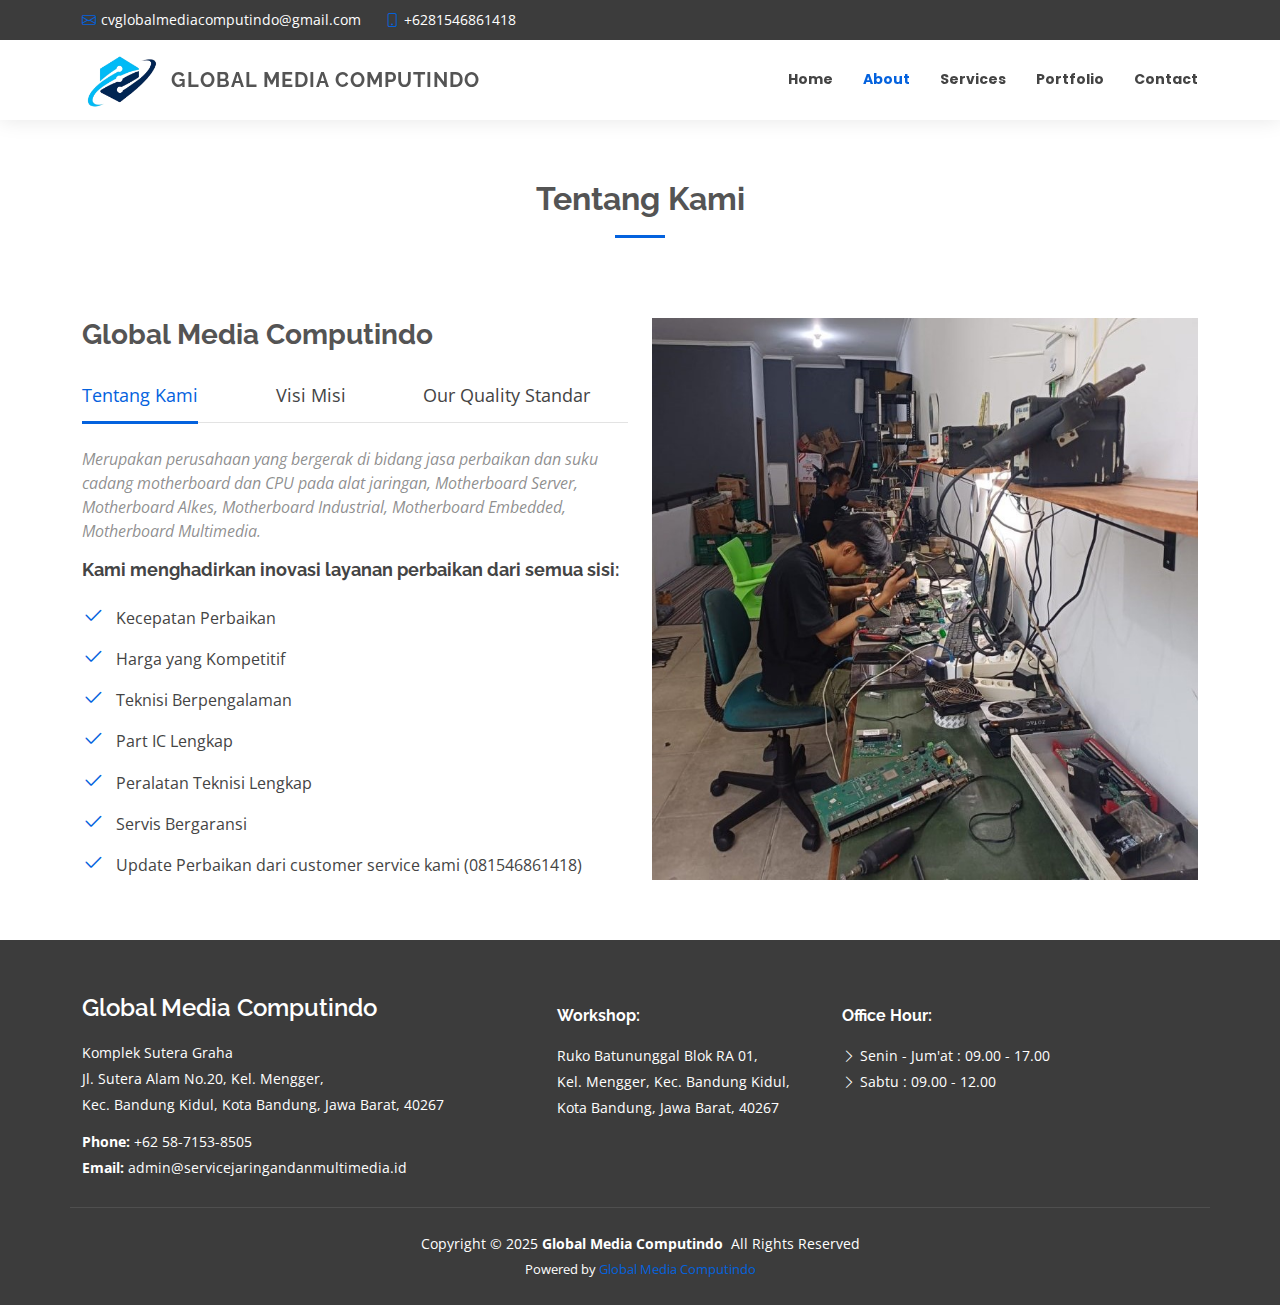
<file: about.html>
<!DOCTYPE html>
<html lang="en">

<head>
  <meta charset="utf-8">
  <meta content="width=device-width, initial-scale=1.0" name="viewport">
  <title>About - Global Media Computindo</title>
  <meta name="description" content="">
  <meta name="keywords" content="">

  <!-- Favicons -->
  <link href="assets/img/logo_gmc-removebg-preview.png" rel="icon">
  <link href="assets/img/apple-touch-icon.png" rel="apple-touch-icon">

  <!-- Fonts -->
  <link href="https://fonts.googleapis.com" rel="preconnect">
  <link href="https://fonts.gstatic.com" rel="preconnect" crossorigin>
  <link href="https://fonts.googleapis.com/css2?family=Open+Sans:ital,wght@0,300;0,400;0,500;0,600;0,700;0,800;1,300;1,400;1,500;1,600;1,700;1,800&family=Poppins:ital,wght@0,100;0,200;0,300;0,400;0,500;0,600;0,700;0,800;0,900;1,100;1,200;1,300;1,400;1,500;1,600;1,700;1,800;1,900&family=Raleway:ital,wght@0,100;0,200;0,300;0,400;0,500;0,600;0,700;0,800;0,900;1,100;1,200;1,300;1,400;1,500;1,600;1,700;1,800;1,900&display=swap" rel="stylesheet">

  <!-- Vendor CSS Files -->
  <link href="assets/vendor/bootstrap/css/bootstrap.min.css" rel="stylesheet">
  <link href="assets/vendor/bootstrap-icons/bootstrap-icons.css" rel="stylesheet">
  <link href="assets/vendor/aos/aos.css" rel="stylesheet">
  <link href="assets/vendor/swiper/swiper-bundle.min.css" rel="stylesheet">
  <link href="assets/vendor/glightbox/css/glightbox.min.css" rel="stylesheet">

  <!-- Main CSS File -->
  <link href="assets/css/main.css" rel="stylesheet">

  <!-- =======================================================
  * Template Name: Eterna
  * Template URL: https://bootstrapmade.com/eterna-free-multipurpose-bootstrap-template/
  * Updated: Aug 07 2024 with Bootstrap v5.3.3
  * Author: BootstrapMade.com
  * License: https://bootstrapmade.com/license/
  ======================================================== -->
</head>

<body class="index-page">

  <header id="header" class="header sticky-top">

    <div class="topbar d-flex align-items-center dark-background">
      <div class="container d-flex justify-content-center justify-content-md-between">
        <div class="contact-info d-flex align-items-center">
          <i class="bi bi-envelope d-flex align-items-center"><a href="mailto:cvglobalmediacomputindo@gmail.com">cvglobalmediacomputindo@gmail.com</a></i>
          <i class="bi bi-phone d-flex align-items-center ms-4"><a href="https://wa.me/6281546861418">+6281546861418</a></i>
        </div>
        <!-- <div class="social-links d-none d-md-flex align-items-center">
          <a href="#" class="twitter"><i class="bi bi-twitter-x"></i></a>
          <a href="#" class="facebook"><i class="bi bi-facebook"></i></a>
          <a href="#" class="instagram"><i class="bi bi-instagram"></i></a>
          <a href="#" class="linkedin"><i class="bi bi-linkedin"></i></a>
        </div> -->
      </div>
    </div><!-- End Top Bar -->

    <div class="branding">

      <div class="container position-relative d-flex align-items-center justify-content-between">
        <a href="index.html" class="logo d-flex align-items-center">
          <img src="assets/img/logo_gmc-removebg-preview.png" alt="">
          <h1 class="sitename">Global Media Computindo<br></h1>
        </a>

        <nav id="navmenu" class="navmenu">
          <ul>
            <li><a href="index.html" ><b>Home</b></a></li>
            <li><a href="about.html"class="active"><b>About</b></a></li>
            <li><a href="services.html"><b>Services</b></a></li>
            <li><a href="portfolio.html"><b>Portfolio</b></a></li>
            <!-- <li><a href="team.html"><b>Team</b></a></li> -->
            <!-- <li><a href="pricing.html"><b>Pricing</b></a></li> -->
            <!-- <li><a href="blog.html"><b>Blog</b></a></li> -->
            <!-- <li class="dropdown"><a href="#"><span>Dropdown</span> <i class="bi bi-chevron-down toggle-dropdown"></i></a>
              <ul>
                <li><a href="#">Dropdown 1</a></li>
                <li class="dropdown"><a href="#"><span>Deep Dropdown</span> <i class="bi bi-chevron-down toggle-dropdown"></i></a>
                  <ul>
                    <li><a href="#">Deep Dropdown 1</a></li>
                    <li><a href="#">Deep Dropdown 2</a></li>
                    <li><a href="#">Deep Dropdown 3</a></li>
                    <li><a href="#">Deep Dropdown 4</a></li>
                    <li><a href="#">Deep Dropdown 5</a></li>
                  </ul>
                </li>
                <li><a href="#">Dropdown 2</a></li>
                <li><a href="#">Dropdown 3</a></li>
                <li><a href="#">Dropdown 4</a></li>
              </ul>
            </li> -->
            <li><a href="contact.html"><b>Contact</b></a></li>
          </ul>
          <i class="mobile-nav-toggle d-xl-none bi bi-list"></i>
        </nav>

      </div>

    </div>

  </header>

  <main class="main">

    <!-- About Section -->
    <section id="about" class="section about">
      <div class="container section-title" data-aos="fade-up">
        <h2>Tentang Kami</h2>
      </div>
      <div class="container" data-aos="fade-up" data-aos-delay="100">

        <div class="row gy-8">
          <div class="col-lg-6 order-1 order-lg-2">
            <img src="assets/img/hero-carousel/abt.jpeg" class="img-fluid" alt="">
          </div>
          <div class="col-lg-6 order-2 order-lg-1 content">
            <h3>Global Media Computindo</h3>
            
            <div class="row gy-4">
              <div class="col-lg-12">
                <!-- Tabs -->
                <ul class="nav nav-pills mb-4 d-flex justify-content-center" role="tablist">
                  <li class="nav-item flex-fill text-center">
                    <a class="nav-link active" data-bs-toggle="pill" href="#about-tab1" aria-selected="true" role="tab">Tentang Kami</a>
                  </li>
                  <li class="nav-item flex-fill text-center">
                    <a class="nav-link" data-bs-toggle="pill" href="#about-tab2" aria-selected="false" tabindex="-1" role="tab">Visi Misi</a>
                  </li>
                  <li class="nav-item flex-fill text-center">
                    <a class="nav-link" data-bs-toggle="pill" href="#about-tab3" aria-selected="false" tabindex="-1" role="tab">Our Quality Standar</a>
                  </li>
                </ul>
                <!-- End Tabs -->
            
                <!-- Tab Content -->
                <div class="tab-content">
                  <div class="tab-pane fade show active" id="about-tab1" role="tabpanel">
                    <p class="fst-italic">
                      Merupakan perusahaan yang bergerak di bidang jasa perbaikan dan suku cadang motherboard dan CPU pada alat jaringan, Motherboard Server, Motherboard Alkes, Motherboard Industrial, Motherboard Embedded, Motherboard Multimedia.
                    </p>
                    <div class="d-flex align-items-center mt-3">
                      <h4>Kami menghadirkan inovasi layanan perbaikan dari semua sisi:</h4>
                    </div><br>
                    <p><i class="bi bi-check2"></i> Kecepatan Perbaikan</p>
                    <p><i class="bi bi-check2"></i> Harga yang Kompetitif</p>
                    <p><i class="bi bi-check2"></i> Teknisi Berpengalaman</p>
                    <p><i class="bi bi-check2"></i> Part IC Lengkap</p>
                    <p><i class="bi bi-check2"></i> Peralatan Teknisi Lengkap</p>
                    <p><i class="bi bi-check2"></i> Servis Bergaransi</p>
                    <p><i class="bi bi-check2"></i> Update Perbaikan dari customer service kami (081546861418)</p>
                  </div>
                  <!-- End Tab 1 Content -->
            
                  <div class="tab-pane fade" id="about-tab2" role="tabpanel">
                    <div class="d-flex align-items-center mt-4">
                      <h4>Visi</h4>
                    </div>
                    <p>
                      Menjadikan Global Media Computindo sebagai perusahaan jasa perbaikan jaringan dan multimedia berskala nasional yang profesional, handal dan terpercaya.
                    </p>
                    <div class="d-flex align-items-center mt-4">
                      <h4>Misi</h4>
                    </div>
                    <p>
                      Memberikan solusi terbaik kepada seluruh pelanggan dengan menjalin kemitraan yang saling menguntungkan dan berkelanjutan.
                    </p>
                  </div>
                  <!-- End Tab 2 Content -->
            
                  <div class="tab-pane fade" id="about-tab3" role="tabpanel">
                    <div class="d-flex align-items-center mt-4">
                      <h4>
                        Ketika Anda memilih kami sebagai layanan perbaikan perangkat jaringan dan multimedia, kami menjamin:
                      </h4>
                    </div><br>
                    <p><i class="bi bi-check2"></i> Bebas Resiko</p>
                    <p><i class="bi bi-check2"></i> Garansi Perangkat 1 bulan untuk Sparepart dan Jasa</p>
                    <p><i class="bi bi-check2"></i> Bulan kedua Free Jasa Efisiensi dan efektivitas perbaikan</p>
                  </div>
                  <!-- End Tab 3 Content -->
                </div>
              </div>
            </div>
            
          </div>
        </div>

      </div>

    </section><!-- /About Section -->

  </main>

  <footer id="footer" class="footer position-relative dark-background">

    <div class="container footer-top">
      <div class="row gy-4">
        <div class="col-lg-5 col-md-6 footer-about">
          <a href="index.html" class="d-flex align-items-center">
            <span class="sitename">Global Media Computindo</span>
          </a>
          <div class="footer-contact pt-3">
            <p>Komplek Sutera Graha</p>
            <p>Jl. Sutera Alam No.20, Kel. Mengger,</p>
            <p>Kec. Bandung Kidul, Kota Bandung, Jawa Barat, 40267</p>
            <p class="mt-3"><strong>Phone:</strong> <span>+62 58-7153-8505 </span></p>
            <p><strong>Email:</strong> <span>admin@servicejaringandanmultimedia.id </span></p>
          </div>
        </div>

        <div class="col-lg-3 col-md-6 footer-about">
          <div class="footer-contact pt-3">
            <h4>Workshop:</h4>
            <p>Ruko Batununggal Blok RA 01,</p>
            <p>Kel. Mengger, Kec. Bandung Kidul,</p>
            <p>Kota Bandung, Jawa Barat, 40267</p>
          </div>
        </div>

        <div class="col-lg-3 col-md-6 footer-about">
          <div class="footer-contact pt-3">
            <h4>Office Hour:</h4>
            <p><i class="bi bi-chevron-right"></i> Senin - Jum'at : 09.00 - 17.00</p>
            <p><i class="bi bi-chevron-right"></i> Sabtu : 09.00 - 12.00</p>
          </div>
        </div>
      </div>
    </div>

    <div class="container copyright text-center mt-4">
      <p>Copyright <span>© 2025</span><strong class="px-1 sitename">Global Media Computindo</strong> <span>All Rights Reserved</span></p>
      <div class="credits">
        <!-- All the links in the footer should remain intact. -->
        <!-- You can delete the links only if you've purchased the pro version. -->
        <!-- Licensing information: https://bootstrapmade.com/license/ -->
        <!-- Purchase the pro version with working PHP/AJAX contact form: [buy-url] -->
        Powered by <a href="index.html">Global Media Computindo</a>
      </div>
    </div>

  </footer>

  <!-- Scroll Top -->
  <a href="#" id="scroll-top" class="scroll-top d-flex align-items-center justify-content-center"><i class="bi bi-arrow-up-short"></i></a>

  <!-- Preloader -->
  <div id="preloader"></div>

  <!-- Vendor JS Files -->
  <script src="assets/vendor/bootstrap/js/bootstrap.bundle.min.js"></script>
  <script src="assets/vendor/php-email-form/validate.js"></script>
  <script src="assets/vendor/aos/aos.js"></script>
  <script src="assets/vendor/swiper/swiper-bundle.min.js"></script>
  <script src="assets/vendor/purecounter/purecounter_vanilla.js"></script>
  <script src="assets/vendor/waypoints/noframework.waypoints.js"></script>
  <script src="assets/vendor/glightbox/js/glightbox.min.js"></script>
  <script src="assets/vendor/imagesloaded/imagesloaded.pkgd.min.js"></script>
  <script src="assets/vendor/isotope-layout/isotope.pkgd.min.js"></script>

  <!-- Main JS File -->
  <script src="assets/js/main.js"></script>

</body>

</html>
</file>
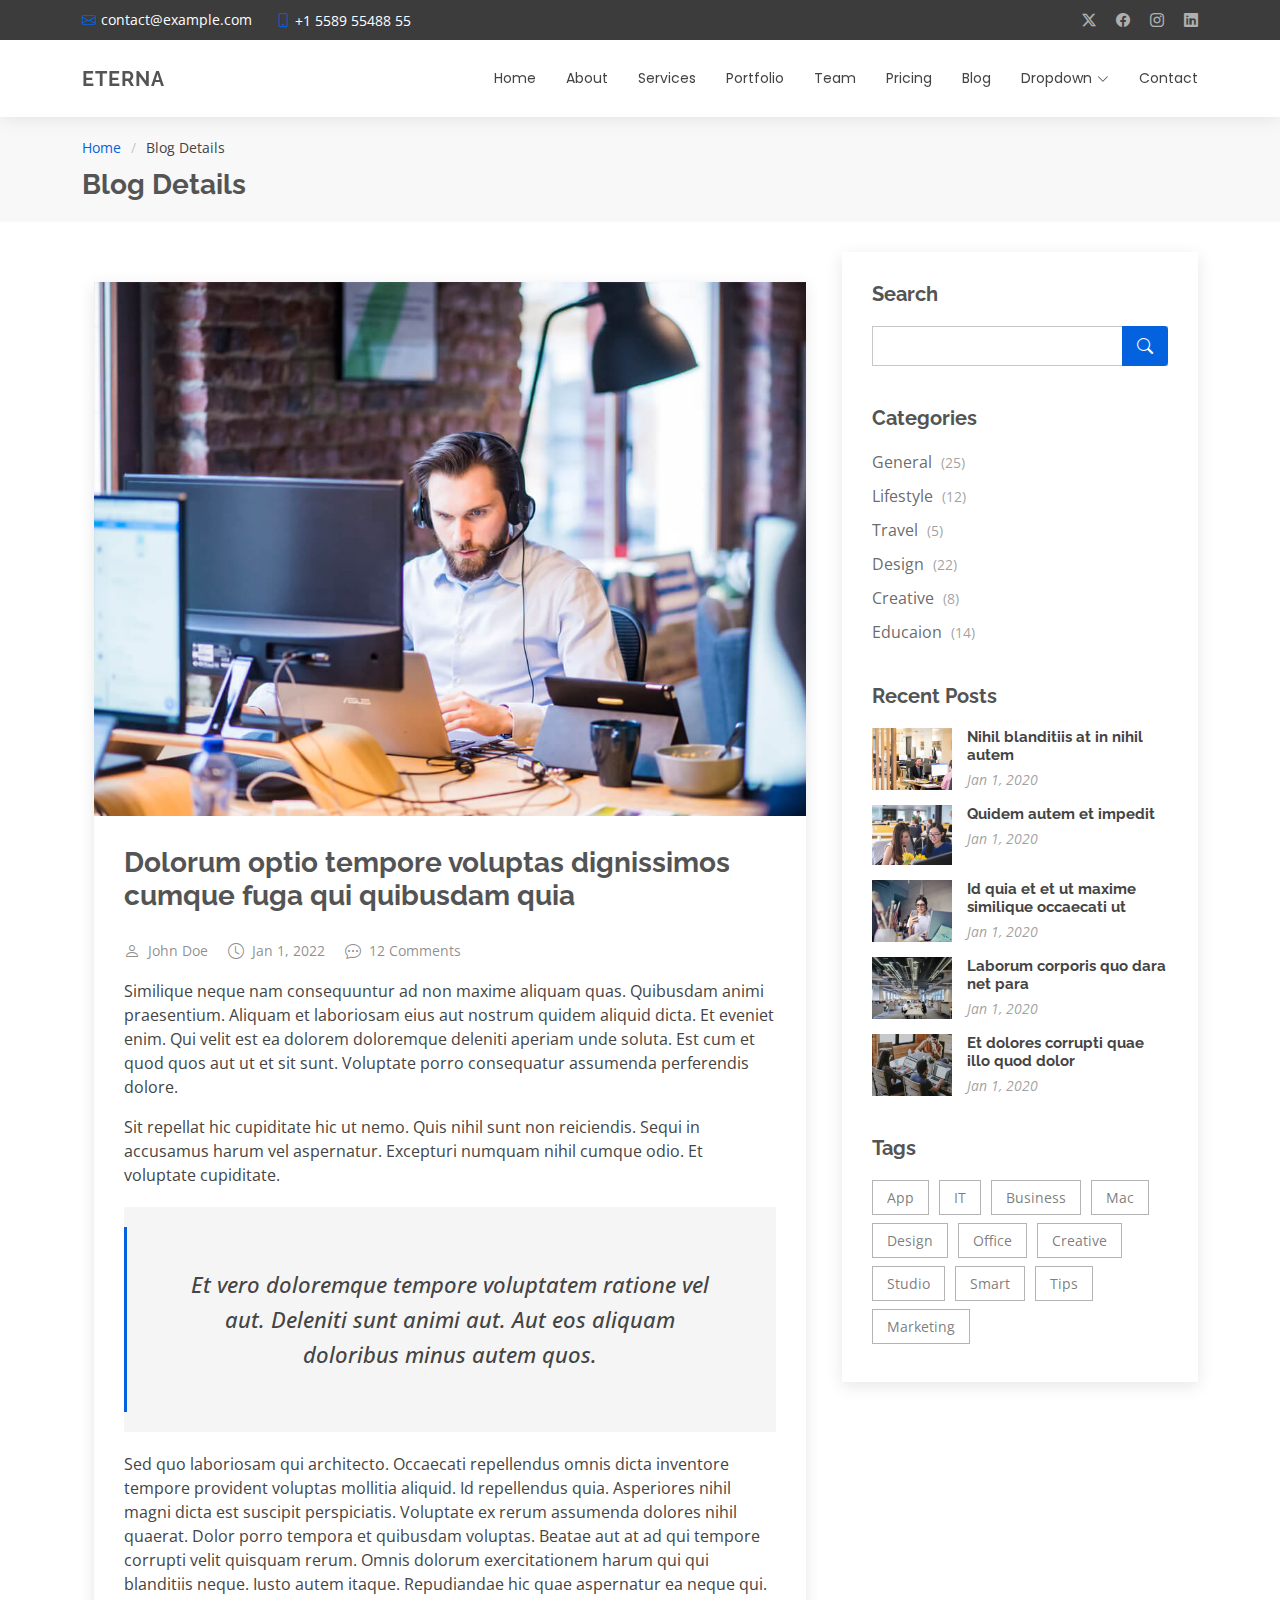
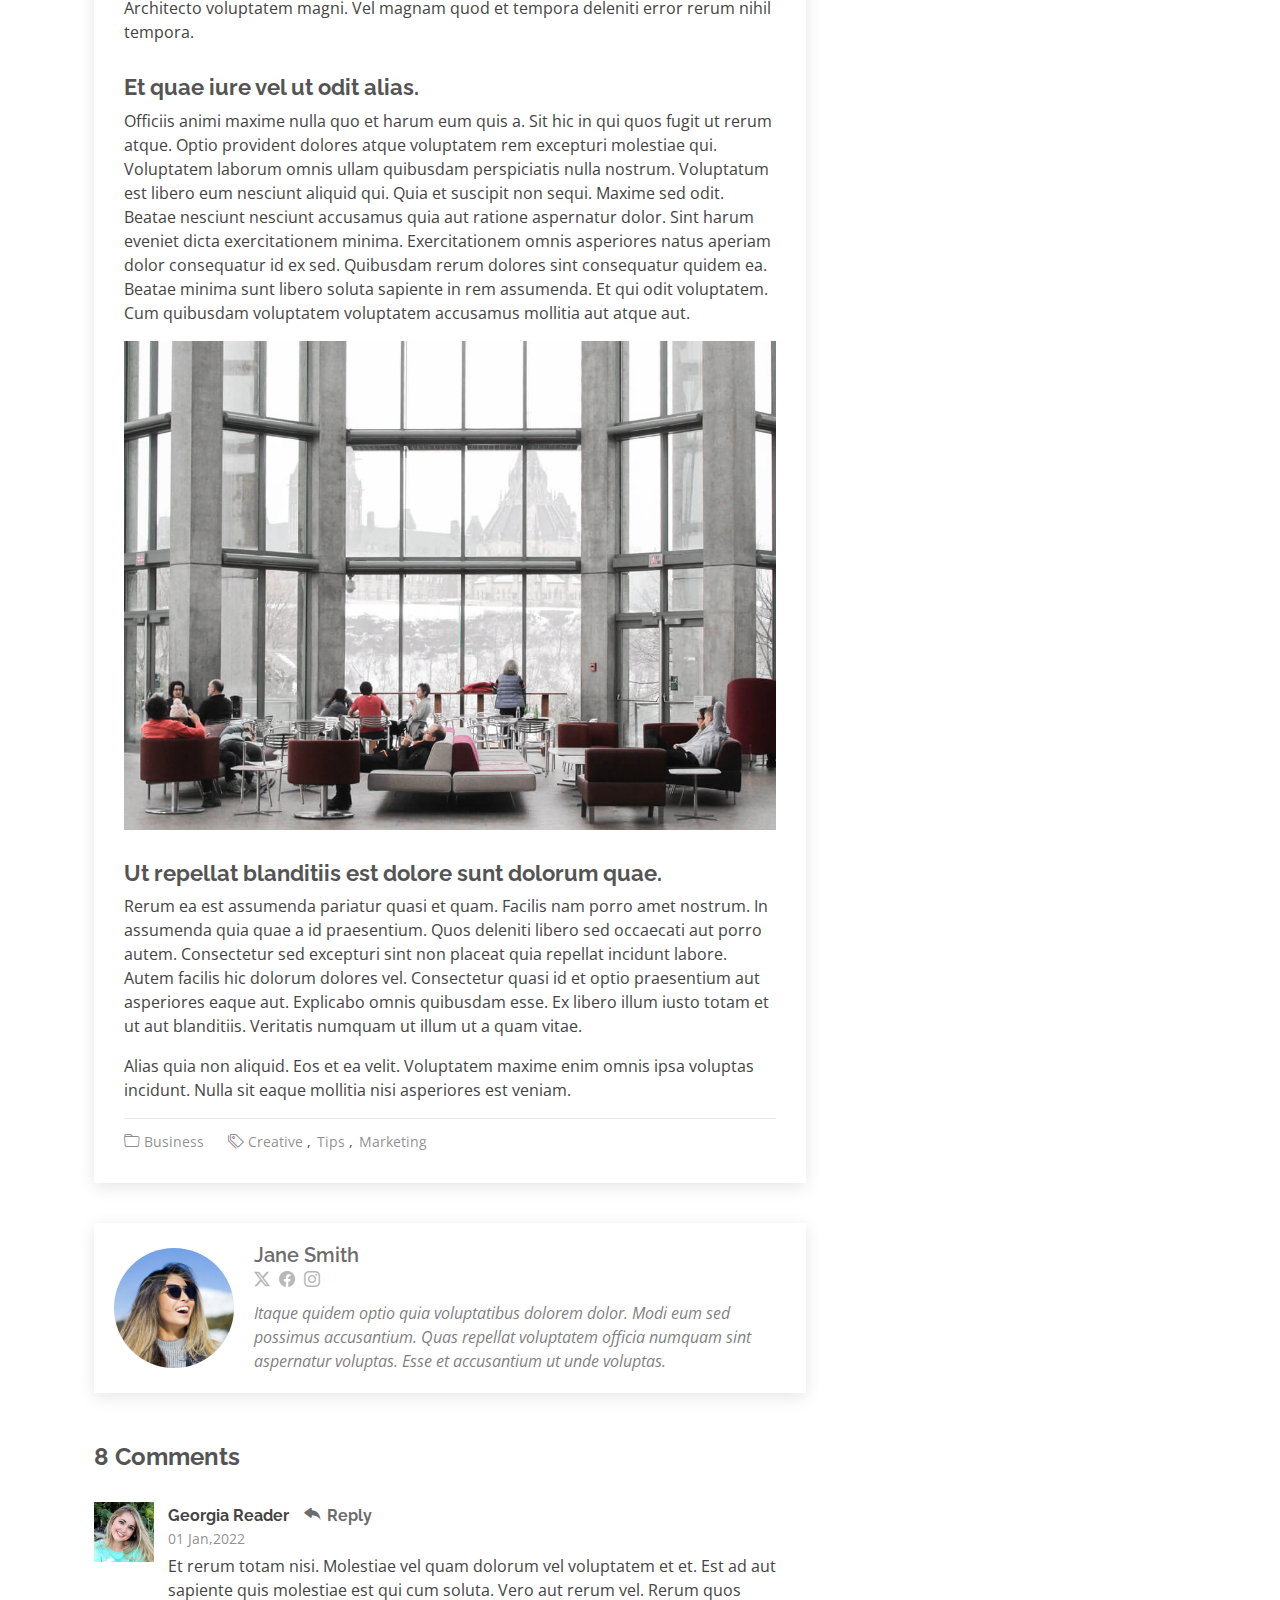
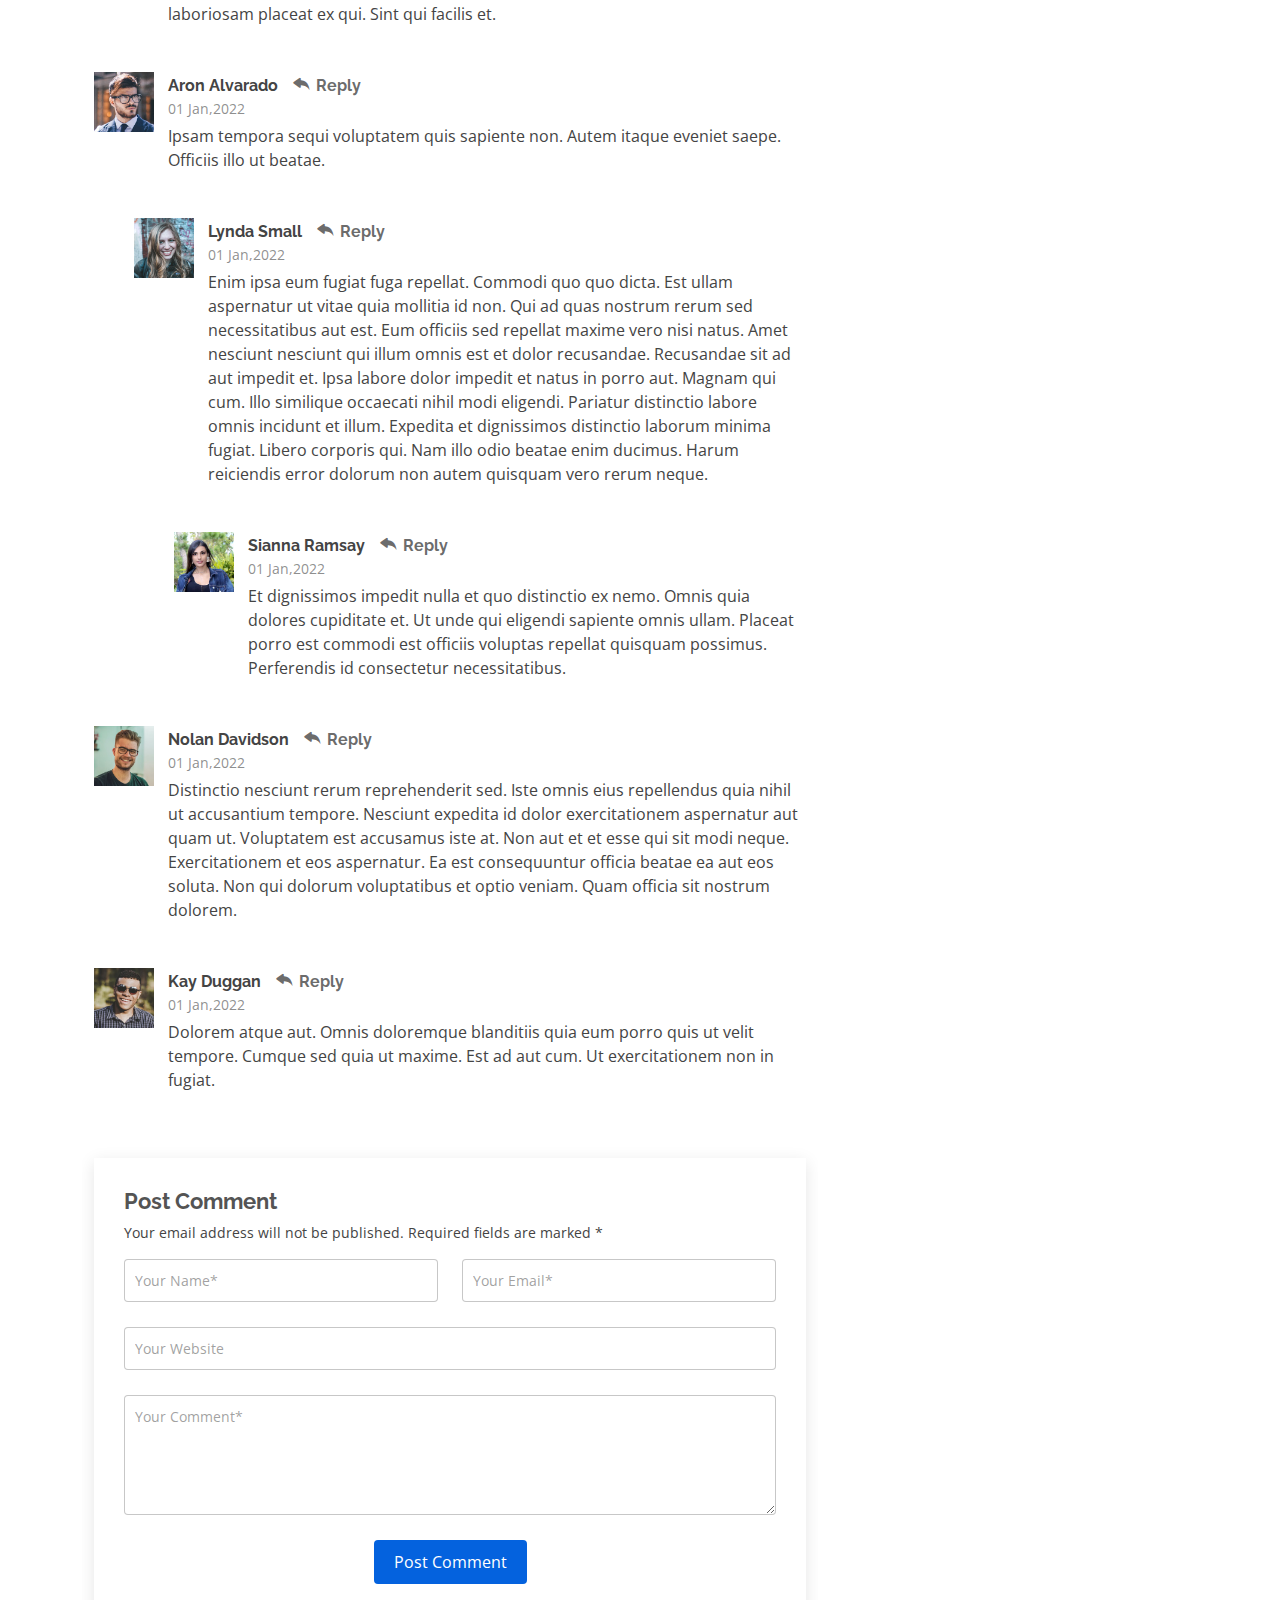
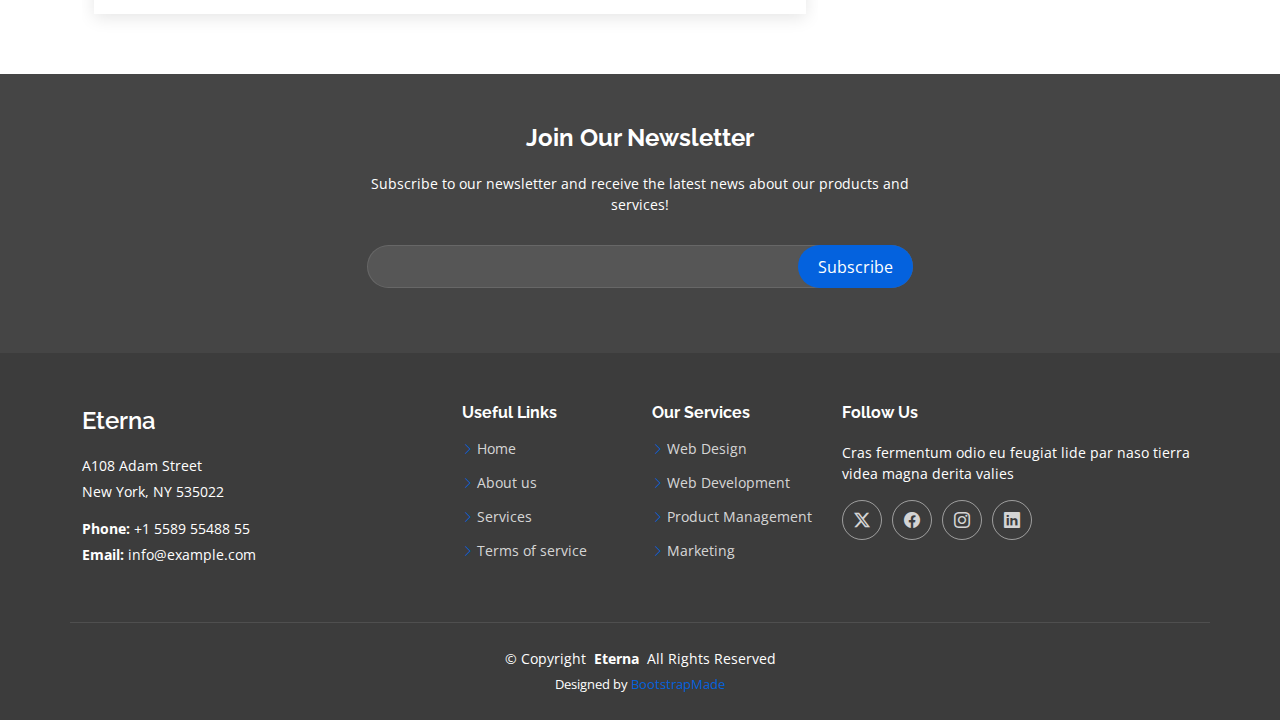
<file: blog-details.html>
<!DOCTYPE html>
<html lang="en">

<head>
  <meta charset="utf-8">
  <meta content="width=device-width, initial-scale=1.0" name="viewport">
  <title>Blog Details - Eterna Bootstrap Template</title>
  <meta name="description" content="">
  <meta name="keywords" content="">

  <!-- Favicons -->
  <link href="assets/img/favicon.png" rel="icon">
  <link href="assets/img/apple-touch-icon.png" rel="apple-touch-icon">

  <!-- Fonts -->
  <link href="https://fonts.googleapis.com" rel="preconnect">
  <link href="https://fonts.gstatic.com" rel="preconnect" crossorigin>
  <link href="https://fonts.googleapis.com/css2?family=Open+Sans:ital,wght@0,300;0,400;0,500;0,600;0,700;0,800;1,300;1,400;1,500;1,600;1,700;1,800&family=Poppins:ital,wght@0,100;0,200;0,300;0,400;0,500;0,600;0,700;0,800;0,900;1,100;1,200;1,300;1,400;1,500;1,600;1,700;1,800;1,900&family=Raleway:ital,wght@0,100;0,200;0,300;0,400;0,500;0,600;0,700;0,800;0,900;1,100;1,200;1,300;1,400;1,500;1,600;1,700;1,800;1,900&display=swap" rel="stylesheet">

  <!-- Vendor CSS Files -->
  <link href="assets/vendor/bootstrap/css/bootstrap.min.css" rel="stylesheet">
  <link href="assets/vendor/bootstrap-icons/bootstrap-icons.css" rel="stylesheet">
  <link href="assets/vendor/aos/aos.css" rel="stylesheet">
  <link href="assets/vendor/swiper/swiper-bundle.min.css" rel="stylesheet">
  <link href="assets/vendor/glightbox/css/glightbox.min.css" rel="stylesheet">

  <!-- Main CSS File -->
  <link href="assets/css/main.css" rel="stylesheet">

  <!-- =======================================================
  * Template Name: Eterna
  * Template URL: https://bootstrapmade.com/eterna-free-multipurpose-bootstrap-template/
  * Updated: Aug 07 2024 with Bootstrap v5.3.3
  * Author: BootstrapMade.com
  * License: https://bootstrapmade.com/license/
  ======================================================== -->
</head>

<body class="blog-details-page">

  <header id="header" class="header sticky-top">

    <div class="topbar d-flex align-items-center dark-background">
      <div class="container d-flex justify-content-center justify-content-md-between">
        <div class="contact-info d-flex align-items-center">
          <i class="bi bi-envelope d-flex align-items-center"><a href="mailto:contact@example.com">contact@example.com</a></i>
          <i class="bi bi-phone d-flex align-items-center ms-4"><span>+1 5589 55488 55</span></i>
        </div>
        <div class="social-links d-none d-md-flex align-items-center">
          <a href="#" class="twitter"><i class="bi bi-twitter-x"></i></a>
          <a href="#" class="facebook"><i class="bi bi-facebook"></i></a>
          <a href="#" class="instagram"><i class="bi bi-instagram"></i></a>
          <a href="#" class="linkedin"><i class="bi bi-linkedin"></i></a>
        </div>
      </div>
    </div><!-- End Top Bar -->

    <div class="branding">

      <div class="container position-relative d-flex align-items-center justify-content-between">
        <a href="index.html" class="logo d-flex align-items-center">
          <!-- Uncomment the line below if you also wish to use an image logo -->
          <!-- <img src="assets/img/logo.png" alt=""> -->
          <h1 class="sitename">Eterna<br></h1>
        </a>

        <nav id="navmenu" class="navmenu">
          <ul>
            <li><a href="index.html">Home</a></li>
            <li><a href="about.html">About</a></li>
            <li><a href="services.html">Services</a></li>
            <li><a href="portfolio.html">Portfolio</a></li>
            <li><a href="team.html">Team</a></li>
            <li><a href="pricing.html">Pricing</a></li>
            <li><a href="blog.html">Blog</a></li>
            <li class="dropdown"><a href="#"><span>Dropdown</span> <i class="bi bi-chevron-down toggle-dropdown"></i></a>
              <ul>
                <li><a href="#">Dropdown 1</a></li>
                <li class="dropdown"><a href="#"><span>Deep Dropdown</span> <i class="bi bi-chevron-down toggle-dropdown"></i></a>
                  <ul>
                    <li><a href="#">Deep Dropdown 1</a></li>
                    <li><a href="#">Deep Dropdown 2</a></li>
                    <li><a href="#">Deep Dropdown 3</a></li>
                    <li><a href="#">Deep Dropdown 4</a></li>
                    <li><a href="#">Deep Dropdown 5</a></li>
                  </ul>
                </li>
                <li><a href="#">Dropdown 2</a></li>
                <li><a href="#">Dropdown 3</a></li>
                <li><a href="#">Dropdown 4</a></li>
              </ul>
            </li>
            <li><a href="contact.html">Contact</a></li>
          </ul>
          <i class="mobile-nav-toggle d-xl-none bi bi-list"></i>
        </nav>

      </div>

    </div>

  </header>

  <main class="main">

    <!-- Page Title -->
    <div class="page-title" data-aos="fade">
      <div class="container">
        <nav class="breadcrumbs">
          <ol>
            <li><a href="index.html">Home</a></li>
            <li class="current">Blog Details</li>
          </ol>
        </nav>
        <h1>Blog Details</h1>
      </div>
    </div><!-- End Page Title -->

    <div class="container">
      <div class="row">

        <div class="col-lg-8">

          <!-- Blog Details Section -->
          <section id="blog-details" class="blog-details section">
            <div class="container">

              <article class="article">

                <div class="post-img">
                  <img src="assets/img/blog/blog-1.jpg" alt="" class="img-fluid">
                </div>

                <h2 class="title">Dolorum optio tempore voluptas dignissimos cumque fuga qui quibusdam quia</h2>

                <div class="meta-top">
                  <ul>
                    <li class="d-flex align-items-center"><i class="bi bi-person"></i> <a href="blog-details.html">John Doe</a></li>
                    <li class="d-flex align-items-center"><i class="bi bi-clock"></i> <a href="blog-details.html"><time datetime="2020-01-01">Jan 1, 2022</time></a></li>
                    <li class="d-flex align-items-center"><i class="bi bi-chat-dots"></i> <a href="blog-details.html">12 Comments</a></li>
                  </ul>
                </div><!-- End meta top -->

                <div class="content">
                  <p>
                    Similique neque nam consequuntur ad non maxime aliquam quas. Quibusdam animi praesentium. Aliquam et laboriosam eius aut nostrum quidem aliquid dicta.
                    Et eveniet enim. Qui velit est ea dolorem doloremque deleniti aperiam unde soluta. Est cum et quod quos aut ut et sit sunt. Voluptate porro consequatur assumenda perferendis dolore.
                  </p>

                  <p>
                    Sit repellat hic cupiditate hic ut nemo. Quis nihil sunt non reiciendis. Sequi in accusamus harum vel aspernatur. Excepturi numquam nihil cumque odio. Et voluptate cupiditate.
                  </p>

                  <blockquote>
                    <p>
                      Et vero doloremque tempore voluptatem ratione vel aut. Deleniti sunt animi aut. Aut eos aliquam doloribus minus autem quos.
                    </p>
                  </blockquote>

                  <p>
                    Sed quo laboriosam qui architecto. Occaecati repellendus omnis dicta inventore tempore provident voluptas mollitia aliquid. Id repellendus quia. Asperiores nihil magni dicta est suscipit perspiciatis. Voluptate ex rerum assumenda dolores nihil quaerat.
                    Dolor porro tempora et quibusdam voluptas. Beatae aut at ad qui tempore corrupti velit quisquam rerum. Omnis dolorum exercitationem harum qui qui blanditiis neque.
                    Iusto autem itaque. Repudiandae hic quae aspernatur ea neque qui. Architecto voluptatem magni. Vel magnam quod et tempora deleniti error rerum nihil tempora.
                  </p>

                  <h3>Et quae iure vel ut odit alias.</h3>
                  <p>
                    Officiis animi maxime nulla quo et harum eum quis a. Sit hic in qui quos fugit ut rerum atque. Optio provident dolores atque voluptatem rem excepturi molestiae qui. Voluptatem laborum omnis ullam quibusdam perspiciatis nulla nostrum. Voluptatum est libero eum nesciunt aliquid qui.
                    Quia et suscipit non sequi. Maxime sed odit. Beatae nesciunt nesciunt accusamus quia aut ratione aspernatur dolor. Sint harum eveniet dicta exercitationem minima. Exercitationem omnis asperiores natus aperiam dolor consequatur id ex sed. Quibusdam rerum dolores sint consequatur quidem ea.
                    Beatae minima sunt libero soluta sapiente in rem assumenda. Et qui odit voluptatem. Cum quibusdam voluptatem voluptatem accusamus mollitia aut atque aut.
                  </p>
                  <img src="assets/img/blog/blog-inside-post.jpg" class="img-fluid" alt="">

                  <h3>Ut repellat blanditiis est dolore sunt dolorum quae.</h3>
                  <p>
                    Rerum ea est assumenda pariatur quasi et quam. Facilis nam porro amet nostrum. In assumenda quia quae a id praesentium. Quos deleniti libero sed occaecati aut porro autem. Consectetur sed excepturi sint non placeat quia repellat incidunt labore. Autem facilis hic dolorum dolores vel.
                    Consectetur quasi id et optio praesentium aut asperiores eaque aut. Explicabo omnis quibusdam esse. Ex libero illum iusto totam et ut aut blanditiis. Veritatis numquam ut illum ut a quam vitae.
                  </p>
                  <p>
                    Alias quia non aliquid. Eos et ea velit. Voluptatem maxime enim omnis ipsa voluptas incidunt. Nulla sit eaque mollitia nisi asperiores est veniam.
                  </p>

                </div><!-- End post content -->

                <div class="meta-bottom">
                  <i class="bi bi-folder"></i>
                  <ul class="cats">
                    <li><a href="#">Business</a></li>
                  </ul>

                  <i class="bi bi-tags"></i>
                  <ul class="tags">
                    <li><a href="#">Creative</a></li>
                    <li><a href="#">Tips</a></li>
                    <li><a href="#">Marketing</a></li>
                  </ul>
                </div><!-- End meta bottom -->

              </article>

            </div>
          </section><!-- /Blog Details Section -->

          <!-- Blog Author Section -->
          <section id="blog-author" class="blog-author section">

            <div class="container">
              <div class="author-container d-flex align-items-center">
                <img src="assets/img/blog/blog-author.jpg" class="rounded-circle flex-shrink-0" alt="">
                <div>
                  <h4>Jane Smith</h4>
                  <div class="social-links">
                    <a href="https://x.com/#"><i class="bi bi-twitter-x"></i></a>
                    <a href="https://facebook.com/#"><i class="bi bi-facebook"></i></a>
                    <a href="https://instagram.com/#"><i class="biu bi-instagram"></i></a>
                  </div>
                  <p>
                    Itaque quidem optio quia voluptatibus dolorem dolor. Modi eum sed possimus accusantium. Quas repellat voluptatem officia numquam sint aspernatur voluptas. Esse et accusantium ut unde voluptas.
                  </p>
                </div>
              </div>
            </div>

          </section><!-- /Blog Author Section -->

          <!-- Blog Comments Section -->
          <section id="blog-comments" class="blog-comments section">

            <div class="container">

              <h4 class="comments-count">8 Comments</h4>

              <div id="comment-1" class="comment">
                <div class="d-flex">
                  <div class="comment-img"><img src="assets/img/blog/comments-1.jpg" alt=""></div>
                  <div>
                    <h5><a href="">Georgia Reader</a> <a href="#" class="reply"><i class="bi bi-reply-fill"></i> Reply</a></h5>
                    <time datetime="2020-01-01">01 Jan,2022</time>
                    <p>
                      Et rerum totam nisi. Molestiae vel quam dolorum vel voluptatem et et. Est ad aut sapiente quis molestiae est qui cum soluta.
                      Vero aut rerum vel. Rerum quos laboriosam placeat ex qui. Sint qui facilis et.
                    </p>
                  </div>
                </div>
              </div><!-- End comment #1 -->

              <div id="comment-2" class="comment">
                <div class="d-flex">
                  <div class="comment-img"><img src="assets/img/blog/comments-2.jpg" alt=""></div>
                  <div>
                    <h5><a href="">Aron Alvarado</a> <a href="#" class="reply"><i class="bi bi-reply-fill"></i> Reply</a></h5>
                    <time datetime="2020-01-01">01 Jan,2022</time>
                    <p>
                      Ipsam tempora sequi voluptatem quis sapiente non. Autem itaque eveniet saepe. Officiis illo ut beatae.
                    </p>
                  </div>
                </div>

                <div id="comment-reply-1" class="comment comment-reply">
                  <div class="d-flex">
                    <div class="comment-img"><img src="assets/img/blog/comments-3.jpg" alt=""></div>
                    <div>
                      <h5><a href="">Lynda Small</a> <a href="#" class="reply"><i class="bi bi-reply-fill"></i> Reply</a></h5>
                      <time datetime="2020-01-01">01 Jan,2022</time>
                      <p>
                        Enim ipsa eum fugiat fuga repellat. Commodi quo quo dicta. Est ullam aspernatur ut vitae quia mollitia id non. Qui ad quas nostrum rerum sed necessitatibus aut est. Eum officiis sed repellat maxime vero nisi natus. Amet nesciunt nesciunt qui illum omnis est et dolor recusandae.

                        Recusandae sit ad aut impedit et. Ipsa labore dolor impedit et natus in porro aut. Magnam qui cum. Illo similique occaecati nihil modi eligendi. Pariatur distinctio labore omnis incidunt et illum. Expedita et dignissimos distinctio laborum minima fugiat.

                        Libero corporis qui. Nam illo odio beatae enim ducimus. Harum reiciendis error dolorum non autem quisquam vero rerum neque.
                      </p>
                    </div>
                  </div>

                  <div id="comment-reply-2" class="comment comment-reply">
                    <div class="d-flex">
                      <div class="comment-img"><img src="assets/img/blog/comments-4.jpg" alt=""></div>
                      <div>
                        <h5><a href="">Sianna Ramsay</a> <a href="#" class="reply"><i class="bi bi-reply-fill"></i> Reply</a></h5>
                        <time datetime="2020-01-01">01 Jan,2022</time>
                        <p>
                          Et dignissimos impedit nulla et quo distinctio ex nemo. Omnis quia dolores cupiditate et. Ut unde qui eligendi sapiente omnis ullam. Placeat porro est commodi est officiis voluptas repellat quisquam possimus. Perferendis id consectetur necessitatibus.
                        </p>
                      </div>
                    </div>

                  </div><!-- End comment reply #2-->

                </div><!-- End comment reply #1-->

              </div><!-- End comment #2-->

              <div id="comment-3" class="comment">
                <div class="d-flex">
                  <div class="comment-img"><img src="assets/img/blog/comments-5.jpg" alt=""></div>
                  <div>
                    <h5><a href="">Nolan Davidson</a> <a href="#" class="reply"><i class="bi bi-reply-fill"></i> Reply</a></h5>
                    <time datetime="2020-01-01">01 Jan,2022</time>
                    <p>
                      Distinctio nesciunt rerum reprehenderit sed. Iste omnis eius repellendus quia nihil ut accusantium tempore. Nesciunt expedita id dolor exercitationem aspernatur aut quam ut. Voluptatem est accusamus iste at.
                      Non aut et et esse qui sit modi neque. Exercitationem et eos aspernatur. Ea est consequuntur officia beatae ea aut eos soluta. Non qui dolorum voluptatibus et optio veniam. Quam officia sit nostrum dolorem.
                    </p>
                  </div>
                </div>

              </div><!-- End comment #3 -->

              <div id="comment-4" class="comment">
                <div class="d-flex">
                  <div class="comment-img"><img src="assets/img/blog/comments-6.jpg" alt=""></div>
                  <div>
                    <h5><a href="">Kay Duggan</a> <a href="#" class="reply"><i class="bi bi-reply-fill"></i> Reply</a></h5>
                    <time datetime="2020-01-01">01 Jan,2022</time>
                    <p>
                      Dolorem atque aut. Omnis doloremque blanditiis quia eum porro quis ut velit tempore. Cumque sed quia ut maxime. Est ad aut cum. Ut exercitationem non in fugiat.
                    </p>
                  </div>
                </div>

              </div><!-- End comment #4 -->

            </div>

          </section><!-- /Blog Comments Section -->

          <!-- Comment Form Section -->
          <section id="comment-form" class="comment-form section">
            <div class="container">

              <form action="">

                <h4>Post Comment</h4>
                <p>Your email address will not be published. Required fields are marked * </p>
                <div class="row">
                  <div class="col-md-6 form-group">
                    <input name="name" type="text" class="form-control" placeholder="Your Name*">
                  </div>
                  <div class="col-md-6 form-group">
                    <input name="email" type="text" class="form-control" placeholder="Your Email*">
                  </div>
                </div>
                <div class="row">
                  <div class="col form-group">
                    <input name="website" type="text" class="form-control" placeholder="Your Website">
                  </div>
                </div>
                <div class="row">
                  <div class="col form-group">
                    <textarea name="comment" class="form-control" placeholder="Your Comment*"></textarea>
                  </div>
                </div>

                <div class="text-center">
                  <button type="submit" class="btn btn-primary">Post Comment</button>
                </div>

              </form>

            </div>
          </section><!-- /Comment Form Section -->

        </div>

        <div class="col-lg-4 sidebar">

          <div class="widgets-container">

            <!-- Search Widget -->
            <div class="search-widget widget-item">

              <h3 class="widget-title">Search</h3>
              <form action="">
                <input type="text">
                <button type="submit" title="Search"><i class="bi bi-search"></i></button>
              </form>

            </div><!--/Search Widget -->

            <!-- Categories Widget -->
            <div class="categories-widget widget-item">

              <h3 class="widget-title">Categories</h3>
              <ul class="mt-3">
                <li><a href="#">General <span>(25)</span></a></li>
                <li><a href="#">Lifestyle <span>(12)</span></a></li>
                <li><a href="#">Travel <span>(5)</span></a></li>
                <li><a href="#">Design <span>(22)</span></a></li>
                <li><a href="#">Creative <span>(8)</span></a></li>
                <li><a href="#">Educaion <span>(14)</span></a></li>
              </ul>

            </div><!--/Categories Widget -->

            <!-- Recent Posts Widget -->
            <div class="recent-posts-widget widget-item">

              <h3 class="widget-title">Recent Posts</h3>

              <div class="post-item">
                <img src="assets/img/blog/blog-recent-1.jpg" alt="" class="flex-shrink-0">
                <div>
                  <h4><a href="blog-details.html">Nihil blanditiis at in nihil autem</a></h4>
                  <time datetime="2020-01-01">Jan 1, 2020</time>
                </div>
              </div><!-- End recent post item-->

              <div class="post-item">
                <img src="assets/img/blog/blog-recent-2.jpg" alt="" class="flex-shrink-0">
                <div>
                  <h4><a href="blog-details.html">Quidem autem et impedit</a></h4>
                  <time datetime="2020-01-01">Jan 1, 2020</time>
                </div>
              </div><!-- End recent post item-->

              <div class="post-item">
                <img src="assets/img/blog/blog-recent-3.jpg" alt="" class="flex-shrink-0">
                <div>
                  <h4><a href="blog-details.html">Id quia et et ut maxime similique occaecati ut</a></h4>
                  <time datetime="2020-01-01">Jan 1, 2020</time>
                </div>
              </div><!-- End recent post item-->

              <div class="post-item">
                <img src="assets/img/blog/blog-recent-4.jpg" alt="" class="flex-shrink-0">
                <div>
                  <h4><a href="blog-details.html">Laborum corporis quo dara net para</a></h4>
                  <time datetime="2020-01-01">Jan 1, 2020</time>
                </div>
              </div><!-- End recent post item-->

              <div class="post-item">
                <img src="assets/img/blog/blog-recent-5.jpg" alt="" class="flex-shrink-0">
                <div>
                  <h4><a href="blog-details.html">Et dolores corrupti quae illo quod dolor</a></h4>
                  <time datetime="2020-01-01">Jan 1, 2020</time>
                </div>
              </div><!-- End recent post item-->

            </div><!--/Recent Posts Widget -->

            <!-- Tags Widget -->
            <div class="tags-widget widget-item">

              <h3 class="widget-title">Tags</h3>
              <ul>
                <li><a href="#">App</a></li>
                <li><a href="#">IT</a></li>
                <li><a href="#">Business</a></li>
                <li><a href="#">Mac</a></li>
                <li><a href="#">Design</a></li>
                <li><a href="#">Office</a></li>
                <li><a href="#">Creative</a></li>
                <li><a href="#">Studio</a></li>
                <li><a href="#">Smart</a></li>
                <li><a href="#">Tips</a></li>
                <li><a href="#">Marketing</a></li>
              </ul>

            </div><!--/Tags Widget -->

          </div>

        </div>

      </div>
    </div>

  </main>

  <footer id="footer" class="footer position-relative dark-background">

    <div class="footer-newsletter">
      <div class="container">
        <div class="row justify-content-center text-center">
          <div class="col-lg-6">
            <h4>Join Our Newsletter</h4>
            <p>Subscribe to our newsletter and receive the latest news about our products and services!</p>
            <form action="forms/newsletter.php" method="post" class="php-email-form">
              <div class="newsletter-form"><input type="email" name="email"><input type="submit" value="Subscribe"></div>
              <div class="loading">Loading</div>
              <div class="error-message"></div>
              <div class="sent-message">Your subscription request has been sent. Thank you!</div>
            </form>
          </div>
        </div>
      </div>
    </div>

    <div class="container footer-top">
      <div class="row gy-4">
        <div class="col-lg-4 col-md-6 footer-about">
          <a href="index.html" class="d-flex align-items-center">
            <span class="sitename">Eterna</span>
          </a>
          <div class="footer-contact pt-3">
            <p>A108 Adam Street</p>
            <p>New York, NY 535022</p>
            <p class="mt-3"><strong>Phone:</strong> <span>+1 5589 55488 55</span></p>
            <p><strong>Email:</strong> <span>info@example.com</span></p>
          </div>
        </div>

        <div class="col-lg-2 col-md-3 footer-links">
          <h4>Useful Links</h4>
          <ul>
            <li><i class="bi bi-chevron-right"></i> <a href="#">Home</a></li>
            <li><i class="bi bi-chevron-right"></i> <a href="#">About us</a></li>
            <li><i class="bi bi-chevron-right"></i> <a href="#">Services</a></li>
            <li><i class="bi bi-chevron-right"></i> <a href="#">Terms of service</a></li>
          </ul>
        </div>

        <div class="col-lg-2 col-md-3 footer-links">
          <h4>Our Services</h4>
          <ul>
            <li><i class="bi bi-chevron-right"></i> <a href="#">Web Design</a></li>
            <li><i class="bi bi-chevron-right"></i> <a href="#">Web Development</a></li>
            <li><i class="bi bi-chevron-right"></i> <a href="#">Product Management</a></li>
            <li><i class="bi bi-chevron-right"></i> <a href="#">Marketing</a></li>
          </ul>
        </div>

        <div class="col-lg-4 col-md-12">
          <h4>Follow Us</h4>
          <p>Cras fermentum odio eu feugiat lide par naso tierra videa magna derita valies</p>
          <div class="social-links d-flex">
            <a href=""><i class="bi bi-twitter-x"></i></a>
            <a href=""><i class="bi bi-facebook"></i></a>
            <a href=""><i class="bi bi-instagram"></i></a>
            <a href=""><i class="bi bi-linkedin"></i></a>
          </div>
        </div>

      </div>
    </div>

    <div class="container copyright text-center mt-4">
      <p>© <span>Copyright</span> <strong class="px-1 sitename">Eterna</strong> <span>All Rights Reserved</span></p>
      <div class="credits">
        <!-- All the links in the footer should remain intact. -->
        <!-- You can delete the links only if you've purchased the pro version. -->
        <!-- Licensing information: https://bootstrapmade.com/license/ -->
        <!-- Purchase the pro version with working PHP/AJAX contact form: [buy-url] -->
        Designed by <a href="https://bootstrapmade.com/">BootstrapMade</a>
      </div>
    </div>

  </footer>

  <!-- Scroll Top -->
  <a href="#" id="scroll-top" class="scroll-top d-flex align-items-center justify-content-center"><i class="bi bi-arrow-up-short"></i></a>

  <!-- Preloader -->
  <div id="preloader"></div>

  <!-- Vendor JS Files -->
  <script src="assets/vendor/bootstrap/js/bootstrap.bundle.min.js"></script>
  <script src="assets/vendor/php-email-form/validate.js"></script>
  <script src="assets/vendor/aos/aos.js"></script>
  <script src="assets/vendor/swiper/swiper-bundle.min.js"></script>
  <script src="assets/vendor/purecounter/purecounter_vanilla.js"></script>
  <script src="assets/vendor/waypoints/noframework.waypoints.js"></script>
  <script src="assets/vendor/glightbox/js/glightbox.min.js"></script>
  <script src="assets/vendor/imagesloaded/imagesloaded.pkgd.min.js"></script>
  <script src="assets/vendor/isotope-layout/isotope.pkgd.min.js"></script>

  <!-- Main JS File -->
  <script src="assets/js/main.js"></script>

</body>

</html>
</file>
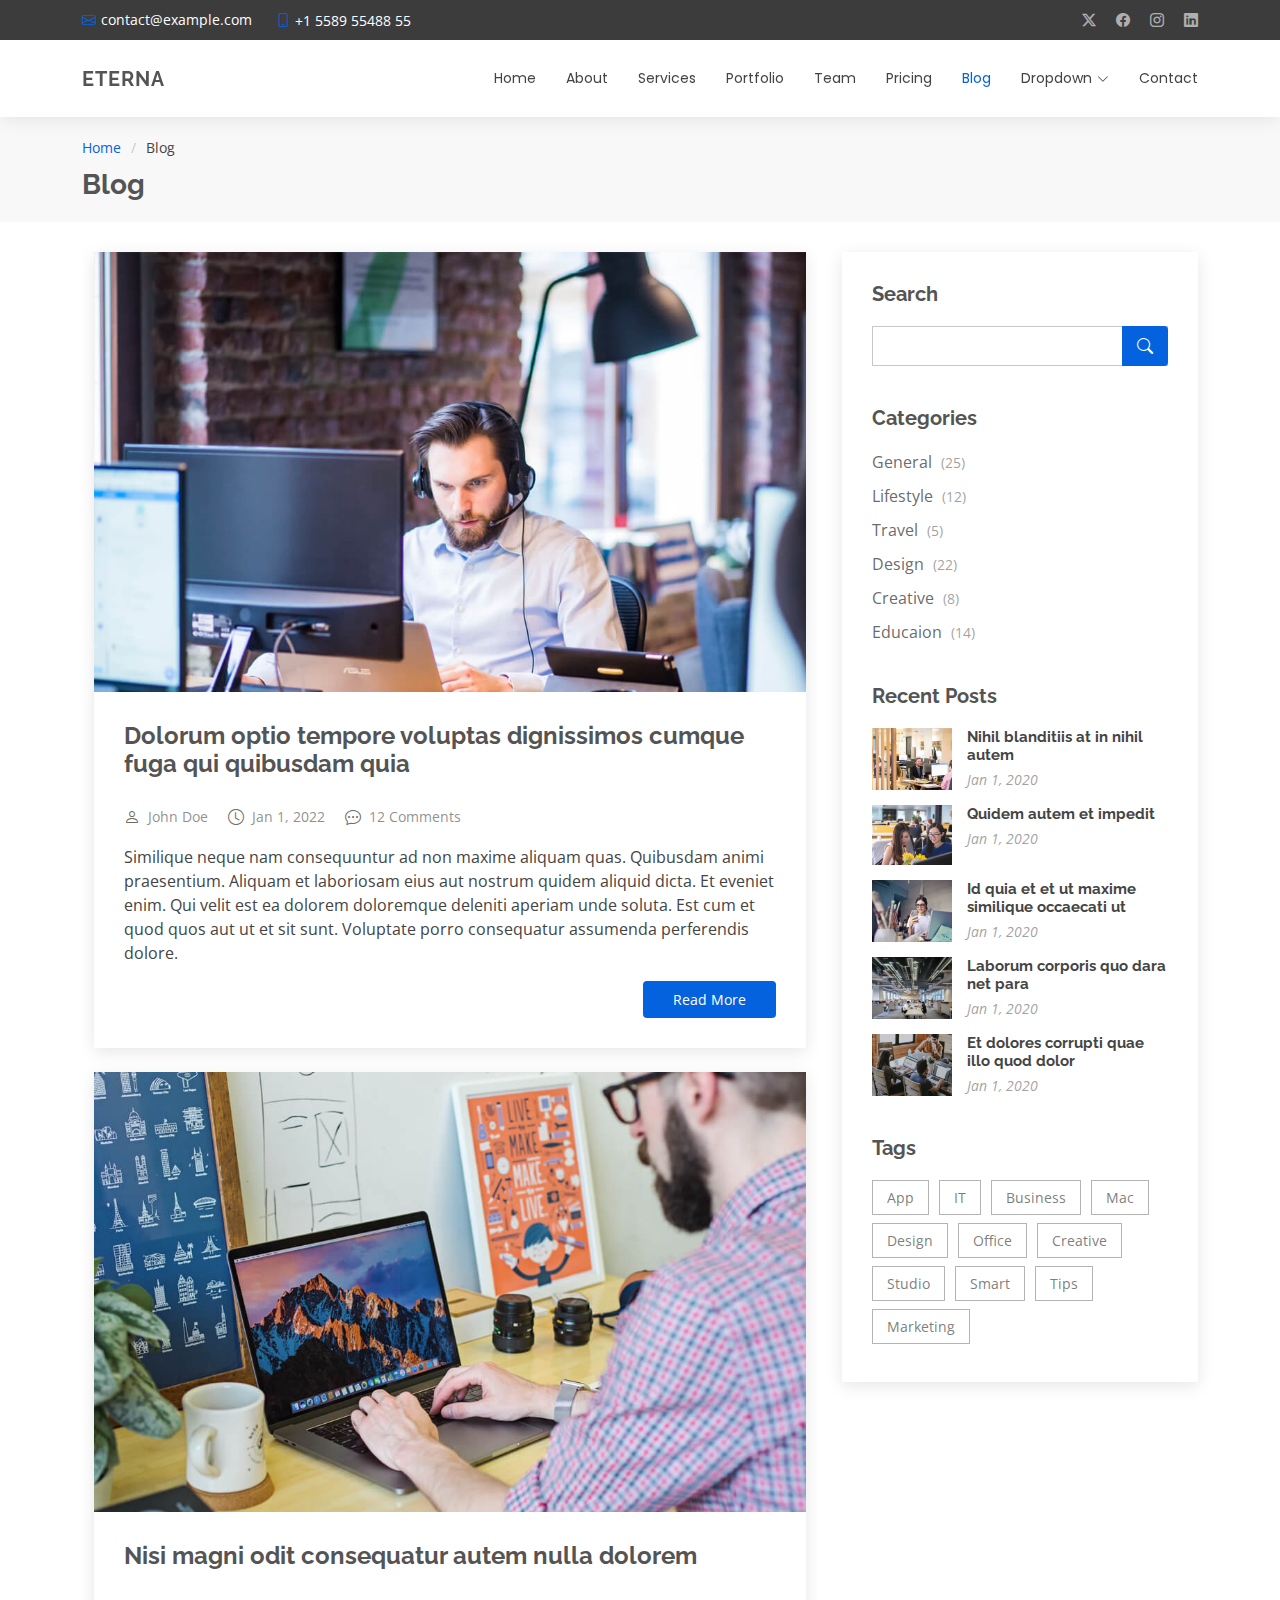
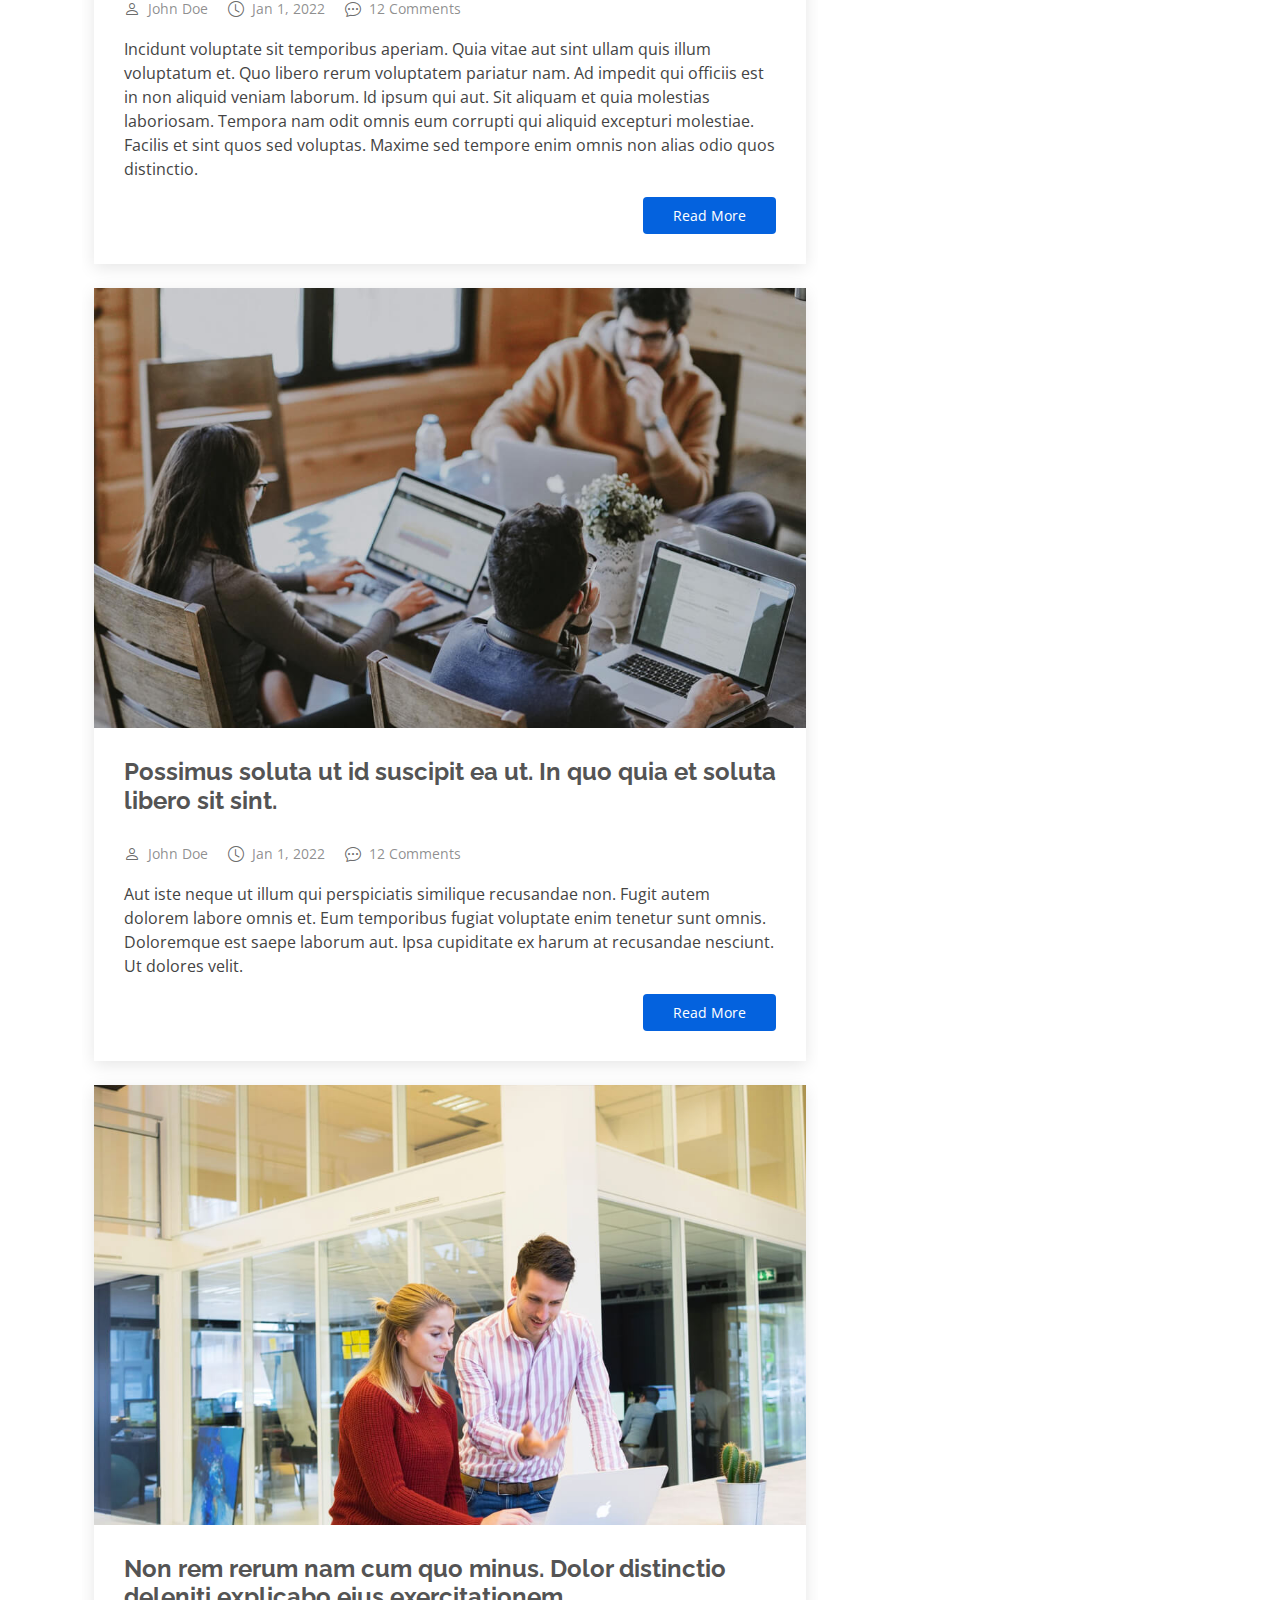
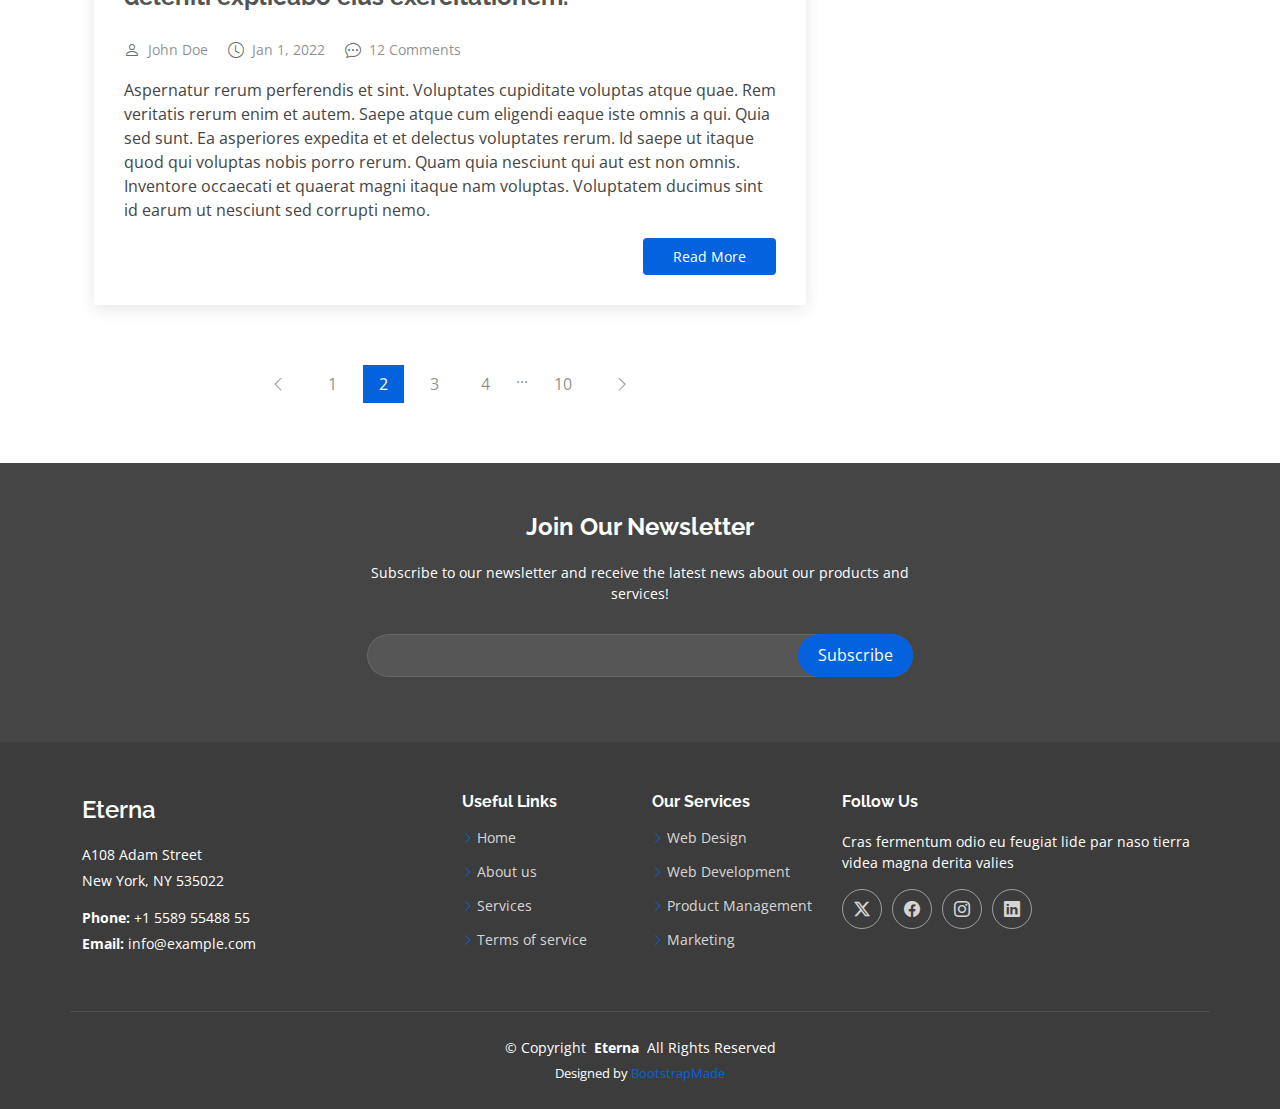
<file: blog.html>
<!DOCTYPE html>
<html lang="en">

<head>
  <meta charset="utf-8">
  <meta content="width=device-width, initial-scale=1.0" name="viewport">
  <title>Blog - Eterna Bootstrap Template</title>
  <meta name="description" content="">
  <meta name="keywords" content="">

  <!-- Favicons -->
  <link href="assets/img/favicon.png" rel="icon">
  <link href="assets/img/apple-touch-icon.png" rel="apple-touch-icon">

  <!-- Fonts -->
  <link href="https://fonts.googleapis.com" rel="preconnect">
  <link href="https://fonts.gstatic.com" rel="preconnect" crossorigin>
  <link href="https://fonts.googleapis.com/css2?family=Open+Sans:ital,wght@0,300;0,400;0,500;0,600;0,700;0,800;1,300;1,400;1,500;1,600;1,700;1,800&family=Poppins:ital,wght@0,100;0,200;0,300;0,400;0,500;0,600;0,700;0,800;0,900;1,100;1,200;1,300;1,400;1,500;1,600;1,700;1,800;1,900&family=Raleway:ital,wght@0,100;0,200;0,300;0,400;0,500;0,600;0,700;0,800;0,900;1,100;1,200;1,300;1,400;1,500;1,600;1,700;1,800;1,900&display=swap" rel="stylesheet">

  <!-- Vendor CSS Files -->
  <link href="assets/vendor/bootstrap/css/bootstrap.min.css" rel="stylesheet">
  <link href="assets/vendor/bootstrap-icons/bootstrap-icons.css" rel="stylesheet">
  <link href="assets/vendor/aos/aos.css" rel="stylesheet">
  <link href="assets/vendor/swiper/swiper-bundle.min.css" rel="stylesheet">
  <link href="assets/vendor/glightbox/css/glightbox.min.css" rel="stylesheet">

  <!-- Main CSS File -->
  <link href="assets/css/main.css" rel="stylesheet">

  <!-- =======================================================
  * Template Name: Eterna
  * Template URL: https://bootstrapmade.com/eterna-free-multipurpose-bootstrap-template/
  * Updated: Aug 07 2024 with Bootstrap v5.3.3
  * Author: BootstrapMade.com
  * License: https://bootstrapmade.com/license/
  ======================================================== -->
</head>

<body class="blog-page">

  <header id="header" class="header sticky-top">

    <div class="topbar d-flex align-items-center dark-background">
      <div class="container d-flex justify-content-center justify-content-md-between">
        <div class="contact-info d-flex align-items-center">
          <i class="bi bi-envelope d-flex align-items-center"><a href="mailto:contact@example.com">contact@example.com</a></i>
          <i class="bi bi-phone d-flex align-items-center ms-4"><span>+1 5589 55488 55</span></i>
        </div>
        <div class="social-links d-none d-md-flex align-items-center">
          <a href="#" class="twitter"><i class="bi bi-twitter-x"></i></a>
          <a href="#" class="facebook"><i class="bi bi-facebook"></i></a>
          <a href="#" class="instagram"><i class="bi bi-instagram"></i></a>
          <a href="#" class="linkedin"><i class="bi bi-linkedin"></i></a>
        </div>
      </div>
    </div><!-- End Top Bar -->

    <div class="branding">

      <div class="container position-relative d-flex align-items-center justify-content-between">
        <a href="index.html" class="logo d-flex align-items-center">
          <!-- Uncomment the line below if you also wish to use an image logo -->
          <!-- <img src="assets/img/logo.png" alt=""> -->
          <h1 class="sitename">Eterna<br></h1>
        </a>

        <nav id="navmenu" class="navmenu">
          <ul>
            <li><a href="index.html">Home</a></li>
            <li><a href="about.html">About</a></li>
            <li><a href="services.html">Services</a></li>
            <li><a href="portfolio.html">Portfolio</a></li>
            <li><a href="team.html">Team</a></li>
            <li><a href="pricing.html">Pricing</a></li>
            <li><a href="blog.html" class="active">Blog</a></li>
            <li class="dropdown"><a href="#"><span>Dropdown</span> <i class="bi bi-chevron-down toggle-dropdown"></i></a>
              <ul>
                <li><a href="#">Dropdown 1</a></li>
                <li class="dropdown"><a href="#"><span>Deep Dropdown</span> <i class="bi bi-chevron-down toggle-dropdown"></i></a>
                  <ul>
                    <li><a href="#">Deep Dropdown 1</a></li>
                    <li><a href="#">Deep Dropdown 2</a></li>
                    <li><a href="#">Deep Dropdown 3</a></li>
                    <li><a href="#">Deep Dropdown 4</a></li>
                    <li><a href="#">Deep Dropdown 5</a></li>
                  </ul>
                </li>
                <li><a href="#">Dropdown 2</a></li>
                <li><a href="#">Dropdown 3</a></li>
                <li><a href="#">Dropdown 4</a></li>
              </ul>
            </li>
            <li><a href="contact.html">Contact</a></li>
          </ul>
          <i class="mobile-nav-toggle d-xl-none bi bi-list"></i>
        </nav>

      </div>

    </div>

  </header>

  <main class="main">

    <!-- Page Title -->
    <div class="page-title" data-aos="fade">
      <div class="container">
        <nav class="breadcrumbs">
          <ol>
            <li><a href="index.html">Home</a></li>
            <li class="current">Blog</li>
          </ol>
        </nav>
        <h1>Blog</h1>
      </div>
    </div><!-- End Page Title -->

    <div class="container">
      <div class="row">

        <div class="col-lg-8">

          <!-- Blog Posts Section -->
          <section id="blog-posts" class="blog-posts section">

            <div class="container">

              <div class="row gy-4">

                <div class="col-lg-12">
                  <article>

                    <div class="post-img">
                      <img src="assets/img/blog/blog-1.jpg" alt="" class="img-fluid">
                    </div>

                    <h2 class="title">
                      <a href="blog-details.html">Dolorum optio tempore voluptas dignissimos cumque fuga qui quibusdam quia</a>
                    </h2>

                    <div class="meta-top">
                      <ul>
                        <li class="d-flex align-items-center"><i class="bi bi-person"></i> <a href="blog-details.html">John Doe</a></li>
                        <li class="d-flex align-items-center"><i class="bi bi-clock"></i> <a href="blog-details.html"><time datetime="2022-01-01">Jan 1, 2022</time></a></li>
                        <li class="d-flex align-items-center"><i class="bi bi-chat-dots"></i> <a href="blog-details.html">12 Comments</a></li>
                      </ul>
                    </div>

                    <div class="content">
                      <p>
                        Similique neque nam consequuntur ad non maxime aliquam quas. Quibusdam animi praesentium. Aliquam et laboriosam eius aut nostrum quidem aliquid dicta.
                        Et eveniet enim. Qui velit est ea dolorem doloremque deleniti aperiam unde soluta. Est cum et quod quos aut ut et sit sunt. Voluptate porro consequatur assumenda perferendis dolore.
                      </p>

                      <div class="read-more">
                        <a href="blog-details.html">Read More</a>
                      </div>
                    </div>

                  </article>
                </div><!-- End post list item -->

                <div class="col-lg-12">

                  <article>

                    <div class="post-img">
                      <img src="assets/img/blog/blog-2.jpg" alt="" class="img-fluid">
                    </div>

                    <h2 class="title">
                      <a href="blog-details.html">Nisi magni odit consequatur autem nulla dolorem</a>
                    </h2>

                    <div class="meta-top">
                      <ul>
                        <li class="d-flex align-items-center"><i class="bi bi-person"></i> <a href="blog-details.html">John Doe</a></li>
                        <li class="d-flex align-items-center"><i class="bi bi-clock"></i> <a href="blog-details.html"><time datetime="2022-01-01">Jan 1, 2022</time></a></li>
                        <li class="d-flex align-items-center"><i class="bi bi-chat-dots"></i> <a href="blog-details.html">12 Comments</a></li>
                      </ul>
                    </div>

                    <div class="content">
                      <p>
                        Incidunt voluptate sit temporibus aperiam. Quia vitae aut sint ullam quis illum voluptatum et. Quo libero rerum voluptatem pariatur nam.
                        Ad impedit qui officiis est in non aliquid veniam laborum. Id ipsum qui aut. Sit aliquam et quia molestias laboriosam. Tempora nam odit omnis eum corrupti qui aliquid excepturi molestiae. Facilis et sint quos sed voluptas. Maxime sed tempore enim omnis non alias odio quos distinctio.
                      </p>
                      <div class="read-more">
                        <a href="blog-details.html">Read More</a>
                      </div>
                    </div>

                  </article>

                </div><!-- End post list item -->

                <div class="col-lg-12">

                  <article>

                    <div class="post-img">
                      <img src="assets/img/blog/blog-3.jpg" alt="" class="img-fluid">
                    </div>

                    <h2 class="title">
                      <a href="blog-details.html">Possimus soluta ut id suscipit ea ut. In quo quia et soluta libero sit sint.</a>
                    </h2>

                    <div class="meta-top">
                      <ul>
                        <li class="d-flex align-items-center"><i class="bi bi-person"></i> <a href="blog-details.html">John Doe</a></li>
                        <li class="d-flex align-items-center"><i class="bi bi-clock"></i> <a href="blog-details.html"><time datetime="2022-01-01">Jan 1, 2022</time></a></li>
                        <li class="d-flex align-items-center"><i class="bi bi-chat-dots"></i> <a href="blog-details.html">12 Comments</a></li>
                      </ul>
                    </div>

                    <div class="content">
                      <p>
                        Aut iste neque ut illum qui perspiciatis similique recusandae non. Fugit autem dolorem labore omnis et. Eum temporibus fugiat voluptate enim tenetur sunt omnis.
                        Doloremque est saepe laborum aut. Ipsa cupiditate ex harum at recusandae nesciunt. Ut dolores velit.
                      </p>
                      <div class="read-more">
                        <a href="blog-details.html">Read More</a>
                      </div>
                    </div>

                  </article>

                </div><!-- End post list item -->

                <div class="col-lg-12">

                  <article>

                    <div class="post-img">
                      <img src="assets/img/blog/blog-4.jpg" alt="" class="img-fluid">
                    </div>

                    <h2 class="title">
                      <a href="blog-details.html">Non rem rerum nam cum quo minus. Dolor distinctio deleniti explicabo eius exercitationem.</a>
                    </h2>

                    <div class="meta-top">
                      <ul>
                        <li class="d-flex align-items-center"><i class="bi bi-person"></i> <a href="blog-details.html">John Doe</a></li>
                        <li class="d-flex align-items-center"><i class="bi bi-clock"></i> <a href="blog-details.html"><time datetime="2022-01-01">Jan 1, 2022</time></a></li>
                        <li class="d-flex align-items-center"><i class="bi bi-chat-dots"></i> <a href="blog-details.html">12 Comments</a></li>
                      </ul>
                    </div>

                    <div class="content">
                      <p>
                        Aspernatur rerum perferendis et sint. Voluptates cupiditate voluptas atque quae. Rem veritatis rerum enim et autem. Saepe atque cum eligendi eaque iste omnis a qui.
                        Quia sed sunt. Ea asperiores expedita et et delectus voluptates rerum. Id saepe ut itaque quod qui voluptas nobis porro rerum. Quam quia nesciunt qui aut est non omnis. Inventore occaecati et quaerat magni itaque nam voluptas. Voluptatem ducimus sint id earum ut nesciunt sed corrupti nemo.
                      </p>
                      <div class="read-more">
                        <a href="blog-details.html">Read More</a>
                      </div>
                    </div>

                  </article>

                </div><!-- End post list item -->

              </div><!-- End blog posts list -->

            </div>

          </section><!-- /Blog Posts Section -->

          <!-- Blog Pagination Section -->
          <section id="blog-pagination" class="blog-pagination section">

            <div class="container">
              <div class="d-flex justify-content-center">
                <ul>
                  <li><a href="#"><i class="bi bi-chevron-left"></i></a></li>
                  <li><a href="#">1</a></li>
                  <li><a href="#" class="active">2</a></li>
                  <li><a href="#">3</a></li>
                  <li><a href="#">4</a></li>
                  <li>...</li>
                  <li><a href="#">10</a></li>
                  <li><a href="#"><i class="bi bi-chevron-right"></i></a></li>
                </ul>
              </div>
            </div>

          </section><!-- /Blog Pagination Section -->

        </div>

        <div class="col-lg-4 sidebar">

          <div class="widgets-container">

            <!-- Search Widget -->
            <div class="search-widget widget-item">

              <h3 class="widget-title">Search</h3>
              <form action="">
                <input type="text">
                <button type="submit"><i class="bi bi-search"></i></button>
              </form>

            </div><!--/Search Widget -->

            <!-- Categories Widget -->
            <div class="categories-widget widget-item">

              <h3 class="widget-title">Categories</h3>
              <ul class="mt-3">
                <li><a href="#">General <span>(25)</span></a></li>
                <li><a href="#">Lifestyle <span>(12)</span></a></li>
                <li><a href="#">Travel <span>(5)</span></a></li>
                <li><a href="#">Design <span>(22)</span></a></li>
                <li><a href="#">Creative <span>(8)</span></a></li>
                <li><a href="#">Educaion <span>(14)</span></a></li>
              </ul>

            </div><!--/Categories Widget -->

            <!-- Recent Posts Widget -->
            <div class="recent-posts-widget widget-item">

              <h3 class="widget-title">Recent Posts</h3>

              <div class="post-item">
                <img src="assets/img/blog/blog-recent-1.jpg" alt="" class="flex-shrink-0">
                <div>
                  <h4><a href="blog-details.html">Nihil blanditiis at in nihil autem</a></h4>
                  <time datetime="2020-01-01">Jan 1, 2020</time>
                </div>
              </div><!-- End recent post item-->

              <div class="post-item">
                <img src="assets/img/blog/blog-recent-2.jpg" alt="" class="flex-shrink-0">
                <div>
                  <h4><a href="blog-details.html">Quidem autem et impedit</a></h4>
                  <time datetime="2020-01-01">Jan 1, 2020</time>
                </div>
              </div><!-- End recent post item-->

              <div class="post-item">
                <img src="assets/img/blog/blog-recent-3.jpg" alt="" class="flex-shrink-0">
                <div>
                  <h4><a href="blog-details.html">Id quia et et ut maxime similique occaecati ut</a></h4>
                  <time datetime="2020-01-01">Jan 1, 2020</time>
                </div>
              </div><!-- End recent post item-->

              <div class="post-item">
                <img src="assets/img/blog/blog-recent-4.jpg" alt="" class="flex-shrink-0">
                <div>
                  <h4><a href="blog-details.html">Laborum corporis quo dara net para</a></h4>
                  <time datetime="2020-01-01">Jan 1, 2020</time>
                </div>
              </div><!-- End recent post item-->

              <div class="post-item">
                <img src="assets/img/blog/blog-recent-5.jpg" alt="" class="flex-shrink-0">
                <div>
                  <h4><a href="blog-details.html">Et dolores corrupti quae illo quod dolor</a></h4>
                  <time datetime="2020-01-01">Jan 1, 2020</time>
                </div>
              </div><!-- End recent post item-->

            </div><!--/Recent Posts Widget -->

            <!-- Tags Widget -->
            <div class="tags-widget widget-item">

              <h3 class="widget-title">Tags</h3>
              <ul>
                <li><a href="#">App</a></li>
                <li><a href="#">IT</a></li>
                <li><a href="#">Business</a></li>
                <li><a href="#">Mac</a></li>
                <li><a href="#">Design</a></li>
                <li><a href="#">Office</a></li>
                <li><a href="#">Creative</a></li>
                <li><a href="#">Studio</a></li>
                <li><a href="#">Smart</a></li>
                <li><a href="#">Tips</a></li>
                <li><a href="#">Marketing</a></li>
              </ul>

            </div><!--/Tags Widget -->

          </div>

        </div>

      </div>
    </div>

  </main>

  <footer id="footer" class="footer position-relative dark-background">

    <div class="footer-newsletter">
      <div class="container">
        <div class="row justify-content-center text-center">
          <div class="col-lg-6">
            <h4>Join Our Newsletter</h4>
            <p>Subscribe to our newsletter and receive the latest news about our products and services!</p>
            <form action="forms/newsletter.php" method="post" class="php-email-form">
              <div class="newsletter-form"><input type="email" name="email"><input type="submit" value="Subscribe"></div>
              <div class="loading">Loading</div>
              <div class="error-message"></div>
              <div class="sent-message">Your subscription request has been sent. Thank you!</div>
            </form>
          </div>
        </div>
      </div>
    </div>

    <div class="container footer-top">
      <div class="row gy-4">
        <div class="col-lg-4 col-md-6 footer-about">
          <a href="index.html" class="d-flex align-items-center">
            <span class="sitename">Eterna</span>
          </a>
          <div class="footer-contact pt-3">
            <p>A108 Adam Street</p>
            <p>New York, NY 535022</p>
            <p class="mt-3"><strong>Phone:</strong> <span>+1 5589 55488 55</span></p>
            <p><strong>Email:</strong> <span>info@example.com</span></p>
          </div>
        </div>

        <div class="col-lg-2 col-md-3 footer-links">
          <h4>Useful Links</h4>
          <ul>
            <li><i class="bi bi-chevron-right"></i> <a href="#">Home</a></li>
            <li><i class="bi bi-chevron-right"></i> <a href="#">About us</a></li>
            <li><i class="bi bi-chevron-right"></i> <a href="#">Services</a></li>
            <li><i class="bi bi-chevron-right"></i> <a href="#">Terms of service</a></li>
          </ul>
        </div>

        <div class="col-lg-2 col-md-3 footer-links">
          <h4>Our Services</h4>
          <ul>
            <li><i class="bi bi-chevron-right"></i> <a href="#">Web Design</a></li>
            <li><i class="bi bi-chevron-right"></i> <a href="#">Web Development</a></li>
            <li><i class="bi bi-chevron-right"></i> <a href="#">Product Management</a></li>
            <li><i class="bi bi-chevron-right"></i> <a href="#">Marketing</a></li>
          </ul>
        </div>

        <div class="col-lg-4 col-md-12">
          <h4>Follow Us</h4>
          <p>Cras fermentum odio eu feugiat lide par naso tierra videa magna derita valies</p>
          <div class="social-links d-flex">
            <a href=""><i class="bi bi-twitter-x"></i></a>
            <a href=""><i class="bi bi-facebook"></i></a>
            <a href=""><i class="bi bi-instagram"></i></a>
            <a href=""><i class="bi bi-linkedin"></i></a>
          </div>
        </div>

      </div>
    </div>

    <div class="container copyright text-center mt-4">
      <p>© <span>Copyright</span> <strong class="px-1 sitename">Eterna</strong> <span>All Rights Reserved</span></p>
      <div class="credits">
        <!-- All the links in the footer should remain intact. -->
        <!-- You can delete the links only if you've purchased the pro version. -->
        <!-- Licensing information: https://bootstrapmade.com/license/ -->
        <!-- Purchase the pro version with working PHP/AJAX contact form: [buy-url] -->
        Designed by <a href="https://bootstrapmade.com/">BootstrapMade</a>
      </div>
    </div>

  </footer>

  <!-- Scroll Top -->
  <a href="#" id="scroll-top" class="scroll-top d-flex align-items-center justify-content-center"><i class="bi bi-arrow-up-short"></i></a>

  <!-- Preloader -->
  <div id="preloader"></div>

  <!-- Vendor JS Files -->
  <script src="assets/vendor/bootstrap/js/bootstrap.bundle.min.js"></script>
  <script src="assets/vendor/php-email-form/validate.js"></script>
  <script src="assets/vendor/aos/aos.js"></script>
  <script src="assets/vendor/swiper/swiper-bundle.min.js"></script>
  <script src="assets/vendor/purecounter/purecounter_vanilla.js"></script>
  <script src="assets/vendor/waypoints/noframework.waypoints.js"></script>
  <script src="assets/vendor/glightbox/js/glightbox.min.js"></script>
  <script src="assets/vendor/imagesloaded/imagesloaded.pkgd.min.js"></script>
  <script src="assets/vendor/isotope-layout/isotope.pkgd.min.js"></script>

  <!-- Main JS File -->
  <script src="assets/js/main.js"></script>

</body>

</html>
</file>
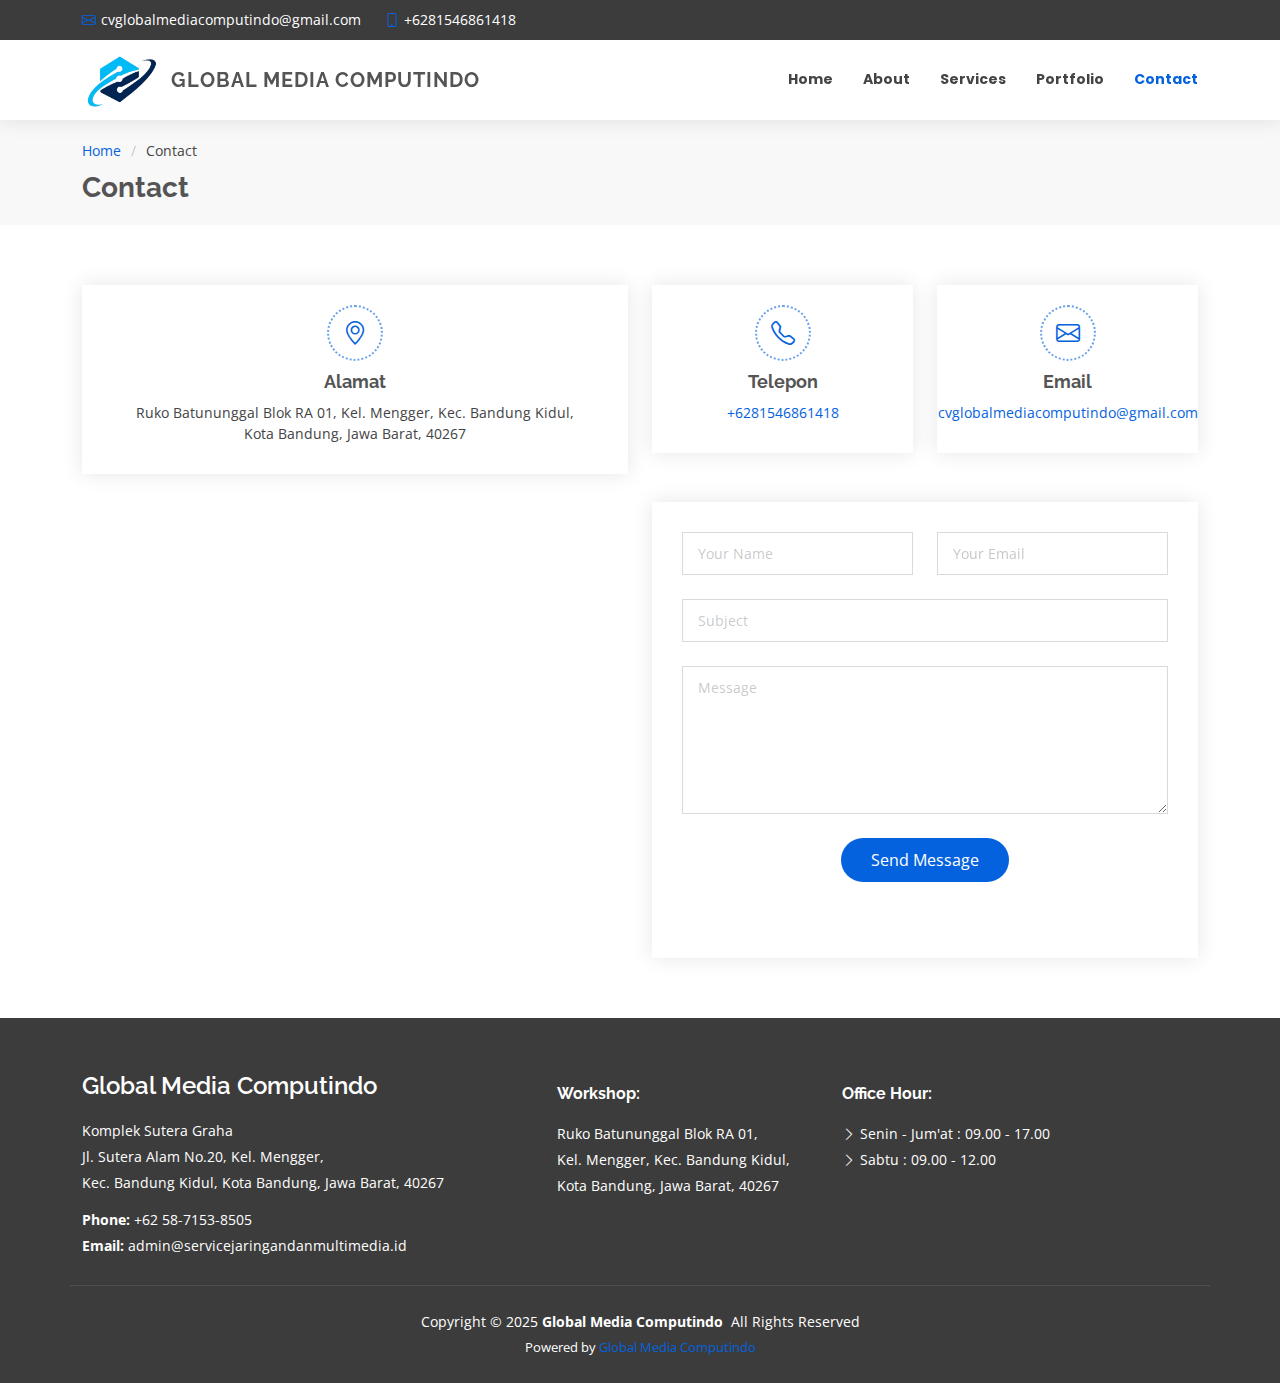
<file: contact.html>
<!DOCTYPE html>
<html lang="en">

<head>
  <meta charset="utf-8">
  <meta content="width=device-width, initial-scale=1.0" name="viewport">
  <title>Contact - Global Media Computindo</title>
  <meta name="description" content="">
  <meta name="keywords" content="">

  <!-- Favicons -->
  <link href="assets/img/logo_gmc-removebg-preview.png" rel="icon">
  <link href="assets/img/apple-touch-icon.png" rel="apple-touch-icon">

  <!-- Fonts -->
  <link href="https://fonts.googleapis.com" rel="preconnect">
  <link href="https://fonts.gstatic.com" rel="preconnect" crossorigin>
  <link href="https://fonts.googleapis.com/css2?family=Open+Sans:ital,wght@0,300;0,400;0,500;0,600;0,700;0,800;1,300;1,400;1,500;1,600;1,700;1,800&family=Poppins:ital,wght@0,100;0,200;0,300;0,400;0,500;0,600;0,700;0,800;0,900;1,100;1,200;1,300;1,400;1,500;1,600;1,700;1,800;1,900&family=Raleway:ital,wght@0,100;0,200;0,300;0,400;0,500;0,600;0,700;0,800;0,900;1,100;1,200;1,300;1,400;1,500;1,600;1,700;1,800;1,900&display=swap" rel="stylesheet">

  <!-- Vendor CSS Files -->
  <link href="assets/vendor/bootstrap/css/bootstrap.min.css" rel="stylesheet">
  <link href="assets/vendor/bootstrap-icons/bootstrap-icons.css" rel="stylesheet">
  <link href="assets/vendor/aos/aos.css" rel="stylesheet">
  <link href="assets/vendor/swiper/swiper-bundle.min.css" rel="stylesheet">
  <link href="assets/vendor/glightbox/css/glightbox.min.css" rel="stylesheet">

  <!-- Main CSS File -->
  <link href="assets/css/main.css" rel="stylesheet">

  <!-- =======================================================
  * Template Name: Eterna
  * Template URL: https://bootstrapmade.com/eterna-free-multipurpose-bootstrap-template/
  * Updated: Aug 07 2024 with Bootstrap v5.3.3
  * Author: BootstrapMade.com
  * License: https://bootstrapmade.com/license/
  ======================================================== -->
</head>

<body class="contact-page">

  <header id="header" class="header sticky-top">

    <div class="topbar d-flex align-items-center dark-background">
      <div class="container d-flex justify-content-center justify-content-md-between">
        <div class="contact-info d-flex align-items-center">
          <i class="bi bi-envelope d-flex align-items-center"><a href="mailto:cvglobalmediacomputindo@gmail.com">cvglobalmediacomputindo@gmail.com</a></i>
          <i class="bi bi-phone d-flex align-items-center ms-4"><a href="https://wa.me/6281546861418">+6281546861418</a></i>
        </div>
        <!-- <div class="social-links d-none d-md-flex align-items-center">
          <a href="#" class="twitter"><i class="bi bi-twitter-x"></i></a>
          <a href="#" class="facebook"><i class="bi bi-facebook"></i></a>
          <a href="#" class="instagram"><i class="bi bi-instagram"></i></a>
          <a href="#" class="linkedin"><i class="bi bi-linkedin"></i></a>
        </div> -->
      </div>
    </div><!-- End Top Bar -->

    <div class="branding">

      <div class="container position-relative d-flex align-items-center justify-content-between">
        <a href="index.html" class="logo d-flex align-items-center">
          <img src="assets/img/logo_gmc-removebg-preview.png" alt="">
          <h1 class="sitename">Global Media Computindo<br></h1>
        </a>

        <nav id="navmenu" class="navmenu">
          <ul>
            <li><a href="index.html"><b>Home</b></a></li>
            <li><a href="about.html"><b>About</b></a></li>
            <li><a href="services.html"><b>Services</b></a></li>
            <li><a href="portfolio.html"><b>Portfolio</b></a></li>
            <!-- <li><a href="team.html"><b>Team</b></a></li> -->
            <!-- <li><a href="pricing.html"><b>Pricing</b></a></li> -->
            <!-- <li><a href="blog.html"><b>Blog</b></a></li> -->
            <!-- <li class="dropdown"><a href="#"><span>Dropdown</span> <i class="bi bi-chevron-down toggle-dropdown"></i></a>
              <ul>
                <li><a href="#">Dropdown 1</a></li>
                <li class="dropdown"><a href="#"><span>Deep Dropdown</span> <i class="bi bi-chevron-down toggle-dropdown"></i></a>
                  <ul>
                    <li><a href="#">Deep Dropdown 1</a></li>
                    <li><a href="#">Deep Dropdown 2</a></li>
                    <li><a href="#">Deep Dropdown 3</a></li>
                    <li><a href="#">Deep Dropdown 4</a></li>
                    <li><a href="#">Deep Dropdown 5</a></li>
                  </ul>
                </li>
                <li><a href="#">Dropdown 2</a></li>
                <li><a href="#">Dropdown 3</a></li>
                <li><a href="#">Dropdown 4</a></li>
              </ul>
            </li> -->
            <li><a href="contact.html" class="active"><b>Contact</b></a></li>
          </ul>
          <i class="mobile-nav-toggle d-xl-none bi bi-list"></i>
        </nav>

      </div>

    </div>

  </header>

  <main class="main">

    <!-- Page Title -->
    <div class="page-title" data-aos="fade">
      <div class="container">
        <nav class="breadcrumbs">
          <ol>
            <li><a href="index.html">Home</a></li>
            <li class="current">Contact</li>
          </ol>
        </nav>
        <h1>Contact</h1>
      </div>
    </div><!-- End Page Title -->

    <!-- Contact Section -->
    <section id="contact" class="contact section">

      <div class="container" data-aos="fade-up" data-aos-delay="100">

        <div class="row gy-4">

          <div class="col-lg-6">
            <div class="info-item d-flex flex-column justify-content-center align-items-center" data-aos="fade-up" data-aos-delay="200">
              <i class="bi bi-geo-alt"></i>
              <h3>Alamat</h3>
              <p class="text-center">Ruko Batununggal Blok RA 01, Kel. Mengger, Kec. Bandung Kidul, <br>Kota Bandung, Jawa Barat, 40267</p>
            </div>
          </div><!-- End Info Item -->

          <div class="col-lg-3 col-md-6">
            <div class="info-item d-flex flex-column justify-content-center align-items-center" data-aos="fade-up" data-aos-delay="300">
              <i class="bi bi-telephone"></i>
              <h3>Telepon</h3>
              <p><a href="https://wa.me/6281546861418">+6281546861418</a></p>
            </div>
          </div><!-- End Info Item -->

          <div class="col-lg-3 col-md-6">
            <div class="info-item d-flex flex-column justify-content-center align-items-center" data-aos="fade-up" data-aos-delay="400">
              <i class="bi bi-envelope"></i>
              <h3>Email </h3>
              <p><a href="mailto:cvglobalmediacomputindo@gmail.com">cvglobalmediacomputindo@gmail.com</a></p>
            </div>
          </div><!-- End Info Item -->

        </div>

        <div class="row gy-4 mt-1">
          <div class="col-lg-6" data-aos="fade-up" data-aos-delay="300">
            <iframe src="https://www.google.com/maps/embed?pb=!1m18!1m12!1m3!1d3960.393767271803!2d107.62165307421036!3d-6.9627896681711405!2m3!1f0!2f0!3f0!3m2!1i1024!2i768!4f13.1!3m3!1m2!1s0x2e68e98f5f5a2cb7%3A0x20ab61ce936ee37d!2sGlobal%20Media%20Computindo%20(GMC)!5e0!3m2!1sid!2sid!4v1741420709320!5m2!1sid!2sid" width="600" height="450" style="border:0;" allowfullscreen="" loading="lazy" referrerpolicy="no-referrer-when-downgrade"></iframe>
          </div><!-- End Google Maps -->

          <div class="col-lg-6">
            <form action="forms/contact.php" method="post" class="php-email-form" data-aos="fade-up" data-aos-delay="400">
              <div class="row gy-4">

                <div class="col-md-6">
                  <input type="text" name="name" class="form-control" placeholder="Your Name" required="">
                </div>

                <div class="col-md-6 ">
                  <input type="email" class="form-control" name="email" placeholder="Your Email" required="">
                </div>

                <div class="col-md-12">
                  <input type="text" class="form-control" name="subject" placeholder="Subject" required="">
                </div>

                <div class="col-md-12">
                  <textarea class="form-control" name="message" rows="6" placeholder="Message" required=""></textarea>
                </div>

                <div class="col-md-12 text-center">
                  <div class="loading">Loading</div>
                  <div class="error-message"></div>
                  <div class="sent-message">Your message has been sent. Thank you!</div>

                  <button type="submit">Send Message</button>
                </div>

              </div>
            </form>
          </div><!-- End Contact Form -->

        </div>

      </div>

    </section><!-- /Contact Section -->

  </main>

  <footer id="footer" class="footer position-relative dark-background">

    <div class="container footer-top">
      <div class="row gy-4">
        <div class="col-lg-5 col-md-6 footer-about">
          <a href="index.html" class="d-flex align-items-center">
            <span class="sitename">Global Media Computindo</span>
          </a>
          <div class="footer-contact pt-3">
            <p>Komplek Sutera Graha</p>
            <p>Jl. Sutera Alam No.20, Kel. Mengger,</p>
            <p>Kec. Bandung Kidul, Kota Bandung, Jawa Barat, 40267</p>
            <p class="mt-3"><strong>Phone:</strong> <span>+62 58-7153-8505 </span></p>
            <p><strong>Email:</strong> <span>admin@servicejaringandanmultimedia.id </span></p>
          </div>
        </div>

        <div class="col-lg-3 col-md-6 footer-about">
          <div class="footer-contact pt-3">
            <h4>Workshop:</h4>
            <p>Ruko Batununggal Blok RA 01,</p>
            <p>Kel. Mengger, Kec. Bandung Kidul,</p>
            <p>Kota Bandung, Jawa Barat, 40267</p>
          </div>
        </div>

        <div class="col-lg-3 col-md-6 footer-about">
          <div class="footer-contact pt-3">
            <h4>Office Hour:</h4>
            <p><i class="bi bi-chevron-right"></i> Senin - Jum'at : 09.00 - 17.00</p>
            <p><i class="bi bi-chevron-right"></i> Sabtu : 09.00 - 12.00</p>
          </div>
        </div>
      </div>
    </div>

    <div class="container copyright text-center mt-4">
      <p>Copyright <span>© 2025</span><strong class="px-1 sitename">Global Media Computindo</strong> <span>All Rights Reserved</span></p>
      <div class="credits">
        <!-- All the links in the footer should remain intact. -->
        <!-- You can delete the links only if you've purchased the pro version. -->
        <!-- Licensing information: https://bootstrapmade.com/license/ -->
        <!-- Purchase the pro version with working PHP/AJAX contact form: [buy-url] -->
        Powered by <a href="index.html">Global Media Computindo</a>
      </div>
    </div>

  </footer>

  <!-- Scroll Top -->
  <a href="#" id="scroll-top" class="scroll-top d-flex align-items-center justify-content-center"><i class="bi bi-arrow-up-short"></i></a>

  <!-- Preloader -->
  <div id="preloader"></div>

  <!-- Vendor JS Files -->
  <script src="assets/vendor/bootstrap/js/bootstrap.bundle.min.js"></script>
  <script src="assets/vendor/php-email-form/validate.js"></script>
  <script src="assets/vendor/aos/aos.js"></script>
  <script src="assets/vendor/swiper/swiper-bundle.min.js"></script>
  <script src="assets/vendor/purecounter/purecounter_vanilla.js"></script>
  <script src="assets/vendor/waypoints/noframework.waypoints.js"></script>
  <script src="assets/vendor/glightbox/js/glightbox.min.js"></script>
  <script src="assets/vendor/imagesloaded/imagesloaded.pkgd.min.js"></script>
  <script src="assets/vendor/isotope-layout/isotope.pkgd.min.js"></script>

  <!-- Main JS File -->
  <script src="assets/js/main.js"></script>

</body>

</html>
</file>
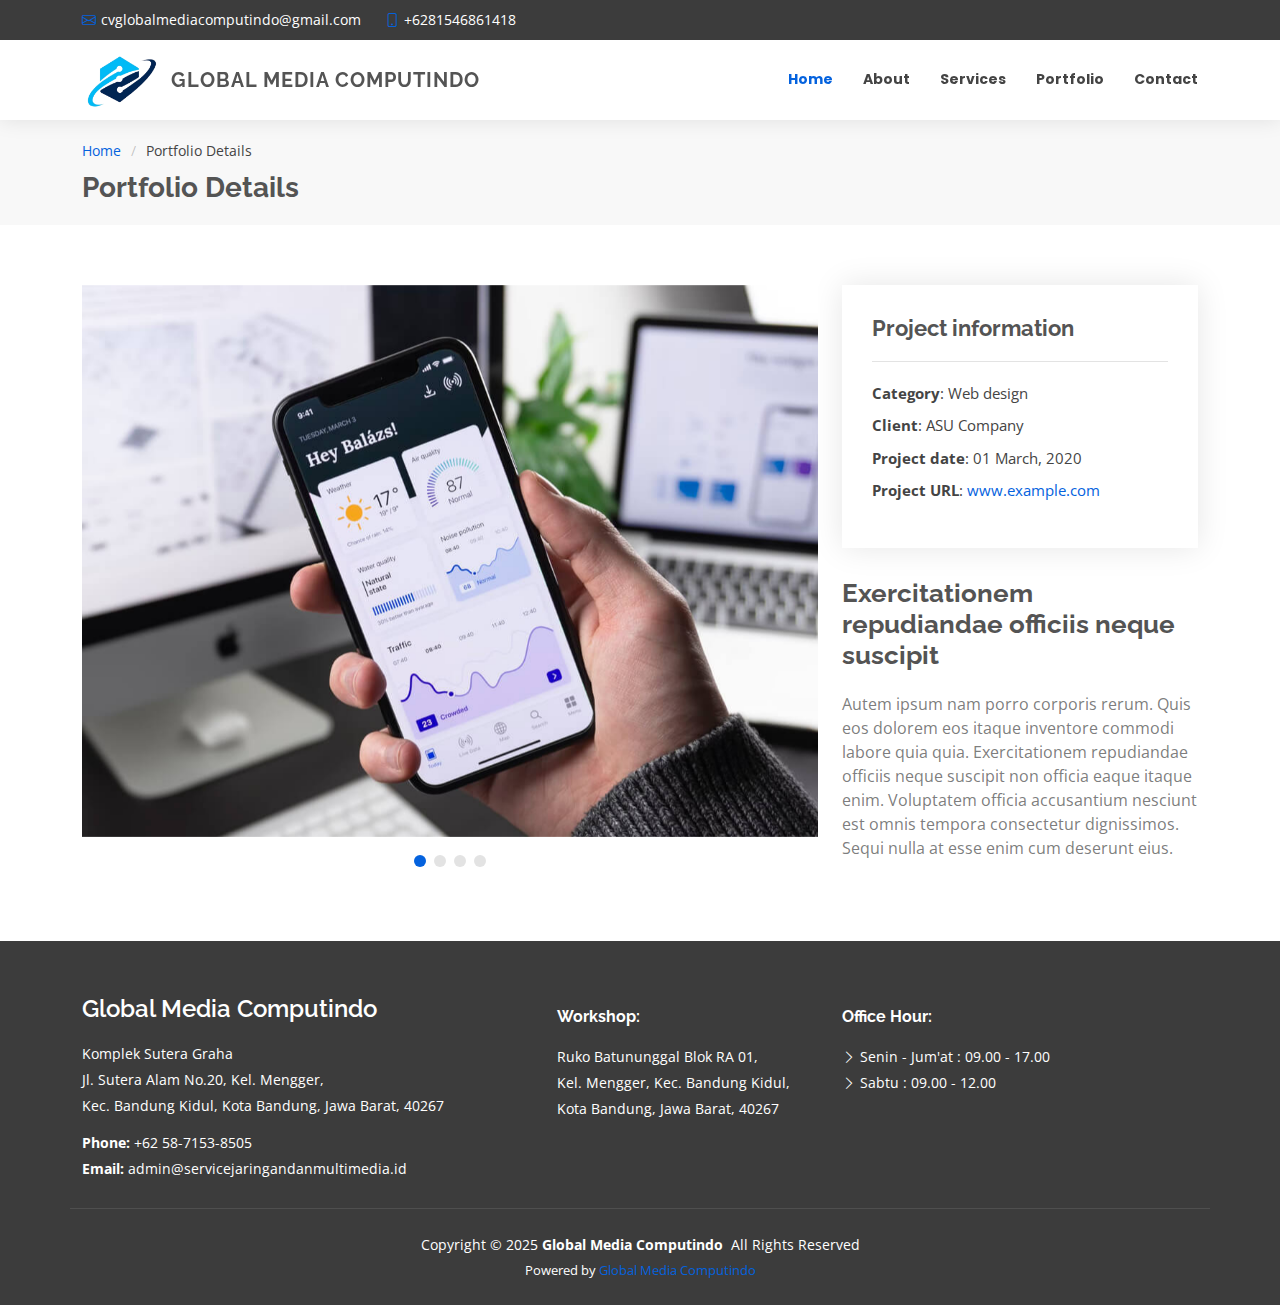
<file: portfolio-details.html>
<!DOCTYPE html>
<html lang="en">

<head>
  <meta charset="utf-8">
  <meta content="width=device-width, initial-scale=1.0" name="viewport">
  <title>Portfolio Details - Global Media Computindo</title>
  <meta name="description" content="">
  <meta name="keywords" content="">

  <!-- Favicons -->
  <link href="assets/img/logo_gmc-removebg-preview.png" rel="icon">
  <link href="assets/img/apple-touch-icon.png" rel="apple-touch-icon">

  <!-- Fonts -->
  <link href="https://fonts.googleapis.com" rel="preconnect">
  <link href="https://fonts.gstatic.com" rel="preconnect" crossorigin>
  <link href="https://fonts.googleapis.com/css2?family=Open+Sans:ital,wght@0,300;0,400;0,500;0,600;0,700;0,800;1,300;1,400;1,500;1,600;1,700;1,800&family=Poppins:ital,wght@0,100;0,200;0,300;0,400;0,500;0,600;0,700;0,800;0,900;1,100;1,200;1,300;1,400;1,500;1,600;1,700;1,800;1,900&family=Raleway:ital,wght@0,100;0,200;0,300;0,400;0,500;0,600;0,700;0,800;0,900;1,100;1,200;1,300;1,400;1,500;1,600;1,700;1,800;1,900&display=swap" rel="stylesheet">

  <!-- Vendor CSS Files -->
  <link href="assets/vendor/bootstrap/css/bootstrap.min.css" rel="stylesheet">
  <link href="assets/vendor/bootstrap-icons/bootstrap-icons.css" rel="stylesheet">
  <link href="assets/vendor/aos/aos.css" rel="stylesheet">
  <link href="assets/vendor/swiper/swiper-bundle.min.css" rel="stylesheet">
  <link href="assets/vendor/glightbox/css/glightbox.min.css" rel="stylesheet">

  <!-- Main CSS File -->
  <link href="assets/css/main.css" rel="stylesheet">

  <!-- =======================================================
  * Template Name: Eterna
  * Template URL: https://bootstrapmade.com/eterna-free-multipurpose-bootstrap-template/
  * Updated: Aug 07 2024 with Bootstrap v5.3.3
  * Author: BootstrapMade.com
  * License: https://bootstrapmade.com/license/
  ======================================================== -->
</head>

<body class="portfolio-details-page">

  <header id="header" class="header sticky-top">

    <div class="topbar d-flex align-items-center dark-background">
      <div class="container d-flex justify-content-center justify-content-md-between">
        <div class="contact-info d-flex align-items-center">
          <i class="bi bi-envelope d-flex align-items-center"><a href="mailto:cvglobalmediacomputindo@gmail.com">cvglobalmediacomputindo@gmail.com</a></i>
          <i class="bi bi-phone d-flex align-items-center ms-4"><a href="https://wa.me/6281546861418">+6281546861418</a></i>
        </div>
        <!-- <div class="social-links d-none d-md-flex align-items-center">
          <a href="#" class="twitter"><i class="bi bi-twitter-x"></i></a>
          <a href="#" class="facebook"><i class="bi bi-facebook"></i></a>
          <a href="#" class="instagram"><i class="bi bi-instagram"></i></a>
          <a href="#" class="linkedin"><i class="bi bi-linkedin"></i></a>
        </div> -->
      </div>
    </div><!-- End Top Bar -->

    <div class="branding">

      <div class="container position-relative d-flex align-items-center justify-content-between">
        <a href="index.html" class="logo d-flex align-items-center">
          <img src="assets/img/logo_gmc-removebg-preview.png" alt="">
          <h1 class="sitename">Global Media Computindo<br></h1>
        </a>

        <nav id="navmenu" class="navmenu">
          <ul>
            <li><a href="index.html" class="active"><b>Home</b></a></li>
            <li><a href="about.html"><b>About</b></a></li>
            <li><a href="services.html"><b>Services</b></a></li>
            <li><a href="portfolio.html"><b>Portfolio</b></a></li>
            <!-- <li><a href="team.html"><b>Team</b></a></li> -->
            <!-- <li><a href="pricing.html"><b>Pricing</b></a></li> -->
            <!-- <li><a href="blog.html"><b>Blog</b></a></li> -->
            <!-- <li class="dropdown"><a href="#"><span>Dropdown</span> <i class="bi bi-chevron-down toggle-dropdown"></i></a>
              <ul>
                <li><a href="#">Dropdown 1</a></li>
                <li class="dropdown"><a href="#"><span>Deep Dropdown</span> <i class="bi bi-chevron-down toggle-dropdown"></i></a>
                  <ul>
                    <li><a href="#">Deep Dropdown 1</a></li>
                    <li><a href="#">Deep Dropdown 2</a></li>
                    <li><a href="#">Deep Dropdown 3</a></li>
                    <li><a href="#">Deep Dropdown 4</a></li>
                    <li><a href="#">Deep Dropdown 5</a></li>
                  </ul>
                </li>
                <li><a href="#">Dropdown 2</a></li>
                <li><a href="#">Dropdown 3</a></li>
                <li><a href="#">Dropdown 4</a></li>
              </ul>
            </li> -->
            <li><a href="contact.html"><b>Contact</b></a></li>
          </ul>
          <i class="mobile-nav-toggle d-xl-none bi bi-list"></i>
        </nav>

      </div>

    </div>

  </header>

  <main class="main">

    <!-- Page Title -->
    <div class="page-title" data-aos="fade">
      <div class="container">
        <nav class="breadcrumbs">
          <ol>
            <li><a href="index.html">Home</a></li>
            <li class="current">Portfolio Details</li>
          </ol>
        </nav>
        <h1>Portfolio Details</h1>
      </div>
    </div><!-- End Page Title -->

    <!-- Portfolio Details Section -->
    <section id="portfolio-details" class="portfolio-details section">

      <div class="container" data-aos="fade-up" data-aos-delay="100">

        <div class="row gy-4">

          <div class="col-lg-8">
            <div class="portfolio-details-slider swiper init-swiper">

              <script type="application/json" class="swiper-config">
                {
                  "loop": true,
                  "speed": 600,
                  "autoplay": {
                    "delay": 5000
                  },
                  "slidesPerView": "auto",
                  "pagination": {
                    "el": ".swiper-pagination",
                    "type": "bullets",
                    "clickable": true
                  }
                }
              </script>

              <div class="swiper-wrapper align-items-center">

                <div class="swiper-slide">
                  <img src="assets/img/portfolio/app-1.jpg" alt="">
                </div>

                <div class="swiper-slide">
                  <img src="assets/img/portfolio/product-1.jpg" alt="">
                </div>

                <div class="swiper-slide">
                  <img src="assets/img/portfolio/branding-1.jpg" alt="">
                </div>

                <div class="swiper-slide">
                  <img src="assets/img/portfolio/books-1.jpg" alt="">
                </div>

              </div>
              <div class="swiper-pagination"></div>
            </div>
          </div>

          <div class="col-lg-4">
            <div class="portfolio-info" data-aos="fade-up" data-aos-delay="200">
              <h3>Project information</h3>
              <ul>
                <li><strong>Category</strong>: Web design</li>
                <li><strong>Client</strong>: ASU Company</li>
                <li><strong>Project date</strong>: 01 March, 2020</li>
                <li><strong>Project URL</strong>: <a href="#">www.example.com</a></li>
              </ul>
            </div>
            <div class="portfolio-description" data-aos="fade-up" data-aos-delay="300">
              <h2>Exercitationem repudiandae officiis neque suscipit</h2>
              <p>
                Autem ipsum nam porro corporis rerum. Quis eos dolorem eos itaque inventore commodi labore quia quia. Exercitationem repudiandae officiis neque suscipit non officia eaque itaque enim. Voluptatem officia accusantium nesciunt est omnis tempora consectetur dignissimos. Sequi nulla at esse enim cum deserunt eius.
              </p>
            </div>
          </div>

        </div>

      </div>

    </section><!-- /Portfolio Details Section -->

  </main>

  <footer id="footer" class="footer position-relative dark-background">

    <div class="container footer-top">
      <div class="row gy-4">
        <div class="col-lg-5 col-md-6 footer-about">
          <a href="index.html" class="d-flex align-items-center">
            <span class="sitename">Global Media Computindo</span>
          </a>
          <div class="footer-contact pt-3">
            <p>Komplek Sutera Graha</p>
            <p>Jl. Sutera Alam No.20, Kel. Mengger,</p>
            <p>Kec. Bandung Kidul, Kota Bandung, Jawa Barat, 40267</p>
            <p class="mt-3"><strong>Phone:</strong> <span>+62 58-7153-8505 </span></p>
            <p><strong>Email:</strong> <span>admin@servicejaringandanmultimedia.id </span></p>
          </div>
        </div>

        <div class="col-lg-3 col-md-6 footer-about">
          <div class="footer-contact pt-3">
            <h4>Workshop:</h4>
            <p>Ruko Batununggal Blok RA 01,</p>
            <p>Kel. Mengger, Kec. Bandung Kidul,</p>
            <p>Kota Bandung, Jawa Barat, 40267</p>
          </div>
        </div>

        <div class="col-lg-3 col-md-6 footer-about">
          <div class="footer-contact pt-3">
            <h4>Office Hour:</h4>
            <p><i class="bi bi-chevron-right"></i> Senin - Jum'at : 09.00 - 17.00</p>
            <p><i class="bi bi-chevron-right"></i> Sabtu : 09.00 - 12.00</p>
          </div>
        </div>
      </div>
    </div>

    <div class="container copyright text-center mt-4">
      <p>Copyright <span>© 2025</span><strong class="px-1 sitename">Global Media Computindo</strong> <span>All Rights Reserved</span></p>
      <div class="credits">
        <!-- All the links in the footer should remain intact. -->
        <!-- You can delete the links only if you've purchased the pro version. -->
        <!-- Licensing information: https://bootstrapmade.com/license/ -->
        <!-- Purchase the pro version with working PHP/AJAX contact form: [buy-url] -->
        Powered by <a href="index.html">Global Media Computindo</a>
      </div>
    </div>

  </footer>

  <!-- Scroll Top -->
  <a href="#" id="scroll-top" class="scroll-top d-flex align-items-center justify-content-center"><i class="bi bi-arrow-up-short"></i></a>

  <!-- Preloader -->
  <div id="preloader"></div>

  <!-- Vendor JS Files -->
  <script src="assets/vendor/bootstrap/js/bootstrap.bundle.min.js"></script>
  <script src="assets/vendor/php-email-form/validate.js"></script>
  <script src="assets/vendor/aos/aos.js"></script>
  <script src="assets/vendor/swiper/swiper-bundle.min.js"></script>
  <script src="assets/vendor/purecounter/purecounter_vanilla.js"></script>
  <script src="assets/vendor/waypoints/noframework.waypoints.js"></script>
  <script src="assets/vendor/glightbox/js/glightbox.min.js"></script>
  <script src="assets/vendor/imagesloaded/imagesloaded.pkgd.min.js"></script>
  <script src="assets/vendor/isotope-layout/isotope.pkgd.min.js"></script>

  <!-- Main JS File -->
  <script src="assets/js/main.js"></script>

</body>

</html>
</file>
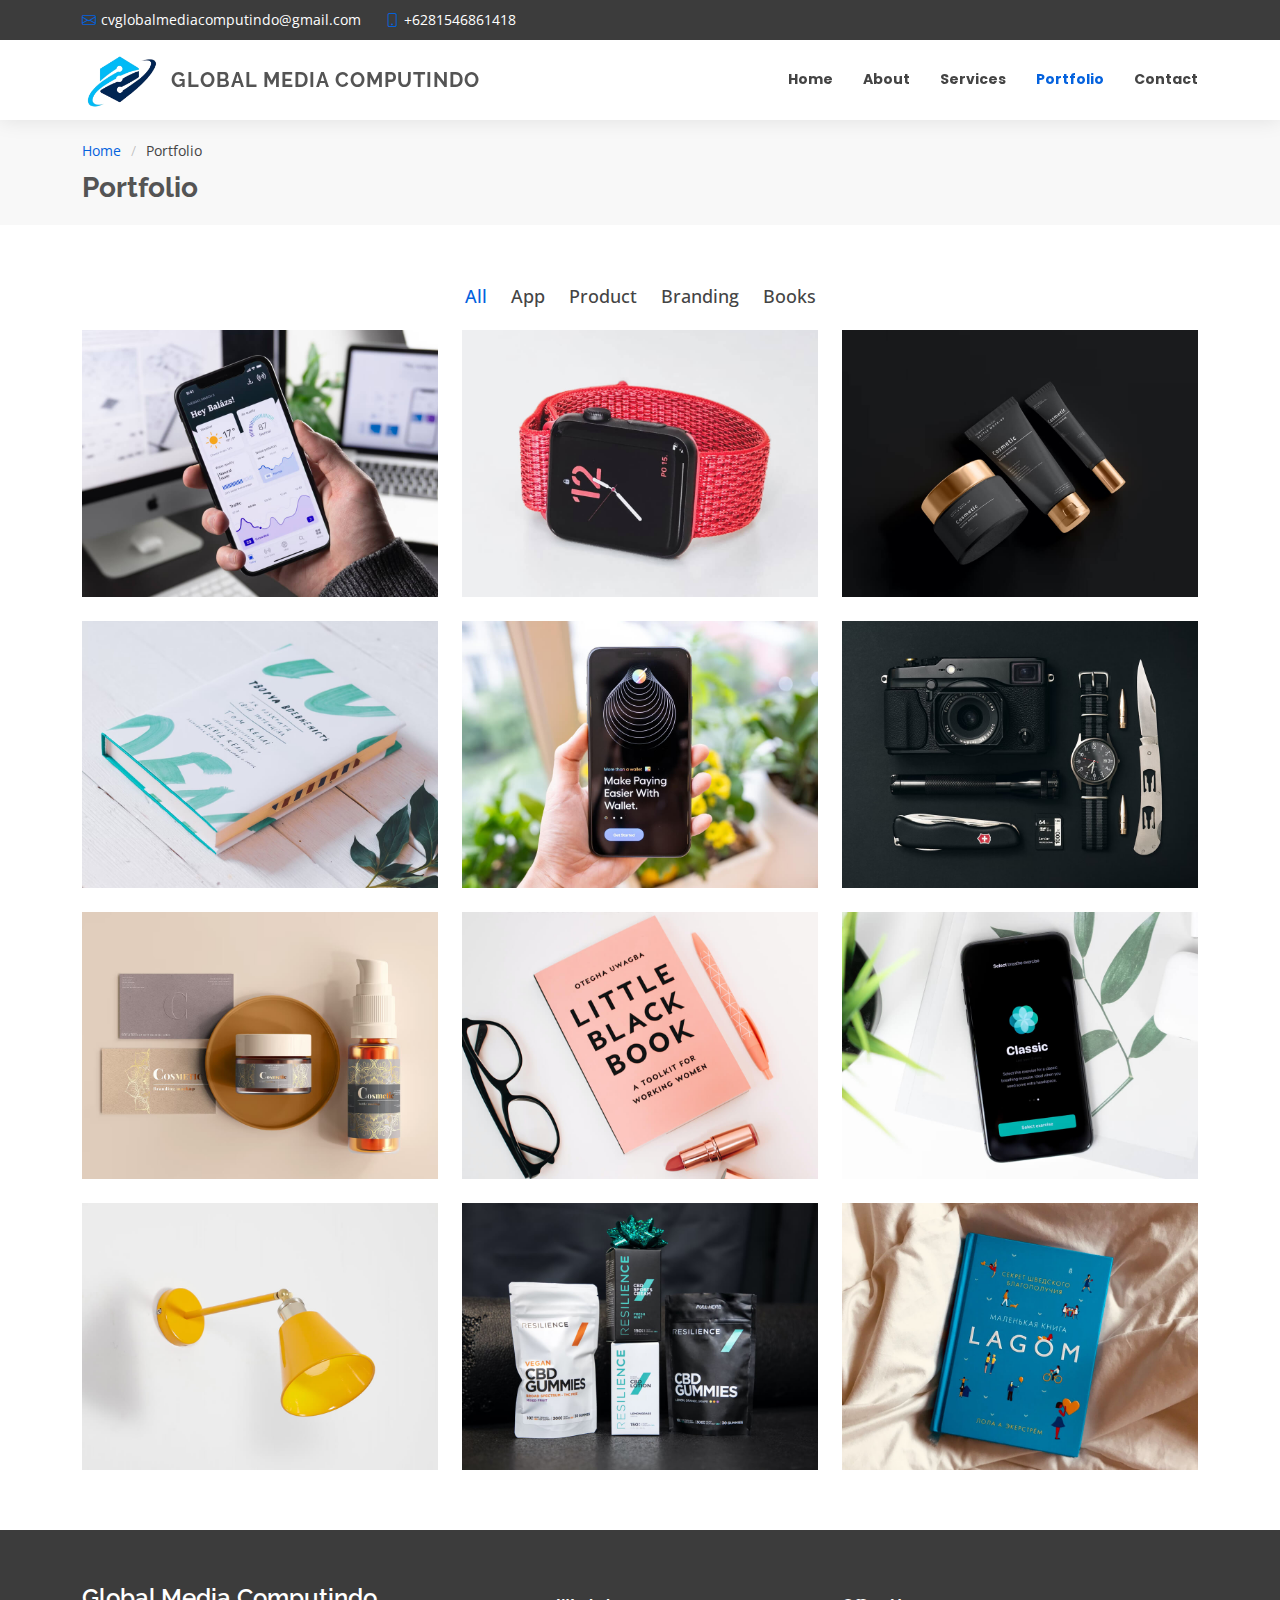
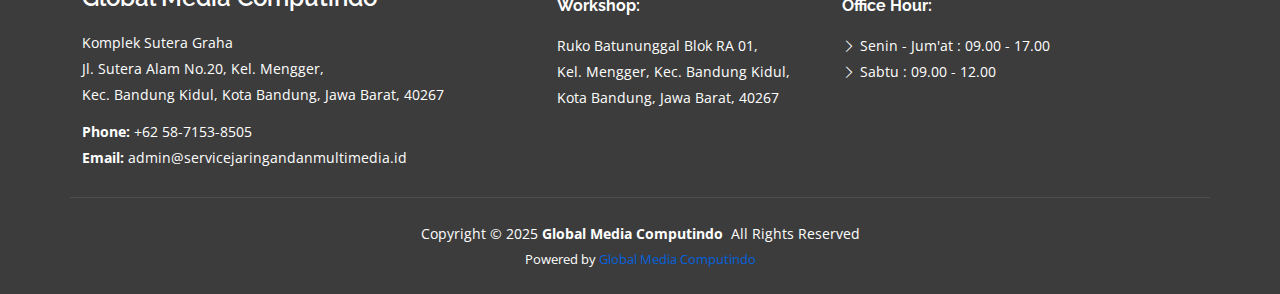
<file: portfolio.html>
<!DOCTYPE html>
<html lang="en">

<head>
  <meta charset="utf-8">
  <meta content="width=device-width, initial-scale=1.0" name="viewport">
  <title>Portfolio - Global Media Computindo</title>
  <meta name="description" content="">
  <meta name="keywords" content="">

  <!-- Favicons -->
  <link href="assets/img/logo_gmc-removebg-preview.png" rel="icon">
  <link href="assets/img/apple-touch-icon.png" rel="apple-touch-icon">

  <!-- Fonts -->
  <link href="https://fonts.googleapis.com" rel="preconnect">
  <link href="https://fonts.gstatic.com" rel="preconnect" crossorigin>
  <link href="https://fonts.googleapis.com/css2?family=Open+Sans:ital,wght@0,300;0,400;0,500;0,600;0,700;0,800;1,300;1,400;1,500;1,600;1,700;1,800&family=Poppins:ital,wght@0,100;0,200;0,300;0,400;0,500;0,600;0,700;0,800;0,900;1,100;1,200;1,300;1,400;1,500;1,600;1,700;1,800;1,900&family=Raleway:ital,wght@0,100;0,200;0,300;0,400;0,500;0,600;0,700;0,800;0,900;1,100;1,200;1,300;1,400;1,500;1,600;1,700;1,800;1,900&display=swap" rel="stylesheet">

  <!-- Vendor CSS Files -->
  <link href="assets/vendor/bootstrap/css/bootstrap.min.css" rel="stylesheet">
  <link href="assets/vendor/bootstrap-icons/bootstrap-icons.css" rel="stylesheet">
  <link href="assets/vendor/aos/aos.css" rel="stylesheet">
  <link href="assets/vendor/swiper/swiper-bundle.min.css" rel="stylesheet">
  <link href="assets/vendor/glightbox/css/glightbox.min.css" rel="stylesheet">

  <!-- Main CSS File -->
  <link href="assets/css/main.css" rel="stylesheet">

  <!-- =======================================================
  * Template Name: Eterna
  * Template URL: https://bootstrapmade.com/eterna-free-multipurpose-bootstrap-template/
  * Updated: Aug 07 2024 with Bootstrap v5.3.3
  * Author: BootstrapMade.com
  * License: https://bootstrapmade.com/license/
  ======================================================== -->
</head>

<body class="portfolio-page">

  <header id="header" class="header sticky-top">

    <div class="topbar d-flex align-items-center dark-background">
      <div class="container d-flex justify-content-center justify-content-md-between">
        <div class="contact-info d-flex align-items-center">
          <i class="bi bi-envelope d-flex align-items-center"><a href="mailto:cvglobalmediacomputindo@gmail.com">cvglobalmediacomputindo@gmail.com</a></i>
          <i class="bi bi-phone d-flex align-items-center ms-4"><a href="https://wa.me/6281546861418">+6281546861418</a></i>
        </div>
        <!-- <div class="social-links d-none d-md-flex align-items-center">
          <a href="#" class="twitter"><i class="bi bi-twitter-x"></i></a>
          <a href="#" class="facebook"><i class="bi bi-facebook"></i></a>
          <a href="#" class="instagram"><i class="bi bi-instagram"></i></a>
          <a href="#" class="linkedin"><i class="bi bi-linkedin"></i></a>
        </div> -->
      </div>
    </div><!-- End Top Bar -->

    <div class="branding">

      <div class="container position-relative d-flex align-items-center justify-content-between">
        <a href="index.html" class="logo d-flex align-items-center">
          <img src="assets/img/logo_gmc-removebg-preview.png" alt="">
          <h1 class="sitename">Global Media Computindo<br></h1>
        </a>

        <nav id="navmenu" class="navmenu">
          <ul>
            <li><a href="index.html"><b>Home</b></a></li>
            <li><a href="about.html"><b>About</b></a></li>
            <li><a href="services.html"><b>Services</b></a></li>
            <li><a href="portfolio.html"class="active"><b>Portfolio</b></a></li>
            <!-- <li><a href="team.html"><b>Team</b></a></li> -->
            <!-- <li><a href="pricing.html"><b>Pricing</b></a></li> -->
            <!-- <li><a href="blog.html"><b>Blog</b></a></li> -->
            <!-- <li class="dropdown"><a href="#"><span>Dropdown</span> <i class="bi bi-chevron-down toggle-dropdown"></i></a>
              <ul>
                <li><a href="#">Dropdown 1</a></li>
                <li class="dropdown"><a href="#"><span>Deep Dropdown</span> <i class="bi bi-chevron-down toggle-dropdown"></i></a>
                  <ul>
                    <li><a href="#">Deep Dropdown 1</a></li>
                    <li><a href="#">Deep Dropdown 2</a></li>
                    <li><a href="#">Deep Dropdown 3</a></li>
                    <li><a href="#">Deep Dropdown 4</a></li>
                    <li><a href="#">Deep Dropdown 5</a></li>
                  </ul>
                </li>
                <li><a href="#">Dropdown 2</a></li>
                <li><a href="#">Dropdown 3</a></li>
                <li><a href="#">Dropdown 4</a></li>
              </ul>
            </li> -->
            <li><a href="contact.html"><b>Contact</b></a></li>
          </ul>
          <i class="mobile-nav-toggle d-xl-none bi bi-list"></i>
        </nav>

      </div>

    </div>

  </header>

  <main class="main">

    <!-- Page Title -->
    <div class="page-title" data-aos="fade">
      <div class="container">
        <nav class="breadcrumbs">
          <ol>
            <li><a href="index.html">Home</a></li>
            <li class="current">Portfolio</li>
          </ol>
        </nav>
        <h1>Portfolio</h1>
      </div>
    </div><!-- End Page Title -->

    <!-- Portfolio Section -->
    <section id="portfolio" class="portfolio section">

      <div class="container">

        <div class="isotope-layout" data-default-filter="*" data-layout="masonry" data-sort="original-order">

          <ul class="portfolio-filters isotope-filters" data-aos="fade-up" data-aos-delay="100">
            <li data-filter="*" class="filter-active">All</li>
            <li data-filter=".filter-app">App</li>
            <li data-filter=".filter-product">Product</li>
            <li data-filter=".filter-branding">Branding</li>
            <li data-filter=".filter-books">Books</li>
          </ul><!-- End Portfolio Filters -->

          <div class="row gy-4 isotope-container" data-aos="fade-up" data-aos-delay="200">

            <div class="col-lg-4 col-md-6 portfolio-item isotope-item filter-app">
              <div class="portfolio-content h-100">
                <img src="assets/img/portfolio/app-1.jpg" class="img-fluid" alt="">
                <div class="portfolio-info">
                  <h4>App 1</h4>
                  <p>Lorem ipsum, dolor sit amet consectetur</p>
                  <a href="assets/img/portfolio/app-1.jpg" title="App 1" data-gallery="portfolio-gallery-app" class="glightbox preview-link"><i class="bi bi-zoom-in"></i></a>
                  <a href="portfolio-details.html" title="More Details" class="details-link"><i class="bi bi-link-45deg"></i></a>
                </div>
              </div>
            </div><!-- End Portfolio Item -->

            <div class="col-lg-4 col-md-6 portfolio-item isotope-item filter-product">
              <div class="portfolio-content h-100">
                <img src="assets/img/portfolio/product-1.jpg" class="img-fluid" alt="">
                <div class="portfolio-info">
                  <h4>Product 1</h4>
                  <p>Lorem ipsum, dolor sit amet consectetur</p>
                  <a href="assets/img/portfolio/product-1.jpg" title="Product 1" data-gallery="portfolio-gallery-product" class="glightbox preview-link"><i class="bi bi-zoom-in"></i></a>
                  <a href="portfolio-details.html" title="More Details" class="details-link"><i class="bi bi-link-45deg"></i></a>
                </div>
              </div>
            </div><!-- End Portfolio Item -->

            <div class="col-lg-4 col-md-6 portfolio-item isotope-item filter-branding">
              <div class="portfolio-content h-100">
                <img src="assets/img/portfolio/branding-1.jpg" class="img-fluid" alt="">
                <div class="portfolio-info">
                  <h4>Branding 1</h4>
                  <p>Lorem ipsum, dolor sit amet consectetur</p>
                  <a href="assets/img/portfolio/branding-1.jpg" title="Branding 1" data-gallery="portfolio-gallery-branding" class="glightbox preview-link"><i class="bi bi-zoom-in"></i></a>
                  <a href="portfolio-details.html" title="More Details" class="details-link"><i class="bi bi-link-45deg"></i></a>
                </div>
              </div>
            </div><!-- End Portfolio Item -->

            <div class="col-lg-4 col-md-6 portfolio-item isotope-item filter-books">
              <div class="portfolio-content h-100">
                <img src="assets/img/portfolio/books-1.jpg" class="img-fluid" alt="">
                <div class="portfolio-info">
                  <h4>Books 1</h4>
                  <p>Lorem ipsum, dolor sit amet consectetur</p>
                  <a href="assets/img/portfolio/books-1.jpg" title="Branding 1" data-gallery="portfolio-gallery-book" class="glightbox preview-link"><i class="bi bi-zoom-in"></i></a>
                  <a href="portfolio-details.html" title="More Details" class="details-link"><i class="bi bi-link-45deg"></i></a>
                </div>
              </div>
            </div><!-- End Portfolio Item -->

            <div class="col-lg-4 col-md-6 portfolio-item isotope-item filter-app">
              <div class="portfolio-content h-100">
                <img src="assets/img/portfolio/app-2.jpg" class="img-fluid" alt="">
                <div class="portfolio-info">
                  <h4>App 2</h4>
                  <p>Lorem ipsum, dolor sit amet consectetur</p>
                  <a href="assets/img/portfolio/app-2.jpg" title="App 2" data-gallery="portfolio-gallery-app" class="glightbox preview-link"><i class="bi bi-zoom-in"></i></a>
                  <a href="portfolio-details.html" title="More Details" class="details-link"><i class="bi bi-link-45deg"></i></a>
                </div>
              </div>
            </div><!-- End Portfolio Item -->

            <div class="col-lg-4 col-md-6 portfolio-item isotope-item filter-product">
              <div class="portfolio-content h-100">
                <img src="assets/img/portfolio/product-2.jpg" class="img-fluid" alt="">
                <div class="portfolio-info">
                  <h4>Product 2</h4>
                  <p>Lorem ipsum, dolor sit amet consectetur</p>
                  <a href="assets/img/portfolio/product-2.jpg" title="Product 2" data-gallery="portfolio-gallery-product" class="glightbox preview-link"><i class="bi bi-zoom-in"></i></a>
                  <a href="portfolio-details.html" title="More Details" class="details-link"><i class="bi bi-link-45deg"></i></a>
                </div>
              </div>
            </div><!-- End Portfolio Item -->

            <div class="col-lg-4 col-md-6 portfolio-item isotope-item filter-branding">
              <div class="portfolio-content h-100">
                <img src="assets/img/portfolio/branding-2.jpg" class="img-fluid" alt="">
                <div class="portfolio-info">
                  <h4>Branding 2</h4>
                  <p>Lorem ipsum, dolor sit amet consectetur</p>
                  <a href="assets/img/portfolio/branding-2.jpg" title="Branding 2" data-gallery="portfolio-gallery-branding" class="glightbox preview-link"><i class="bi bi-zoom-in"></i></a>
                  <a href="portfolio-details.html" title="More Details" class="details-link"><i class="bi bi-link-45deg"></i></a>
                </div>
              </div>
            </div><!-- End Portfolio Item -->

            <div class="col-lg-4 col-md-6 portfolio-item isotope-item filter-books">
              <div class="portfolio-content h-100">
                <img src="assets/img/portfolio/books-2.jpg" class="img-fluid" alt="">
                <div class="portfolio-info">
                  <h4>Books 2</h4>
                  <p>Lorem ipsum, dolor sit amet consectetur</p>
                  <a href="assets/img/portfolio/books-2.jpg" title="Branding 2" data-gallery="portfolio-gallery-book" class="glightbox preview-link"><i class="bi bi-zoom-in"></i></a>
                  <a href="portfolio-details.html" title="More Details" class="details-link"><i class="bi bi-link-45deg"></i></a>
                </div>
              </div>
            </div><!-- End Portfolio Item -->

            <div class="col-lg-4 col-md-6 portfolio-item isotope-item filter-app">
              <div class="portfolio-content h-100">
                <img src="assets/img/portfolio/app-3.jpg" class="img-fluid" alt="">
                <div class="portfolio-info">
                  <h4>App 3</h4>
                  <p>Lorem ipsum, dolor sit amet consectetur</p>
                  <a href="assets/img/portfolio/app-3.jpg" title="App 3" data-gallery="portfolio-gallery-app" class="glightbox preview-link"><i class="bi bi-zoom-in"></i></a>
                  <a href="portfolio-details.html" title="More Details" class="details-link"><i class="bi bi-link-45deg"></i></a>
                </div>
              </div>
            </div><!-- End Portfolio Item -->

            <div class="col-lg-4 col-md-6 portfolio-item isotope-item filter-product">
              <div class="portfolio-content h-100">
                <img src="assets/img/portfolio/product-3.jpg" class="img-fluid" alt="">
                <div class="portfolio-info">
                  <h4>Product 3</h4>
                  <p>Lorem ipsum, dolor sit amet consectetur</p>
                  <a href="assets/img/portfolio/product-3.jpg" title="Product 3" data-gallery="portfolio-gallery-product" class="glightbox preview-link"><i class="bi bi-zoom-in"></i></a>
                  <a href="portfolio-details.html" title="More Details" class="details-link"><i class="bi bi-link-45deg"></i></a>
                </div>
              </div>
            </div><!-- End Portfolio Item -->

            <div class="col-lg-4 col-md-6 portfolio-item isotope-item filter-branding">
              <div class="portfolio-content h-100">
                <img src="assets/img/portfolio/branding-3.jpg" class="img-fluid" alt="">
                <div class="portfolio-info">
                  <h4>Branding 3</h4>
                  <p>Lorem ipsum, dolor sit amet consectetur</p>
                  <a href="assets/img/portfolio/branding-3.jpg" title="Branding 2" data-gallery="portfolio-gallery-branding" class="glightbox preview-link"><i class="bi bi-zoom-in"></i></a>
                  <a href="portfolio-details.html" title="More Details" class="details-link"><i class="bi bi-link-45deg"></i></a>
                </div>
              </div>
            </div><!-- End Portfolio Item -->

            <div class="col-lg-4 col-md-6 portfolio-item isotope-item filter-books">
              <div class="portfolio-content h-100">
                <img src="assets/img/portfolio/books-3.jpg" class="img-fluid" alt="">
                <div class="portfolio-info">
                  <h4>Books 3</h4>
                  <p>Lorem ipsum, dolor sit amet consectetur</p>
                  <a href="assets/img/portfolio/books-3.jpg" title="Branding 3" data-gallery="portfolio-gallery-book" class="glightbox preview-link"><i class="bi bi-zoom-in"></i></a>
                  <a href="portfolio-details.html" title="More Details" class="details-link"><i class="bi bi-link-45deg"></i></a>
                </div>
              </div>
            </div><!-- End Portfolio Item -->

          </div><!-- End Portfolio Container -->

        </div>

      </div>

    </section><!-- /Portfolio Section -->

  </main>

  <footer id="footer" class="footer position-relative dark-background">

    <div class="container footer-top">
      <div class="row gy-4">
        <div class="col-lg-5 col-md-6 footer-about">
          <a href="index.html" class="d-flex align-items-center">
            <span class="sitename">Global Media Computindo</span>
          </a>
          <div class="footer-contact pt-3">
            <p>Komplek Sutera Graha</p>
            <p>Jl. Sutera Alam No.20, Kel. Mengger,</p>
            <p>Kec. Bandung Kidul, Kota Bandung, Jawa Barat, 40267</p>
            <p class="mt-3"><strong>Phone:</strong> <span>+62 58-7153-8505 </span></p>
            <p><strong>Email:</strong> <span>admin@servicejaringandanmultimedia.id </span></p>
          </div>
        </div>

        <div class="col-lg-3 col-md-6 footer-about">
          <div class="footer-contact pt-3">
            <h4>Workshop:</h4>
            <p>Ruko Batununggal Blok RA 01,</p>
            <p>Kel. Mengger, Kec. Bandung Kidul,</p>
            <p>Kota Bandung, Jawa Barat, 40267</p>
          </div>
        </div>

        <div class="col-lg-3 col-md-6 footer-about">
          <div class="footer-contact pt-3">
            <h4>Office Hour:</h4>
            <p><i class="bi bi-chevron-right"></i> Senin - Jum'at : 09.00 - 17.00</p>
            <p><i class="bi bi-chevron-right"></i> Sabtu : 09.00 - 12.00</p>
          </div>
        </div>
      </div>
    </div>

    <div class="container copyright text-center mt-4">
      <p>Copyright <span>© 2025</span><strong class="px-1 sitename">Global Media Computindo</strong> <span>All Rights Reserved</span></p>
      <div class="credits">
        <!-- All the links in the footer should remain intact. -->
        <!-- You can delete the links only if you've purchased the pro version. -->
        <!-- Licensing information: https://bootstrapmade.com/license/ -->
        <!-- Purchase the pro version with working PHP/AJAX contact form: [buy-url] -->
        Powered by <a href="index.html">Global Media Computindo</a>
      </div>
    </div>

  </footer>

  <!-- Scroll Top -->
  <a href="#" id="scroll-top" class="scroll-top d-flex align-items-center justify-content-center"><i class="bi bi-arrow-up-short"></i></a>

  <!-- Preloader -->
  <div id="preloader"></div>

  <!-- Vendor JS Files -->
  <script src="assets/vendor/bootstrap/js/bootstrap.bundle.min.js"></script>
  <script src="assets/vendor/php-email-form/validate.js"></script>
  <script src="assets/vendor/aos/aos.js"></script>
  <script src="assets/vendor/swiper/swiper-bundle.min.js"></script>
  <script src="assets/vendor/purecounter/purecounter_vanilla.js"></script>
  <script src="assets/vendor/waypoints/noframework.waypoints.js"></script>
  <script src="assets/vendor/glightbox/js/glightbox.min.js"></script>
  <script src="assets/vendor/imagesloaded/imagesloaded.pkgd.min.js"></script>
  <script src="assets/vendor/isotope-layout/isotope.pkgd.min.js"></script>

  <!-- Main JS File -->
  <script src="assets/js/main.js"></script>

</body>

</html>
</file>
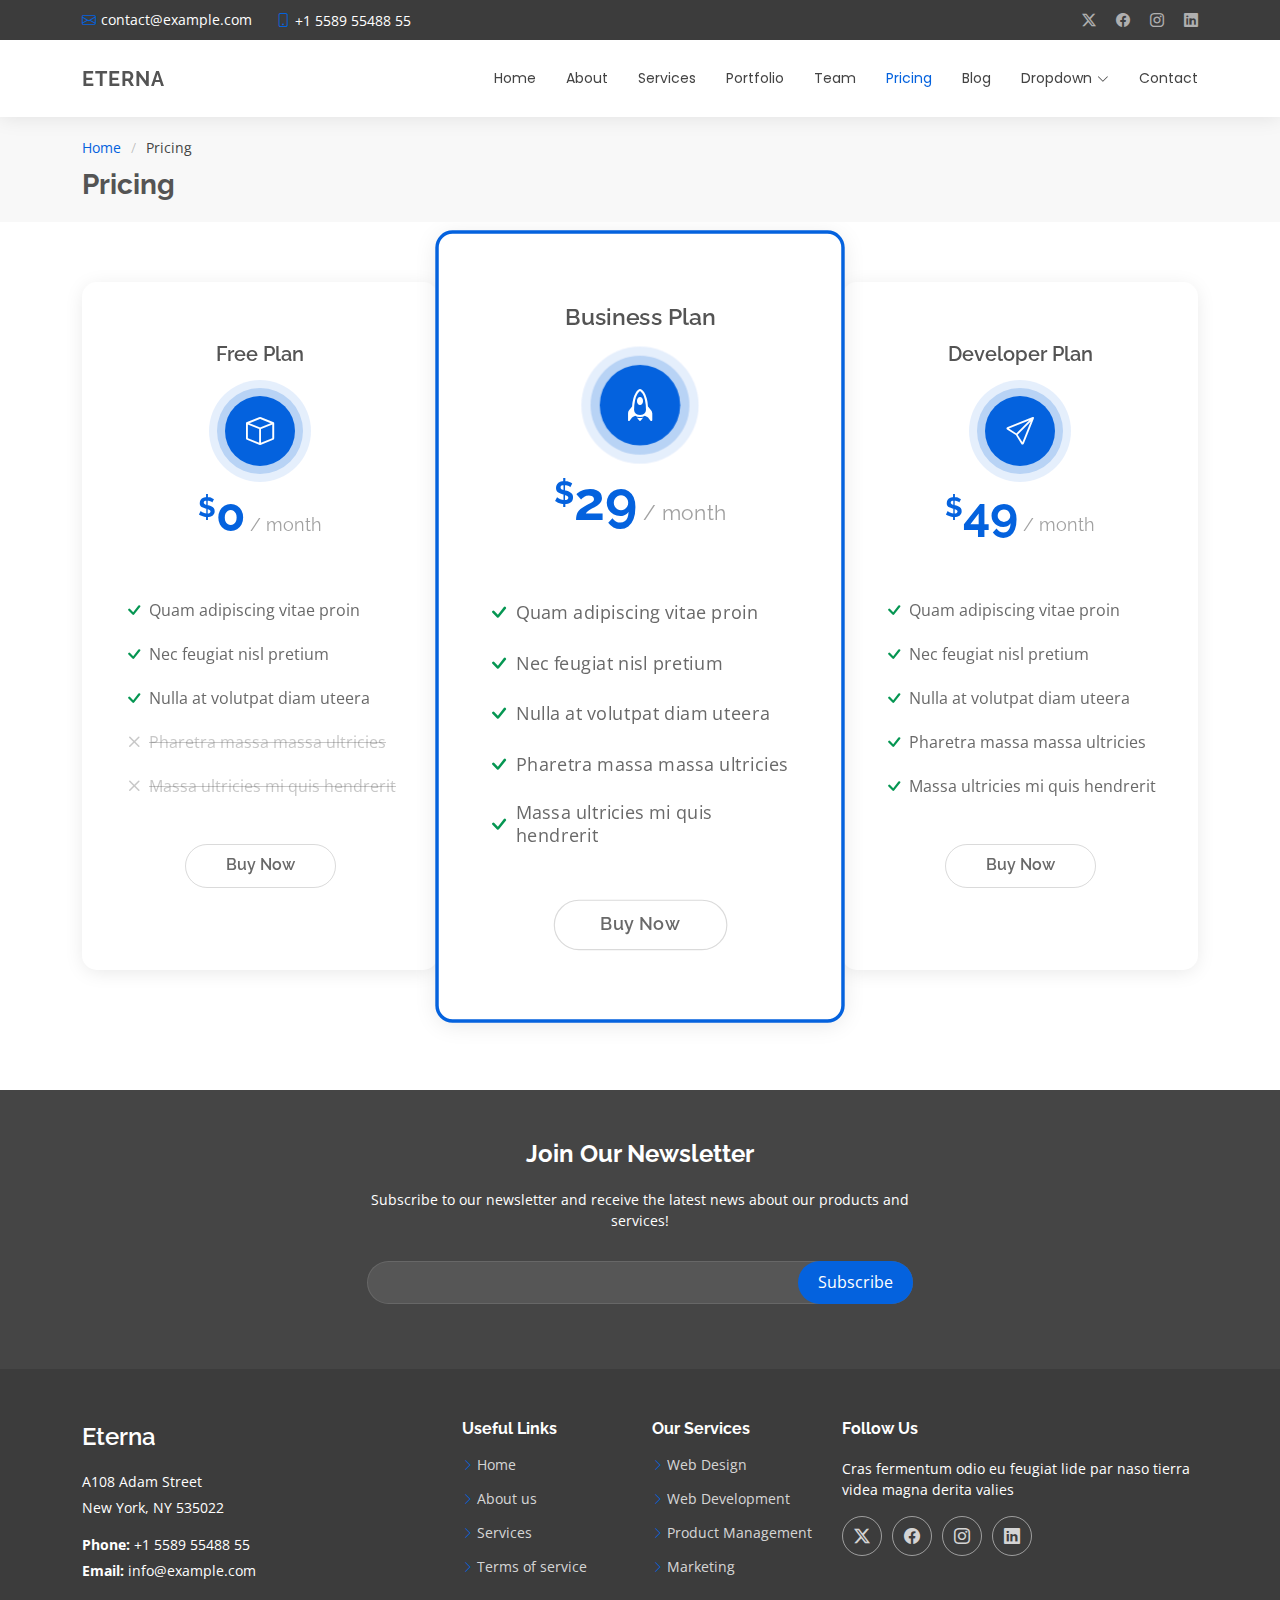
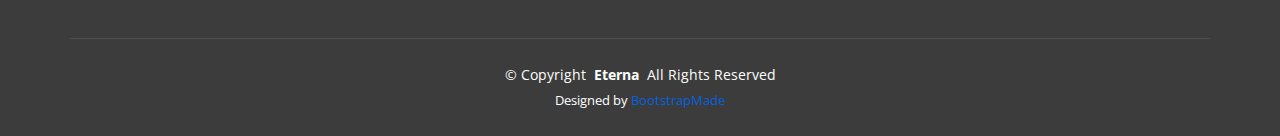
<file: pricing.html>
<!DOCTYPE html>
<html lang="en">

<head>
  <meta charset="utf-8">
  <meta content="width=device-width, initial-scale=1.0" name="viewport">
  <title>Pricing - Eterna Bootstrap Template</title>
  <meta name="description" content="">
  <meta name="keywords" content="">

  <!-- Favicons -->
  <link href="assets/img/favicon.png" rel="icon">
  <link href="assets/img/apple-touch-icon.png" rel="apple-touch-icon">

  <!-- Fonts -->
  <link href="https://fonts.googleapis.com" rel="preconnect">
  <link href="https://fonts.gstatic.com" rel="preconnect" crossorigin>
  <link href="https://fonts.googleapis.com/css2?family=Open+Sans:ital,wght@0,300;0,400;0,500;0,600;0,700;0,800;1,300;1,400;1,500;1,600;1,700;1,800&family=Poppins:ital,wght@0,100;0,200;0,300;0,400;0,500;0,600;0,700;0,800;0,900;1,100;1,200;1,300;1,400;1,500;1,600;1,700;1,800;1,900&family=Raleway:ital,wght@0,100;0,200;0,300;0,400;0,500;0,600;0,700;0,800;0,900;1,100;1,200;1,300;1,400;1,500;1,600;1,700;1,800;1,900&display=swap" rel="stylesheet">

  <!-- Vendor CSS Files -->
  <link href="assets/vendor/bootstrap/css/bootstrap.min.css" rel="stylesheet">
  <link href="assets/vendor/bootstrap-icons/bootstrap-icons.css" rel="stylesheet">
  <link href="assets/vendor/aos/aos.css" rel="stylesheet">
  <link href="assets/vendor/swiper/swiper-bundle.min.css" rel="stylesheet">
  <link href="assets/vendor/glightbox/css/glightbox.min.css" rel="stylesheet">

  <!-- Main CSS File -->
  <link href="assets/css/main.css" rel="stylesheet">

  <!-- =======================================================
  * Template Name: Eterna
  * Template URL: https://bootstrapmade.com/eterna-free-multipurpose-bootstrap-template/
  * Updated: Aug 07 2024 with Bootstrap v5.3.3
  * Author: BootstrapMade.com
  * License: https://bootstrapmade.com/license/
  ======================================================== -->
</head>

<body class="pricing-page">

  <header id="header" class="header sticky-top">

    <div class="topbar d-flex align-items-center dark-background">
      <div class="container d-flex justify-content-center justify-content-md-between">
        <div class="contact-info d-flex align-items-center">
          <i class="bi bi-envelope d-flex align-items-center"><a href="mailto:contact@example.com">contact@example.com</a></i>
          <i class="bi bi-phone d-flex align-items-center ms-4"><span>+1 5589 55488 55</span></i>
        </div>
        <div class="social-links d-none d-md-flex align-items-center">
          <a href="#" class="twitter"><i class="bi bi-twitter-x"></i></a>
          <a href="#" class="facebook"><i class="bi bi-facebook"></i></a>
          <a href="#" class="instagram"><i class="bi bi-instagram"></i></a>
          <a href="#" class="linkedin"><i class="bi bi-linkedin"></i></a>
        </div>
      </div>
    </div><!-- End Top Bar -->

    <div class="branding">

      <div class="container position-relative d-flex align-items-center justify-content-between">
        <a href="index.html" class="logo d-flex align-items-center">
          <!-- Uncomment the line below if you also wish to use an image logo -->
          <!-- <img src="assets/img/logo.png" alt=""> -->
          <h1 class="sitename">Eterna<br></h1>
        </a>

        <nav id="navmenu" class="navmenu">
          <ul>
            <li><a href="index.html">Home</a></li>
            <li><a href="about.html">About</a></li>
            <li><a href="services.html">Services</a></li>
            <li><a href="portfolio.html">Portfolio</a></li>
            <li><a href="team.html">Team</a></li>
            <li><a href="pricing.html" class="active">Pricing</a></li>
            <li><a href="blog.html">Blog</a></li>
            <li class="dropdown"><a href="#"><span>Dropdown</span> <i class="bi bi-chevron-down toggle-dropdown"></i></a>
              <ul>
                <li><a href="#">Dropdown 1</a></li>
                <li class="dropdown"><a href="#"><span>Deep Dropdown</span> <i class="bi bi-chevron-down toggle-dropdown"></i></a>
                  <ul>
                    <li><a href="#">Deep Dropdown 1</a></li>
                    <li><a href="#">Deep Dropdown 2</a></li>
                    <li><a href="#">Deep Dropdown 3</a></li>
                    <li><a href="#">Deep Dropdown 4</a></li>
                    <li><a href="#">Deep Dropdown 5</a></li>
                  </ul>
                </li>
                <li><a href="#">Dropdown 2</a></li>
                <li><a href="#">Dropdown 3</a></li>
                <li><a href="#">Dropdown 4</a></li>
              </ul>
            </li>
            <li><a href="contact.html">Contact</a></li>
          </ul>
          <i class="mobile-nav-toggle d-xl-none bi bi-list"></i>
        </nav>

      </div>

    </div>

  </header>

  <main class="main">

    <!-- Page Title -->
    <div class="page-title" data-aos="fade">
      <div class="container">
        <nav class="breadcrumbs">
          <ol>
            <li><a href="index.html">Home</a></li>
            <li class="current">Pricing</li>
          </ol>
        </nav>
        <h1>Pricing</h1>
      </div>
    </div><!-- End Page Title -->

    <!-- Pricing Section -->
    <section id="pricing" class="pricing section">

      <div class="container" data-aos="zoom-in" data-aos-delay="100">

        <div class="row g-4">

          <div class="col-lg-4">
            <div class="pricing-item">
              <h3>Free Plan</h3>
              <div class="icon">
                <i class="bi bi-box"></i>
              </div>
              <h4><sup>$</sup>0<span> / month</span></h4>
              <ul>
                <li><i class="bi bi-check"></i> <span>Quam adipiscing vitae proin</span></li>
                <li><i class="bi bi-check"></i> <span>Nec feugiat nisl pretium</span></li>
                <li><i class="bi bi-check"></i> <span>Nulla at volutpat diam uteera</span></li>
                <li class="na"><i class="bi bi-x"></i> <span>Pharetra massa massa ultricies</span></li>
                <li class="na"><i class="bi bi-x"></i> <span>Massa ultricies mi quis hendrerit</span></li>
              </ul>
              <div class="text-center"><a href="#" class="buy-btn">Buy Now</a></div>
            </div>
          </div><!-- End Pricing Item -->

          <div class="col-lg-4">
            <div class="pricing-item featured">
              <h3>Business Plan</h3>
              <div class="icon">
                <i class="bi bi-rocket"></i>
              </div>

              <h4><sup>$</sup>29<span> / month</span></h4>
              <ul>
                <li><i class="bi bi-check"></i> <span>Quam adipiscing vitae proin</span></li>
                <li><i class="bi bi-check"></i> <span>Nec feugiat nisl pretium</span></li>
                <li><i class="bi bi-check"></i> <span>Nulla at volutpat diam uteera</span></li>
                <li><i class="bi bi-check"></i> <span>Pharetra massa massa ultricies</span></li>
                <li><i class="bi bi-check"></i> <span>Massa ultricies mi quis hendrerit</span></li>
              </ul>
              <div class="text-center"><a href="#" class="buy-btn">Buy Now</a></div>
            </div>
          </div><!-- End Pricing Item -->

          <div class="col-lg-4">
            <div class="pricing-item">
              <h3>Developer Plan</h3>
              <div class="icon">
                <i class="bi bi-send"></i>
              </div>
              <h4><sup>$</sup>49<span> / month</span></h4>
              <ul>
                <li><i class="bi bi-check"></i> <span>Quam adipiscing vitae proin</span></li>
                <li><i class="bi bi-check"></i> <span>Nec feugiat nisl pretium</span></li>
                <li><i class="bi bi-check"></i> <span>Nulla at volutpat diam uteera</span></li>
                <li><i class="bi bi-check"></i> <span>Pharetra massa massa ultricies</span></li>
                <li><i class="bi bi-check"></i> <span>Massa ultricies mi quis hendrerit</span></li>
              </ul>
              <div class="text-center"><a href="#" class="buy-btn">Buy Now</a></div>
            </div>
          </div><!-- End Pricing Item -->

        </div>

      </div>

    </section><!-- /Pricing Section -->

  </main>

  <footer id="footer" class="footer position-relative dark-background">

    <div class="footer-newsletter">
      <div class="container">
        <div class="row justify-content-center text-center">
          <div class="col-lg-6">
            <h4>Join Our Newsletter</h4>
            <p>Subscribe to our newsletter and receive the latest news about our products and services!</p>
            <form action="forms/newsletter.php" method="post" class="php-email-form">
              <div class="newsletter-form"><input type="email" name="email"><input type="submit" value="Subscribe"></div>
              <div class="loading">Loading</div>
              <div class="error-message"></div>
              <div class="sent-message">Your subscription request has been sent. Thank you!</div>
            </form>
          </div>
        </div>
      </div>
    </div>

    <div class="container footer-top">
      <div class="row gy-4">
        <div class="col-lg-4 col-md-6 footer-about">
          <a href="index.html" class="d-flex align-items-center">
            <span class="sitename">Eterna</span>
          </a>
          <div class="footer-contact pt-3">
            <p>A108 Adam Street</p>
            <p>New York, NY 535022</p>
            <p class="mt-3"><strong>Phone:</strong> <span>+1 5589 55488 55</span></p>
            <p><strong>Email:</strong> <span>info@example.com</span></p>
          </div>
        </div>

        <div class="col-lg-2 col-md-3 footer-links">
          <h4>Useful Links</h4>
          <ul>
            <li><i class="bi bi-chevron-right"></i> <a href="#">Home</a></li>
            <li><i class="bi bi-chevron-right"></i> <a href="#">About us</a></li>
            <li><i class="bi bi-chevron-right"></i> <a href="#">Services</a></li>
            <li><i class="bi bi-chevron-right"></i> <a href="#">Terms of service</a></li>
          </ul>
        </div>

        <div class="col-lg-2 col-md-3 footer-links">
          <h4>Our Services</h4>
          <ul>
            <li><i class="bi bi-chevron-right"></i> <a href="#">Web Design</a></li>
            <li><i class="bi bi-chevron-right"></i> <a href="#">Web Development</a></li>
            <li><i class="bi bi-chevron-right"></i> <a href="#">Product Management</a></li>
            <li><i class="bi bi-chevron-right"></i> <a href="#">Marketing</a></li>
          </ul>
        </div>

        <div class="col-lg-4 col-md-12">
          <h4>Follow Us</h4>
          <p>Cras fermentum odio eu feugiat lide par naso tierra videa magna derita valies</p>
          <div class="social-links d-flex">
            <a href=""><i class="bi bi-twitter-x"></i></a>
            <a href=""><i class="bi bi-facebook"></i></a>
            <a href=""><i class="bi bi-instagram"></i></a>
            <a href=""><i class="bi bi-linkedin"></i></a>
          </div>
        </div>

      </div>
    </div>

    <div class="container copyright text-center mt-4">
      <p>© <span>Copyright</span> <strong class="px-1 sitename">Eterna</strong> <span>All Rights Reserved</span></p>
      <div class="credits">
        <!-- All the links in the footer should remain intact. -->
        <!-- You can delete the links only if you've purchased the pro version. -->
        <!-- Licensing information: https://bootstrapmade.com/license/ -->
        <!-- Purchase the pro version with working PHP/AJAX contact form: [buy-url] -->
        Designed by <a href="https://bootstrapmade.com/">BootstrapMade</a>
      </div>
    </div>

  </footer>

  <!-- Scroll Top -->
  <a href="#" id="scroll-top" class="scroll-top d-flex align-items-center justify-content-center"><i class="bi bi-arrow-up-short"></i></a>

  <!-- Preloader -->
  <div id="preloader"></div>

  <!-- Vendor JS Files -->
  <script src="assets/vendor/bootstrap/js/bootstrap.bundle.min.js"></script>
  <script src="assets/vendor/php-email-form/validate.js"></script>
  <script src="assets/vendor/aos/aos.js"></script>
  <script src="assets/vendor/swiper/swiper-bundle.min.js"></script>
  <script src="assets/vendor/purecounter/purecounter_vanilla.js"></script>
  <script src="assets/vendor/waypoints/noframework.waypoints.js"></script>
  <script src="assets/vendor/glightbox/js/glightbox.min.js"></script>
  <script src="assets/vendor/imagesloaded/imagesloaded.pkgd.min.js"></script>
  <script src="assets/vendor/isotope-layout/isotope.pkgd.min.js"></script>

  <!-- Main JS File -->
  <script src="assets/js/main.js"></script>

</body>

</html>
</file>
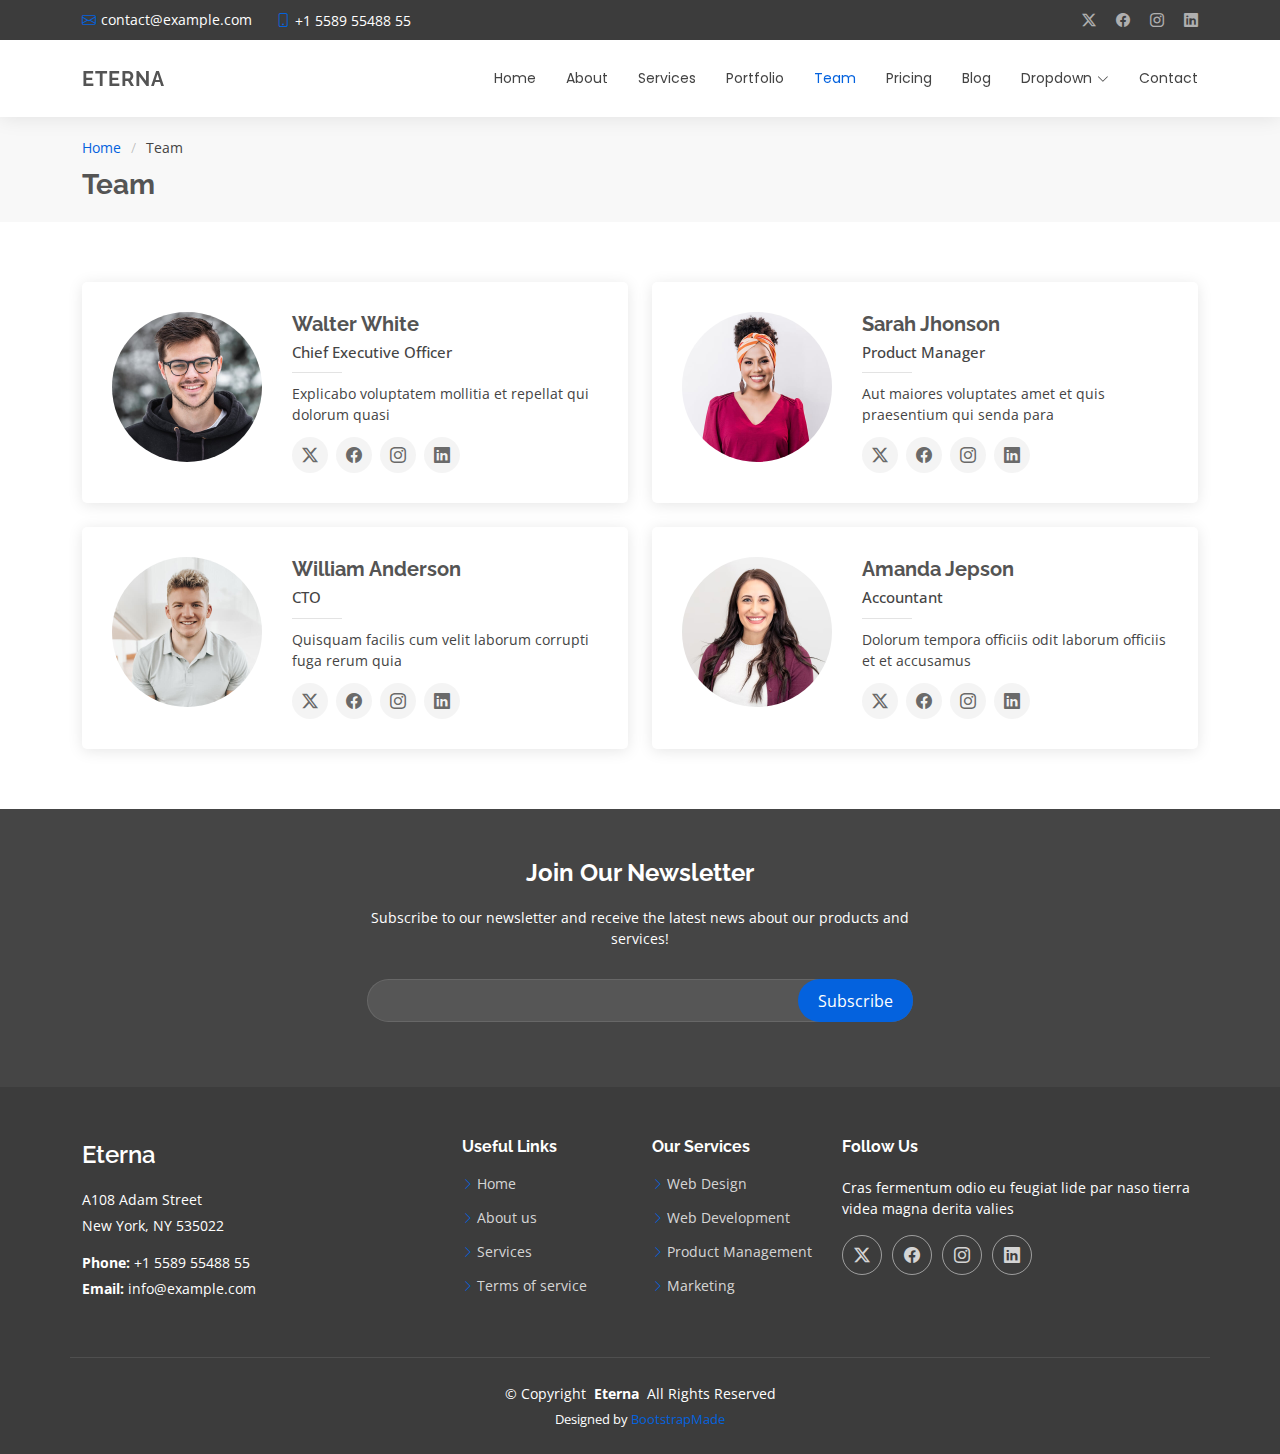
<file: team.html>
<!DOCTYPE html>
<html lang="en">

<head>
  <meta charset="utf-8">
  <meta content="width=device-width, initial-scale=1.0" name="viewport">
  <title>Team - Eterna Bootstrap Template</title>
  <meta name="description" content="">
  <meta name="keywords" content="">

  <!-- Favicons -->
  <link href="assets/img/favicon.png" rel="icon">
  <link href="assets/img/apple-touch-icon.png" rel="apple-touch-icon">

  <!-- Fonts -->
  <link href="https://fonts.googleapis.com" rel="preconnect">
  <link href="https://fonts.gstatic.com" rel="preconnect" crossorigin>
  <link href="https://fonts.googleapis.com/css2?family=Open+Sans:ital,wght@0,300;0,400;0,500;0,600;0,700;0,800;1,300;1,400;1,500;1,600;1,700;1,800&family=Poppins:ital,wght@0,100;0,200;0,300;0,400;0,500;0,600;0,700;0,800;0,900;1,100;1,200;1,300;1,400;1,500;1,600;1,700;1,800;1,900&family=Raleway:ital,wght@0,100;0,200;0,300;0,400;0,500;0,600;0,700;0,800;0,900;1,100;1,200;1,300;1,400;1,500;1,600;1,700;1,800;1,900&display=swap" rel="stylesheet">

  <!-- Vendor CSS Files -->
  <link href="assets/vendor/bootstrap/css/bootstrap.min.css" rel="stylesheet">
  <link href="assets/vendor/bootstrap-icons/bootstrap-icons.css" rel="stylesheet">
  <link href="assets/vendor/aos/aos.css" rel="stylesheet">
  <link href="assets/vendor/swiper/swiper-bundle.min.css" rel="stylesheet">
  <link href="assets/vendor/glightbox/css/glightbox.min.css" rel="stylesheet">

  <!-- Main CSS File -->
  <link href="assets/css/main.css" rel="stylesheet">

  <!-- =======================================================
  * Template Name: Eterna
  * Template URL: https://bootstrapmade.com/eterna-free-multipurpose-bootstrap-template/
  * Updated: Aug 07 2024 with Bootstrap v5.3.3
  * Author: BootstrapMade.com
  * License: https://bootstrapmade.com/license/
  ======================================================== -->
</head>

<body class="team-page">

  <header id="header" class="header sticky-top">

    <div class="topbar d-flex align-items-center dark-background">
      <div class="container d-flex justify-content-center justify-content-md-between">
        <div class="contact-info d-flex align-items-center">
          <i class="bi bi-envelope d-flex align-items-center"><a href="mailto:contact@example.com">contact@example.com</a></i>
          <i class="bi bi-phone d-flex align-items-center ms-4"><span>+1 5589 55488 55</span></i>
        </div>
        <div class="social-links d-none d-md-flex align-items-center">
          <a href="#" class="twitter"><i class="bi bi-twitter-x"></i></a>
          <a href="#" class="facebook"><i class="bi bi-facebook"></i></a>
          <a href="#" class="instagram"><i class="bi bi-instagram"></i></a>
          <a href="#" class="linkedin"><i class="bi bi-linkedin"></i></a>
        </div>
      </div>
    </div><!-- End Top Bar -->

    <div class="branding">

      <div class="container position-relative d-flex align-items-center justify-content-between">
        <a href="index.html" class="logo d-flex align-items-center">
          <!-- Uncomment the line below if you also wish to use an image logo -->
          <!-- <img src="assets/img/logo.png" alt=""> -->
          <h1 class="sitename">Eterna<br></h1>
        </a>

        <nav id="navmenu" class="navmenu">
          <ul>
            <li><a href="index.html">Home</a></li>
            <li><a href="about.html">About</a></li>
            <li><a href="services.html">Services</a></li>
            <li><a href="portfolio.html">Portfolio</a></li>
            <li><a href="team.html" class="active">Team</a></li>
            <li><a href="pricing.html">Pricing</a></li>
            <li><a href="blog.html">Blog</a></li>
            <li class="dropdown"><a href="#"><span>Dropdown</span> <i class="bi bi-chevron-down toggle-dropdown"></i></a>
              <ul>
                <li><a href="#">Dropdown 1</a></li>
                <li class="dropdown"><a href="#"><span>Deep Dropdown</span> <i class="bi bi-chevron-down toggle-dropdown"></i></a>
                  <ul>
                    <li><a href="#">Deep Dropdown 1</a></li>
                    <li><a href="#">Deep Dropdown 2</a></li>
                    <li><a href="#">Deep Dropdown 3</a></li>
                    <li><a href="#">Deep Dropdown 4</a></li>
                    <li><a href="#">Deep Dropdown 5</a></li>
                  </ul>
                </li>
                <li><a href="#">Dropdown 2</a></li>
                <li><a href="#">Dropdown 3</a></li>
                <li><a href="#">Dropdown 4</a></li>
              </ul>
            </li>
            <li><a href="contact.html">Contact</a></li>
          </ul>
          <i class="mobile-nav-toggle d-xl-none bi bi-list"></i>
        </nav>

      </div>

    </div>

  </header>

  <main class="main">

    <!-- Page Title -->
    <div class="page-title" data-aos="fade">
      <div class="container">
        <nav class="breadcrumbs">
          <ol>
            <li><a href="index.html">Home</a></li>
            <li class="current">Team</li>
          </ol>
        </nav>
        <h1>Team</h1>
      </div>
    </div><!-- End Page Title -->

    <!-- Team Section -->
    <section id="team" class="team section">

      <div class="container">

        <div class="row gy-4">

          <div class="col-lg-6" data-aos="fade-up" data-aos-delay="100">
            <div class="team-member d-flex align-items-start">
              <div class="pic"><img src="assets/img/team/team-1.jpg" class="img-fluid" alt=""></div>
              <div class="member-info">
                <h4>Walter White</h4>
                <span>Chief Executive Officer</span>
                <p>Explicabo voluptatem mollitia et repellat qui dolorum quasi</p>
                <div class="social">
                  <a href=""><i class="bi bi-twitter-x"></i></a>
                  <a href=""><i class="bi bi-facebook"></i></a>
                  <a href=""><i class="bi bi-instagram"></i></a>
                  <a href=""> <i class="bi bi-linkedin"></i> </a>
                </div>
              </div>
            </div>
          </div><!-- End Team Member -->

          <div class="col-lg-6" data-aos="fade-up" data-aos-delay="200">
            <div class="team-member d-flex align-items-start">
              <div class="pic"><img src="assets/img/team/team-2.jpg" class="img-fluid" alt=""></div>
              <div class="member-info">
                <h4>Sarah Jhonson</h4>
                <span>Product Manager</span>
                <p>Aut maiores voluptates amet et quis praesentium qui senda para</p>
                <div class="social">
                  <a href=""><i class="bi bi-twitter-x"></i></a>
                  <a href=""><i class="bi bi-facebook"></i></a>
                  <a href=""><i class="bi bi-instagram"></i></a>
                  <a href=""> <i class="bi bi-linkedin"></i> </a>
                </div>
              </div>
            </div>
          </div><!-- End Team Member -->

          <div class="col-lg-6" data-aos="fade-up" data-aos-delay="300">
            <div class="team-member d-flex align-items-start">
              <div class="pic"><img src="assets/img/team/team-3.jpg" class="img-fluid" alt=""></div>
              <div class="member-info">
                <h4>William Anderson</h4>
                <span>CTO</span>
                <p>Quisquam facilis cum velit laborum corrupti fuga rerum quia</p>
                <div class="social">
                  <a href=""><i class="bi bi-twitter-x"></i></a>
                  <a href=""><i class="bi bi-facebook"></i></a>
                  <a href=""><i class="bi bi-instagram"></i></a>
                  <a href=""> <i class="bi bi-linkedin"></i> </a>
                </div>
              </div>
            </div>
          </div><!-- End Team Member -->

          <div class="col-lg-6" data-aos="fade-up" data-aos-delay="400">
            <div class="team-member d-flex align-items-start">
              <div class="pic"><img src="assets/img/team/team-4.jpg" class="img-fluid" alt=""></div>
              <div class="member-info">
                <h4>Amanda Jepson</h4>
                <span>Accountant</span>
                <p>Dolorum tempora officiis odit laborum officiis et et accusamus</p>
                <div class="social">
                  <a href=""><i class="bi bi-twitter-x"></i></a>
                  <a href=""><i class="bi bi-facebook"></i></a>
                  <a href=""><i class="bi bi-instagram"></i></a>
                  <a href=""> <i class="bi bi-linkedin"></i> </a>
                </div>
              </div>
            </div>
          </div><!-- End Team Member -->

        </div>

      </div>

    </section><!-- /Team Section -->

  </main>

  <footer id="footer" class="footer position-relative dark-background">

    <div class="footer-newsletter">
      <div class="container">
        <div class="row justify-content-center text-center">
          <div class="col-lg-6">
            <h4>Join Our Newsletter</h4>
            <p>Subscribe to our newsletter and receive the latest news about our products and services!</p>
            <form action="forms/newsletter.php" method="post" class="php-email-form">
              <div class="newsletter-form"><input type="email" name="email"><input type="submit" value="Subscribe"></div>
              <div class="loading">Loading</div>
              <div class="error-message"></div>
              <div class="sent-message">Your subscription request has been sent. Thank you!</div>
            </form>
          </div>
        </div>
      </div>
    </div>

    <div class="container footer-top">
      <div class="row gy-4">
        <div class="col-lg-4 col-md-6 footer-about">
          <a href="index.html" class="d-flex align-items-center">
            <span class="sitename">Eterna</span>
          </a>
          <div class="footer-contact pt-3">
            <p>A108 Adam Street</p>
            <p>New York, NY 535022</p>
            <p class="mt-3"><strong>Phone:</strong> <span>+1 5589 55488 55</span></p>
            <p><strong>Email:</strong> <span>info@example.com</span></p>
          </div>
        </div>

        <div class="col-lg-2 col-md-3 footer-links">
          <h4>Useful Links</h4>
          <ul>
            <li><i class="bi bi-chevron-right"></i> <a href="#">Home</a></li>
            <li><i class="bi bi-chevron-right"></i> <a href="#">About us</a></li>
            <li><i class="bi bi-chevron-right"></i> <a href="#">Services</a></li>
            <li><i class="bi bi-chevron-right"></i> <a href="#">Terms of service</a></li>
          </ul>
        </div>

        <div class="col-lg-2 col-md-3 footer-links">
          <h4>Our Services</h4>
          <ul>
            <li><i class="bi bi-chevron-right"></i> <a href="#">Web Design</a></li>
            <li><i class="bi bi-chevron-right"></i> <a href="#">Web Development</a></li>
            <li><i class="bi bi-chevron-right"></i> <a href="#">Product Management</a></li>
            <li><i class="bi bi-chevron-right"></i> <a href="#">Marketing</a></li>
          </ul>
        </div>

        <div class="col-lg-4 col-md-12">
          <h4>Follow Us</h4>
          <p>Cras fermentum odio eu feugiat lide par naso tierra videa magna derita valies</p>
          <div class="social-links d-flex">
            <a href=""><i class="bi bi-twitter-x"></i></a>
            <a href=""><i class="bi bi-facebook"></i></a>
            <a href=""><i class="bi bi-instagram"></i></a>
            <a href=""><i class="bi bi-linkedin"></i></a>
          </div>
        </div>

      </div>
    </div>

    <div class="container copyright text-center mt-4">
      <p>© <span>Copyright</span> <strong class="px-1 sitename">Eterna</strong> <span>All Rights Reserved</span></p>
      <div class="credits">
        <!-- All the links in the footer should remain intact. -->
        <!-- You can delete the links only if you've purchased the pro version. -->
        <!-- Licensing information: https://bootstrapmade.com/license/ -->
        <!-- Purchase the pro version with working PHP/AJAX contact form: [buy-url] -->
        Designed by <a href="https://bootstrapmade.com/">BootstrapMade</a>
      </div>
    </div>

  </footer>

  <!-- Scroll Top -->
  <a href="#" id="scroll-top" class="scroll-top d-flex align-items-center justify-content-center"><i class="bi bi-arrow-up-short"></i></a>

  <!-- Preloader -->
  <div id="preloader"></div>

  <!-- Vendor JS Files -->
  <script src="assets/vendor/bootstrap/js/bootstrap.bundle.min.js"></script>
  <script src="assets/vendor/php-email-form/validate.js"></script>
  <script src="assets/vendor/aos/aos.js"></script>
  <script src="assets/vendor/swiper/swiper-bundle.min.js"></script>
  <script src="assets/vendor/purecounter/purecounter_vanilla.js"></script>
  <script src="assets/vendor/waypoints/noframework.waypoints.js"></script>
  <script src="assets/vendor/glightbox/js/glightbox.min.js"></script>
  <script src="assets/vendor/imagesloaded/imagesloaded.pkgd.min.js"></script>
  <script src="assets/vendor/isotope-layout/isotope.pkgd.min.js"></script>

  <!-- Main JS File -->
  <script src="assets/js/main.js"></script>

</body>

</html>
</file>
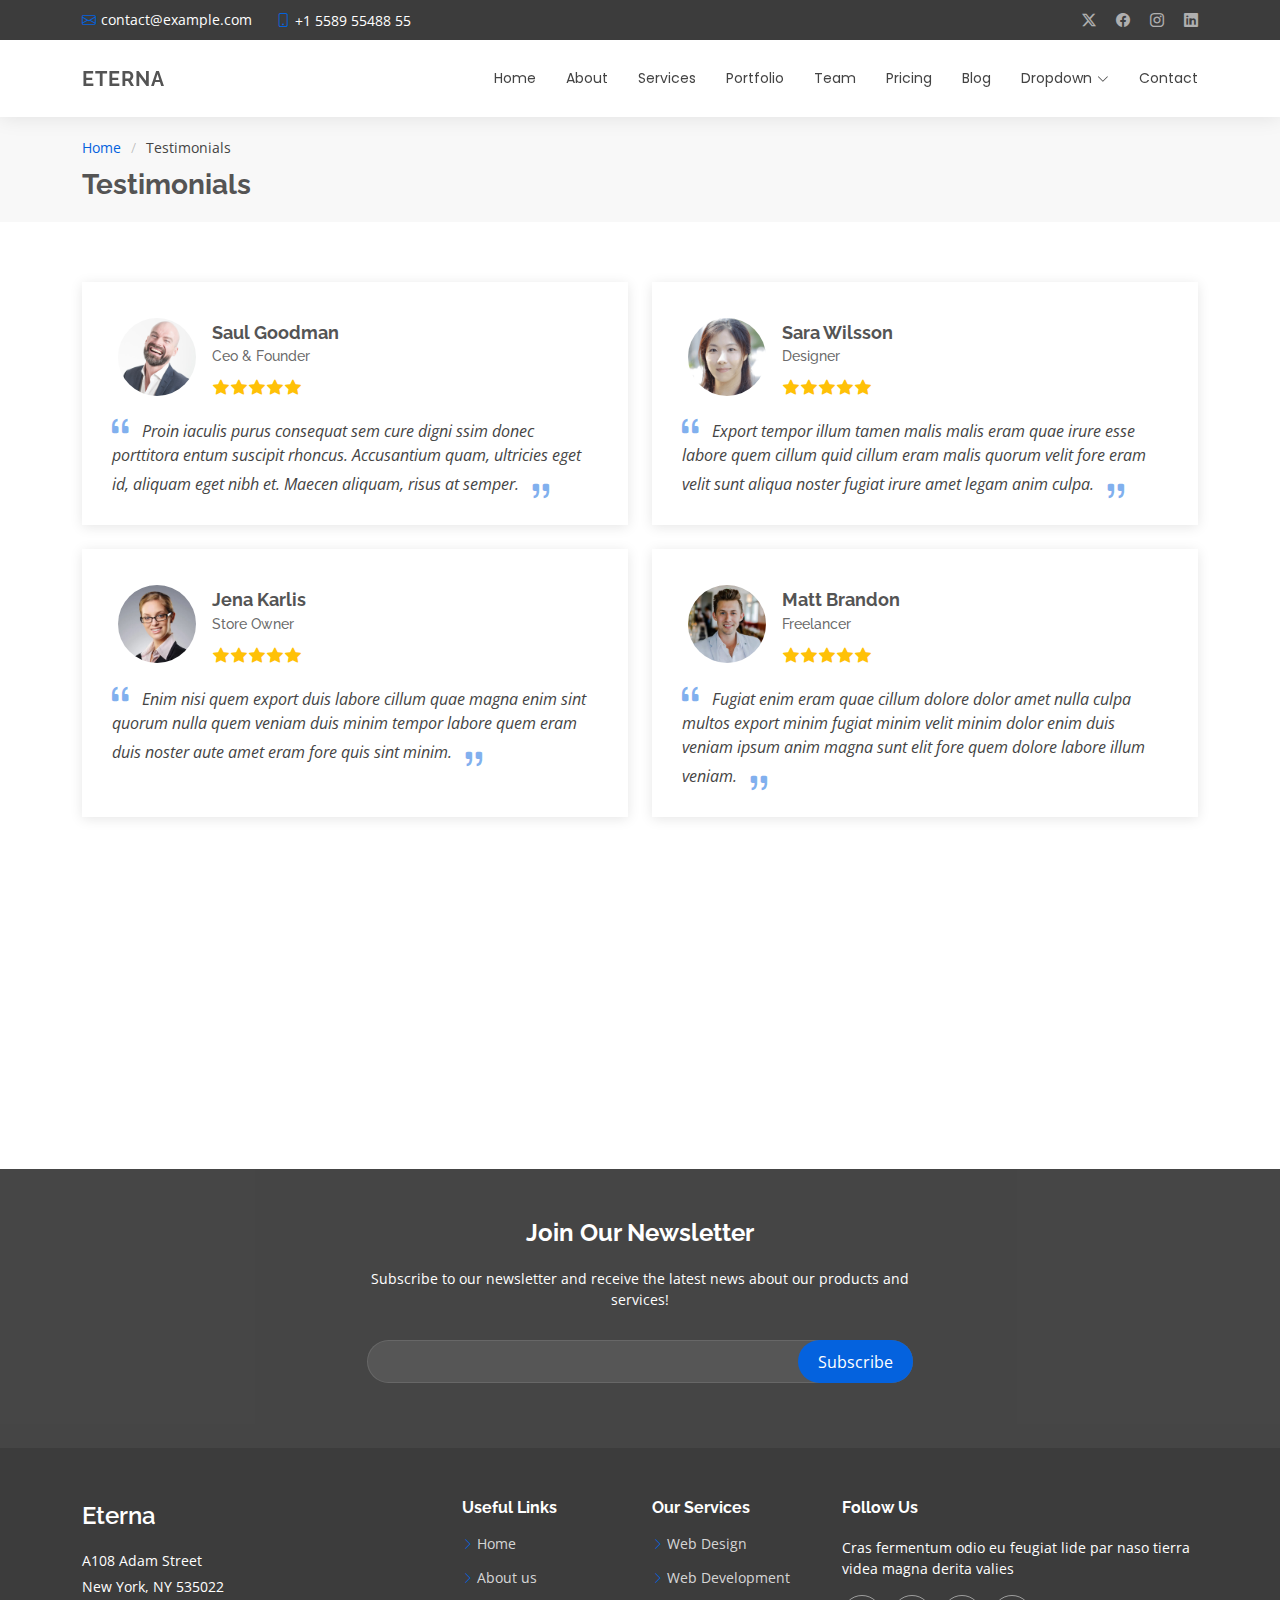
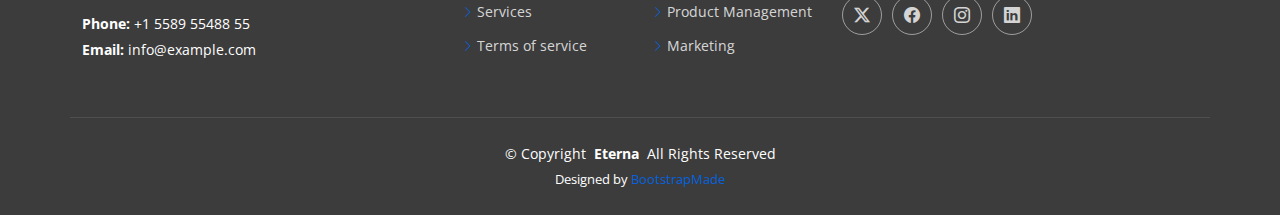
<file: testimonials.html>
<!DOCTYPE html>
<html lang="en">

<head>
  <meta charset="utf-8">
  <meta content="width=device-width, initial-scale=1.0" name="viewport">
  <title>Testimonials - Eterna Bootstrap Template</title>
  <meta name="description" content="">
  <meta name="keywords" content="">

  <!-- Favicons -->
  <link href="assets/img/favicon.png" rel="icon">
  <link href="assets/img/apple-touch-icon.png" rel="apple-touch-icon">

  <!-- Fonts -->
  <link href="https://fonts.googleapis.com" rel="preconnect">
  <link href="https://fonts.gstatic.com" rel="preconnect" crossorigin>
  <link href="https://fonts.googleapis.com/css2?family=Open+Sans:ital,wght@0,300;0,400;0,500;0,600;0,700;0,800;1,300;1,400;1,500;1,600;1,700;1,800&family=Poppins:ital,wght@0,100;0,200;0,300;0,400;0,500;0,600;0,700;0,800;0,900;1,100;1,200;1,300;1,400;1,500;1,600;1,700;1,800;1,900&family=Raleway:ital,wght@0,100;0,200;0,300;0,400;0,500;0,600;0,700;0,800;0,900;1,100;1,200;1,300;1,400;1,500;1,600;1,700;1,800;1,900&display=swap" rel="stylesheet">

  <!-- Vendor CSS Files -->
  <link href="assets/vendor/bootstrap/css/bootstrap.min.css" rel="stylesheet">
  <link href="assets/vendor/bootstrap-icons/bootstrap-icons.css" rel="stylesheet">
  <link href="assets/vendor/aos/aos.css" rel="stylesheet">
  <link href="assets/vendor/swiper/swiper-bundle.min.css" rel="stylesheet">
  <link href="assets/vendor/glightbox/css/glightbox.min.css" rel="stylesheet">

  <!-- Main CSS File -->
  <link href="assets/css/main.css" rel="stylesheet">

  <!-- =======================================================
  * Template Name: Eterna
  * Template URL: https://bootstrapmade.com/eterna-free-multipurpose-bootstrap-template/
  * Updated: Aug 07 2024 with Bootstrap v5.3.3
  * Author: BootstrapMade.com
  * License: https://bootstrapmade.com/license/
  ======================================================== -->
</head>

<body class="testimonials-page">

  <header id="header" class="header sticky-top">

    <div class="topbar d-flex align-items-center dark-background">
      <div class="container d-flex justify-content-center justify-content-md-between">
        <div class="contact-info d-flex align-items-center">
          <i class="bi bi-envelope d-flex align-items-center"><a href="mailto:contact@example.com">contact@example.com</a></i>
          <i class="bi bi-phone d-flex align-items-center ms-4"><span>+1 5589 55488 55</span></i>
        </div>
        <div class="social-links d-none d-md-flex align-items-center">
          <a href="#" class="twitter"><i class="bi bi-twitter-x"></i></a>
          <a href="#" class="facebook"><i class="bi bi-facebook"></i></a>
          <a href="#" class="instagram"><i class="bi bi-instagram"></i></a>
          <a href="#" class="linkedin"><i class="bi bi-linkedin"></i></a>
        </div>
      </div>
    </div><!-- End Top Bar -->

    <div class="branding">

      <div class="container position-relative d-flex align-items-center justify-content-between">
        <a href="index.html" class="logo d-flex align-items-center">
          <!-- Uncomment the line below if you also wish to use an image logo -->
          <!-- <img src="assets/img/logo.png" alt=""> -->
          <h1 class="sitename">Eterna<br></h1>
        </a>

        <nav id="navmenu" class="navmenu">
          <ul>
            <li><a href="index.html">Home</a></li>
            <li><a href="about.html">About</a></li>
            <li><a href="services.html">Services</a></li>
            <li><a href="portfolio.html">Portfolio</a></li>
            <li><a href="team.html">Team</a></li>
            <li><a href="pricing.html">Pricing</a></li>
            <li><a href="blog.html">Blog</a></li>
            <li class="dropdown"><a href="#"><span>Dropdown</span> <i class="bi bi-chevron-down toggle-dropdown"></i></a>
              <ul>
                <li><a href="#">Dropdown 1</a></li>
                <li class="dropdown"><a href="#"><span>Deep Dropdown</span> <i class="bi bi-chevron-down toggle-dropdown"></i></a>
                  <ul>
                    <li><a href="#">Deep Dropdown 1</a></li>
                    <li><a href="#">Deep Dropdown 2</a></li>
                    <li><a href="#">Deep Dropdown 3</a></li>
                    <li><a href="#">Deep Dropdown 4</a></li>
                    <li><a href="#">Deep Dropdown 5</a></li>
                  </ul>
                </li>
                <li><a href="#">Dropdown 2</a></li>
                <li><a href="#">Dropdown 3</a></li>
                <li><a href="#">Dropdown 4</a></li>
              </ul>
            </li>
            <li><a href="contact.html">Contact</a></li>
          </ul>
          <i class="mobile-nav-toggle d-xl-none bi bi-list"></i>
        </nav>

      </div>

    </div>

  </header>

  <main class="main">

    <!-- Page Title -->
    <div class="page-title" data-aos="fade">
      <div class="container">
        <nav class="breadcrumbs">
          <ol>
            <li><a href="index.html">Home</a></li>
            <li class="current">Testimonials</li>
          </ol>
        </nav>
        <h1>Testimonials</h1>
      </div>
    </div><!-- End Page Title -->

    <!-- Testimonials Section -->
    <section id="testimonials" class="testimonials section">

      <div class="container">

        <div class="row gy-4">

          <div class="col-lg-6" data-aos="fade-up" data-aos-delay="100">
            <div class="testimonial-item">
              <img src="assets/img/testimonials/testimonials-1.jpg" class="testimonial-img" alt="">
              <h3>Saul Goodman</h3>
              <h4>Ceo &amp; Founder</h4>
              <div class="stars">
                <i class="bi bi-star-fill"></i><i class="bi bi-star-fill"></i><i class="bi bi-star-fill"></i><i class="bi bi-star-fill"></i><i class="bi bi-star-fill"></i>
              </div>
              <p>
                <i class="bi bi-quote quote-icon-left"></i>
                <span>Proin iaculis purus consequat sem cure digni ssim donec porttitora entum suscipit rhoncus. Accusantium quam, ultricies eget id, aliquam eget nibh et. Maecen aliquam, risus at semper.</span>
                <i class="bi bi-quote quote-icon-right"></i>
              </p>
            </div>
          </div><!-- End testimonial item -->

          <div class="col-lg-6" data-aos="fade-up" data-aos-delay="200">
            <div class="testimonial-item">
              <img src="assets/img/testimonials/testimonials-2.jpg" class="testimonial-img" alt="">
              <h3>Sara Wilsson</h3>
              <h4>Designer</h4>
              <div class="stars">
                <i class="bi bi-star-fill"></i><i class="bi bi-star-fill"></i><i class="bi bi-star-fill"></i><i class="bi bi-star-fill"></i><i class="bi bi-star-fill"></i>
              </div>
              <p>
                <i class="bi bi-quote quote-icon-left"></i>
                <span>Export tempor illum tamen malis malis eram quae irure esse labore quem cillum quid cillum eram malis quorum velit fore eram velit sunt aliqua noster fugiat irure amet legam anim culpa.</span>
                <i class="bi bi-quote quote-icon-right"></i>
              </p>
            </div>
          </div><!-- End testimonial item -->

          <div class="col-lg-6" data-aos="fade-up" data-aos-delay="300">
            <div class="testimonial-item">
              <img src="assets/img/testimonials/testimonials-3.jpg" class="testimonial-img" alt="">
              <h3>Jena Karlis</h3>
              <h4>Store Owner</h4>
              <div class="stars">
                <i class="bi bi-star-fill"></i><i class="bi bi-star-fill"></i><i class="bi bi-star-fill"></i><i class="bi bi-star-fill"></i><i class="bi bi-star-fill"></i>
              </div>
              <p>
                <i class="bi bi-quote quote-icon-left"></i>
                <span>Enim nisi quem export duis labore cillum quae magna enim sint quorum nulla quem veniam duis minim tempor labore quem eram duis noster aute amet eram fore quis sint minim.</span>
                <i class="bi bi-quote quote-icon-right"></i>
              </p>
            </div>
          </div><!-- End testimonial item -->

          <div class="col-lg-6" data-aos="fade-up" data-aos-delay="400">
            <div class="testimonial-item">
              <img src="assets/img/testimonials/testimonials-4.jpg" class="testimonial-img" alt="">
              <h3>Matt Brandon</h3>
              <h4>Freelancer</h4>
              <div class="stars">
                <i class="bi bi-star-fill"></i><i class="bi bi-star-fill"></i><i class="bi bi-star-fill"></i><i class="bi bi-star-fill"></i><i class="bi bi-star-fill"></i>
              </div>
              <p>
                <i class="bi bi-quote quote-icon-left"></i>
                <span>Fugiat enim eram quae cillum dolore dolor amet nulla culpa multos export minim fugiat minim velit minim dolor enim duis veniam ipsum anim magna sunt elit fore quem dolore labore illum veniam.</span>
                <i class="bi bi-quote quote-icon-right"></i>
              </p>
            </div>
          </div><!-- End testimonial item -->

          <div class="col-lg-6" data-aos="fade-up" data-aos-delay="500">
            <div class="testimonial-item">
              <img src="assets/img/testimonials/testimonials-5.jpg" class="testimonial-img" alt="">
              <h3>John Larson</h3>
              <h4>Entrepreneur</h4>
              <div class="stars">
                <i class="bi bi-star-fill"></i><i class="bi bi-star-fill"></i><i class="bi bi-star-fill"></i><i class="bi bi-star-fill"></i><i class="bi bi-star-fill"></i>
              </div>
              <p>
                <i class="bi bi-quote quote-icon-left"></i>
                <span>Quis quorum aliqua sint quem legam fore sunt eram irure aliqua veniam tempor noster veniam enim culpa labore duis sunt culpa nulla illum cillum fugiat legam esse veniam culpa fore nisi cillum quid.</span>
                <i class="bi bi-quote quote-icon-right"></i>
              </p>
            </div>
          </div><!-- End testimonial item -->

          <div class="col-lg-6" data-aos="fade-up" data-aos-delay="600">
            <div class="testimonial-item">
              <img src="assets/img/testimonials/testimonials-6.jpg" class="testimonial-img" alt="">
              <h3>Emily Harison</h3>
              <h4>Store Owner</h4>
              <div class="stars">
                <i class="bi bi-star-fill"></i><i class="bi bi-star-fill"></i><i class="bi bi-star-fill"></i><i class="bi bi-star-fill"></i><i class="bi bi-star-fill"></i>
              </div>
              <p>
                <i class="bi bi-quote quote-icon-left"></i>
                <span>Eius ipsam praesentium dolor quaerat inventore rerum odio. Quos laudantium adipisci eius. Accusamus qui iste cupiditate sed temporibus est aspernatur. Sequi officiis ea et quia quidem.</span>
                <i class="bi bi-quote quote-icon-right"></i>
              </p>
            </div>
          </div><!-- End testimonial item -->

        </div>

      </div>

    </section><!-- /Testimonials Section -->

  </main>

  <footer id="footer" class="footer position-relative dark-background">

    <div class="footer-newsletter">
      <div class="container">
        <div class="row justify-content-center text-center">
          <div class="col-lg-6">
            <h4>Join Our Newsletter</h4>
            <p>Subscribe to our newsletter and receive the latest news about our products and services!</p>
            <form action="forms/newsletter.php" method="post" class="php-email-form">
              <div class="newsletter-form"><input type="email" name="email"><input type="submit" value="Subscribe"></div>
              <div class="loading">Loading</div>
              <div class="error-message"></div>
              <div class="sent-message">Your subscription request has been sent. Thank you!</div>
            </form>
          </div>
        </div>
      </div>
    </div>

    <div class="container footer-top">
      <div class="row gy-4">
        <div class="col-lg-4 col-md-6 footer-about">
          <a href="index.html" class="d-flex align-items-center">
            <span class="sitename">Eterna</span>
          </a>
          <div class="footer-contact pt-3">
            <p>A108 Adam Street</p>
            <p>New York, NY 535022</p>
            <p class="mt-3"><strong>Phone:</strong> <span>+1 5589 55488 55</span></p>
            <p><strong>Email:</strong> <span>info@example.com</span></p>
          </div>
        </div>

        <div class="col-lg-2 col-md-3 footer-links">
          <h4>Useful Links</h4>
          <ul>
            <li><i class="bi bi-chevron-right"></i> <a href="#">Home</a></li>
            <li><i class="bi bi-chevron-right"></i> <a href="#">About us</a></li>
            <li><i class="bi bi-chevron-right"></i> <a href="#">Services</a></li>
            <li><i class="bi bi-chevron-right"></i> <a href="#">Terms of service</a></li>
          </ul>
        </div>

        <div class="col-lg-2 col-md-3 footer-links">
          <h4>Our Services</h4>
          <ul>
            <li><i class="bi bi-chevron-right"></i> <a href="#">Web Design</a></li>
            <li><i class="bi bi-chevron-right"></i> <a href="#">Web Development</a></li>
            <li><i class="bi bi-chevron-right"></i> <a href="#">Product Management</a></li>
            <li><i class="bi bi-chevron-right"></i> <a href="#">Marketing</a></li>
          </ul>
        </div>

        <div class="col-lg-4 col-md-12">
          <h4>Follow Us</h4>
          <p>Cras fermentum odio eu feugiat lide par naso tierra videa magna derita valies</p>
          <div class="social-links d-flex">
            <a href=""><i class="bi bi-twitter-x"></i></a>
            <a href=""><i class="bi bi-facebook"></i></a>
            <a href=""><i class="bi bi-instagram"></i></a>
            <a href=""><i class="bi bi-linkedin"></i></a>
          </div>
        </div>

      </div>
    </div>

    <div class="container copyright text-center mt-4">
      <p>© <span>Copyright</span> <strong class="px-1 sitename">Eterna</strong> <span>All Rights Reserved</span></p>
      <div class="credits">
        <!-- All the links in the footer should remain intact. -->
        <!-- You can delete the links only if you've purchased the pro version. -->
        <!-- Licensing information: https://bootstrapmade.com/license/ -->
        <!-- Purchase the pro version with working PHP/AJAX contact form: [buy-url] -->
        Designed by <a href="https://bootstrapmade.com/">BootstrapMade</a>
      </div>
    </div>

  </footer>

  <!-- Scroll Top -->
  <a href="#" id="scroll-top" class="scroll-top d-flex align-items-center justify-content-center"><i class="bi bi-arrow-up-short"></i></a>

  <!-- Preloader -->
  <div id="preloader"></div>

  <!-- Vendor JS Files -->
  <script src="assets/vendor/bootstrap/js/bootstrap.bundle.min.js"></script>
  <script src="assets/vendor/php-email-form/validate.js"></script>
  <script src="assets/vendor/aos/aos.js"></script>
  <script src="assets/vendor/swiper/swiper-bundle.min.js"></script>
  <script src="assets/vendor/purecounter/purecounter_vanilla.js"></script>
  <script src="assets/vendor/waypoints/noframework.waypoints.js"></script>
  <script src="assets/vendor/glightbox/js/glightbox.min.js"></script>
  <script src="assets/vendor/imagesloaded/imagesloaded.pkgd.min.js"></script>
  <script src="assets/vendor/isotope-layout/isotope.pkgd.min.js"></script>

  <!-- Main JS File -->
  <script src="assets/js/main.js"></script>

</body>

</html>
</file>
<file: assets/css/main.css>
/**
* Template Name: Eterna
* Template URL: https://bootstrapmade.com/eterna-free-multipurpose-bootstrap-template/
* Updated: Aug 07 2024 with Bootstrap v5.3.3
* Author: BootstrapMade.com
* License: https://bootstrapmade.com/license/
*/

/*--------------------------------------------------------------
# Font & Color Variables
# Help: https://bootstrapmade.com/color-system/
--------------------------------------------------------------*/
/* Fonts */
:root {
  --default-font: "Open Sans",  system-ui, -apple-system, "Segoe UI", Roboto, "Helvetica Neue", Arial, "Noto Sans", "Liberation Sans", sans-serif, "Apple Color Emoji", "Segoe UI Emoji", "Segoe UI Symbol", "Noto Color Emoji";
  --heading-font: "Raleway",  sans-serif;
  --nav-font: "Poppins",  sans-serif;
}

/* Global Colors - The following color variables are used throughout the website. Updating them here will change the color scheme of the entire website */
:root { 
  --background-color: #ffffff; /* Background color for the entire website, including individual sections */
  --default-color: #444444; /* Default color used for the majority of the text content across the entire website */
  --heading-color: #545454; /* Color for headings, subheadings and title throughout the website */
  --accent-color: #0462de; /* Accent color that represents your brand on the website. It's used for buttons, links, and other elements that need to stand out */
  --surface-color: #ffffff; /* The surface color is used as a background of boxed elements within sections, such as cards, icon boxes, or other elements that require a visual separation from the global background. */
  --contrast-color: #ffffff; /* Contrast color for text, ensuring readability against backgrounds of accent, heading, or default colors. */
}

/* Nav Menu Colors - The following color variables are used specifically for the navigation menu. They are separate from the global colors to allow for more customization options */
:root {
  --nav-color: #444444;  /* The default color of the main navmenu links */
  --nav-hover-color: #0462de; /* Applied to main navmenu links when they are hovered over or active */
  --nav-mobile-background-color: #ffffff; /* Used as the background color for mobile navigation menu */
  --nav-dropdown-background-color: #ffffff; /* Used as the background color for dropdown items that appear when hovering over primary navigation items */
  --nav-dropdown-color: #444444; /* Used for navigation links of the dropdown items in the navigation menu. */
  --nav-dropdown-hover-color: #0462de; /* Similar to --nav-hover-color, this color is applied to dropdown navigation links when they are hovered over. */
}

/* Color Presets - These classes override global colors when applied to any section or element, providing reuse of the sam color scheme. */

.light-background {
  --background-color: #f9f9f9;
  --surface-color: #ffffff;
}

.dark-background {
  --background-color: #3c3c3c;
  --default-color: #ffffff;
  --heading-color: #ffffff;
  --surface-color: #565656;
  --contrast-color: #ffffff;
}

/* Smooth scroll */
:root {
  scroll-behavior: smooth;
}

/*--------------------------------------------------------------
# General Styling & Shared Classes
--------------------------------------------------------------*/
body {
  color: var(--default-color);
  background-color: var(--background-color);
  font-family: var(--default-font);
}

a {
  color: var(--accent-color);
  text-decoration: none;
  transition: 0.3s;
}

a:hover {
  color: color-mix(in srgb, var(--accent-color), transparent 5%);
  text-decoration: none;
}

h1,
h2,
h3,
h4,
h5,
h6 {
  color: var(--heading-color);
  font-family: var(--heading-font);
}

/* PHP Email Form Messages
------------------------------*/
.php-email-form .error-message {
  display: none;
  background: #df1529;
  color: #ffffff;
  text-align: left;
  padding: 15px;
  margin-bottom: 24px;
  font-weight: 600;
}

.php-email-form .sent-message {
  display: none;
  color: #ffffff;
  background: #059652;
  text-align: center;
  padding: 15px;
  margin-bottom: 24px;
  font-weight: 600;
}

.php-email-form .loading {
  display: none;
  background: var(--surface-color);
  text-align: center;
  padding: 15px;
  margin-bottom: 24px;
}

.php-email-form .loading:before {
  content: "";
  display: inline-block;
  border-radius: 50%;
  width: 24px;
  height: 24px;
  margin: 0 10px -6px 0;
  border: 3px solid var(--accent-color);
  border-top-color: var(--surface-color);
  animation: php-email-form-loading 1s linear infinite;
}

@keyframes php-email-form-loading {
  0% {
    transform: rotate(0deg);
  }

  100% {
    transform: rotate(360deg);
  }
}

/*--------------------------------------------------------------
# Global Header
--------------------------------------------------------------*/
.header {
  background-color: var(--background-color);
  color: var(--default-color);
  transition: all 0.5s;
  z-index: 997;
  box-shadow: 0px 0px 20px 0px rgba(0, 0, 0, 0.1);
}

.header .topbar {
  background-color: var(--background-color);
  height: 40px;
  padding: 0;
  font-size: 14px;
  transition: all 0.5s;
}

.header .topbar .contact-info i {
  font-style: normal;
  color: var(--accent-color);
}

.header .topbar .contact-info i a,
.header .topbar .contact-info i span {
  padding-left: 5px;
  color: var(--default-color);
}

@media (max-width: 575px) {

  .header .topbar .contact-info i a,
  .header .topbar .contact-info i span {
    font-size: 13px;
  }
}

.header .topbar .contact-info i a {
  line-height: 0;
  transition: 0.3s;
  color: var(--default-color);
}

.header .topbar .contact-info i a:hover {
  color: var(--accent-color);
  text-decoration: underline;
}

.header .topbar .social-links a {
  color: color-mix(in srgb, var(--default-color), transparent 40%);
  line-height: 0;
  transition: 0.3s;
  margin-left: 20px;
}

.header .topbar .social-links a:hover {
  color: var(--accent-color);
}

.header .branding {
  padding: 10px 0;
}

.header .logo {
  line-height: 1;
}

.header .logo img {
  max-height: 60px;
  margin-right: 8px;
}

.header .logo h1 {
  font-size: 20px;
  margin: 11px 0;
  line-height: 1;
  font-weight: 700;
  letter-spacing: 1px;
  text-transform: uppercase;
}

/*--------------------------------------------------------------
# Navigation Menu
--------------------------------------------------------------*/
/* Navmenu - Desktop */
@media (min-width: 1200px) {
  .navmenu {
    padding: 0;
  }

  .navmenu ul {
    margin: 0;
    padding: 0;
    display: flex;
    list-style: none;
    align-items: center;
  }

  .navmenu li {
    position: relative;
  }

  .navmenu a,
  .navmenu a:focus {
    color: var(--nav-color);
    padding: 18px 15px;
    font-size: 14px;
    font-family: var(--nav-font);
    font-weight: 400;
    display: flex;
    align-items: center;
    justify-content: space-between;
    white-space: nowrap;
    transition: 0.3s;
  }

  .navmenu a i,
  .navmenu a:focus i {
    font-size: 12px;
    line-height: 0;
    margin-left: 5px;
    transition: 0.3s;
  }

  .navmenu li:last-child a {
    padding-right: 0;
  }

  .navmenu li:hover>a,
  .navmenu .active,
  .navmenu .active:focus {
    color: var(--nav-hover-color);
  }

  .navmenu .dropdown ul {
    margin: 0;
    padding: 10px 0;
    background: var(--nav-dropdown-background-color);
    display: block;
    position: absolute;
    visibility: hidden;
    left: 14px;
    top: 130%;
    opacity: 0;
    transition: 0.3s;
    border-radius: 4px;
    z-index: 99;
    box-shadow: 0px 0px 30px rgba(0, 0, 0, 0.1);
  }

  .navmenu .dropdown ul li {
    min-width: 200px;
  }

  .navmenu .dropdown ul a {
    padding: 10px 20px;
    font-size: 15px;
    text-transform: none;
    color: var(--nav-dropdown-color);
  }

  .navmenu .dropdown ul a i {
    font-size: 12px;
  }

  .navmenu .dropdown ul a:hover,
  .navmenu .dropdown ul .active:hover,
  .navmenu .dropdown ul li:hover>a {
    color: var(--nav-dropdown-hover-color);
  }

  .navmenu .dropdown:hover>ul {
    opacity: 1;
    top: 100%;
    visibility: visible;
  }

  .navmenu .dropdown .dropdown ul {
    top: 0;
    left: -90%;
    visibility: hidden;
  }

  .navmenu .dropdown .dropdown:hover>ul {
    opacity: 1;
    top: 0;
    left: -100%;
    visibility: visible;
  }
}

/* Navmenu - Mobile */
@media (max-width: 1199px) {
  .mobile-nav-toggle {
    color: var(--nav-color);
    font-size: 28px;
    line-height: 0;
    margin-right: 10px;
    cursor: pointer;
    transition: color 0.3s;
  }

  .navmenu {
    padding: 0;
    z-index: 9997;
  }

  .navmenu ul {
    display: none;
    list-style: none;
    position: absolute;
    inset: 60px 20px 20px 20px;
    padding: 10px 0;
    margin: 0;
    border-radius: 6px;
    background-color: var(--nav-mobile-background-color);
    border: 1px solid color-mix(in srgb, var(--default-color), transparent 90%);
    box-shadow: none;
    overflow-y: auto;
    transition: 0.3s;
    z-index: 9998;
  }

  .navmenu a,
  .navmenu a:focus {
    color: var(--nav-dropdown-color);
    padding: 10px 20px;
    font-family: var(--nav-font);
    font-size: 17px;
    font-weight: 500;
    display: flex;
    align-items: center;
    justify-content: space-between;
    white-space: nowrap;
    transition: 0.3s;
  }

  .navmenu a i,
  .navmenu a:focus i {
    font-size: 12px;
    line-height: 0;
    margin-left: 5px;
    width: 30px;
    height: 30px;
    display: flex;
    align-items: center;
    justify-content: center;
    border-radius: 50%;
    transition: 0.3s;
    background-color: color-mix(in srgb, var(--accent-color), transparent 90%);
  }

  .navmenu a i:hover,
  .navmenu a:focus i:hover {
    background-color: var(--accent-color);
    color: var(--contrast-color);
  }

  .navmenu a:hover,
  .navmenu .active,
  .navmenu .active:focus {
    color: var(--nav-dropdown-hover-color);
  }

  .navmenu .active i,
  .navmenu .active:focus i {
    background-color: var(--accent-color);
    color: var(--contrast-color);
    transform: rotate(180deg);
  }

  .navmenu .dropdown ul {
    position: static;
    display: none;
    z-index: 99;
    padding: 10px 0;
    margin: 10px 20px;
    background-color: var(--nav-dropdown-background-color);
    transition: all 0.5s ease-in-out;
  }

  .navmenu .dropdown ul ul {
    background-color: rgba(33, 37, 41, 0.1);
  }

  .navmenu .dropdown>.dropdown-active {
    display: block;
    background-color: rgba(33, 37, 41, 0.03);
  }

  .mobile-nav-active {
    overflow: hidden;
  }

  .mobile-nav-active .mobile-nav-toggle {
    color: #fff;
    position: absolute;
    font-size: 32px;
    top: 15px;
    right: 15px;
    margin-right: 0;
    z-index: 9999;
  }

  .mobile-nav-active .navmenu {
    position: fixed;
    overflow: hidden;
    inset: 0;
    background: rgba(33, 37, 41, 0.8);
    transition: 0.3s;
  }

  .mobile-nav-active .navmenu>ul {
    display: block;
  }
}

/*--------------------------------------------------------------
# Global Footer
--------------------------------------------------------------*/
.footer {
  color: var(--default-color);
  background-color: var(--background-color);
  font-size: 14px;
  position: relative;
}

.footer .footer-newsletter {
  background-color: color-mix(in srgb, var(--default-color), transparent 95%);
  padding: 50px 0;
}

.footer .footer-newsletter h4 {
  font-size: 24px;
}

.footer .footer-newsletter .newsletter-form {
  margin-top: 30px;
  margin-bottom: 15px;
  padding: 6px 8px;
  position: relative;
  background-color: var(--surface-color);
  border: 1px solid color-mix(in srgb, var(--default-color), transparent 90%);
  display: flex;
  transition: 0.3s;
  border-radius: 50px;
}

.footer .footer-newsletter .newsletter-form:focus-within {
  border-color: var(--accent-color);
}

.footer .footer-newsletter .newsletter-form input[type=email] {
  border: 0;
  padding: 4px 8px;
  width: 100%;
  background-color: var(--surface-color);
  color: var(--background-color);
}

.footer .footer-newsletter .newsletter-form input[type=email]:focus-visible {
  outline: none;
}

.footer .footer-newsletter .newsletter-form input[type=submit] {
  border: 0;
  font-size: 16px;
  padding: 0 20px;
  margin: -7px -9px -7px 0;
  background: var(--accent-color);
  color: var(--contrast-color);
  transition: 0.3s;
  border-radius: 50px;
}

.footer .footer-newsletter .newsletter-form input[type=submit]:hover {
  background: color-mix(in srgb, var(--accent-color), transparent 20%);
}

.footer .footer-top {
  padding-top: 50px;
}

.footer .social-links a {
  display: flex;
  align-items: center;
  justify-content: center;
  width: 40px;
  height: 40px;
  border-radius: 50%;
  border: 1px solid color-mix(in srgb, var(--default-color), transparent 50%);
  font-size: 16px;
  color: color-mix(in srgb, var(--default-color), transparent 20%);
  margin-right: 10px;
  transition: 0.3s;
}

.footer .social-links a:hover {
  color: var(--accent-color);
  border-color: var(--accent-color);
}

.footer h4 {
  font-size: 16px;
  font-weight: bold;
  position: relative;
  padding-bottom: 12px;
}

.footer .footer-links {
  margin-bottom: 30px;
}

.footer .footer-links ul {
  list-style: none;
  padding: 0;
  margin: 0;
}

.footer .footer-links ul i {
  margin-right: 3px;
  font-size: 12px;
  line-height: 0;
  color: var(--accent-color);
}

.footer .footer-links ul li {
  padding: 10px 0;
  display: flex;
  align-items: center;
}

.footer .footer-links ul li:first-child {
  padding-top: 0;
}

.footer .footer-links ul a {
  display: inline-block;
  color: color-mix(in srgb, var(--default-color), transparent 20%);
  line-height: 1;
}

.footer .footer-links ul a:hover {
  color: var(--accent-color);
}

.footer .footer-about a {
  color: var(--heading-color);
  font-size: 24px;
  font-weight: 600;
  font-family: var(--heading-font);
}

.footer .footer-contact p {
  margin-bottom: 5px;
}

.footer .copyright {
  padding-top: 25px;
  padding-bottom: 25px;
  border-top: 1px solid color-mix(in srgb, var(--default-color), transparent 90%);
}

.footer .copyright p {
  margin-bottom: 0;
}

.footer .credits {
  margin-top: 6px;
  font-size: 13px;
}

/*--------------------------------------------------------------
# Preloader
--------------------------------------------------------------*/
#preloader {
  position: fixed;
  inset: 0;
  z-index: 999999;
  overflow: hidden;
  background: var(--background-color);
  transition: all 0.6s ease-out;
}

#preloader:before {
  content: "";
  position: fixed;
  top: calc(50% - 30px);
  left: calc(50% - 30px);
  border: 6px solid #ffffff;
  border-color: var(--accent-color) transparent var(--accent-color) transparent;
  border-radius: 50%;
  width: 60px;
  height: 60px;
  animation: animate-preloader 1.5s linear infinite;
}

@keyframes animate-preloader {
  0% {
    transform: rotate(0deg);
  }

  100% {
    transform: rotate(360deg);
  }
}

/*--------------------------------------------------------------
# Scroll Top Button
--------------------------------------------------------------*/
.scroll-top {
  position: fixed;
  visibility: hidden;
  opacity: 0;
  right: 15px;
  bottom: 15px;
  z-index: 99999;
  background-color: var(--accent-color);
  width: 40px;
  height: 40px;
  border-radius: 4px;
  transition: all 0.4s;
}

.scroll-top i {
  font-size: 24px;
  color: var(--contrast-color);
  line-height: 0;
}

.scroll-top:hover {
  background-color: color-mix(in srgb, var(--accent-color), transparent 20%);
  color: var(--contrast-color);
}

.scroll-top.active {
  visibility: visible;
  opacity: 1;
}

/*--------------------------------------------------------------
# Disable aos animation delay on mobile devices
--------------------------------------------------------------*/
@media screen and (max-width: 768px) {
  [data-aos-delay] {
    transition-delay: 0 !important;
  }
}

/*--------------------------------------------------------------
# Global Page Titles & Breadcrumbs
--------------------------------------------------------------*/
.page-title {
  --background-color: color-mix(in srgb, var(--default-color), transparent 96%);
  color: var(--default-color);
  background-color: var(--background-color);
  padding: 20px 0;
  position: relative;
}

.page-title h1 {
  font-size: 28px;
  font-weight: 700;
  margin: 0;
}

.page-title .breadcrumbs ol {
  display: flex;
  flex-wrap: wrap;
  list-style: none;
  padding: 0 0 10px 0;
  margin: 0;
  font-size: 14px;
}

.page-title .breadcrumbs ol li+li {
  padding-left: 10px;
}

.page-title .breadcrumbs ol li+li::before {
  content: "/";
  display: inline-block;
  padding-right: 10px;
  color: color-mix(in srgb, var(--default-color), transparent 70%);
}

/*--------------------------------------------------------------
# Global Sections
--------------------------------------------------------------*/
section,
.section {
  color: var(--default-color);
  background-color: var(--background-color);
  padding: 60px 0;
  scroll-margin-top: 100px;
  overflow: clip;
}

@media (max-width: 1199px) {

  section,
  .section {
    scroll-margin-top: 66px;
  }
}

/*--------------------------------------------------------------
# Global Section Titles
--------------------------------------------------------------*/
.section-title {
  text-align: center;
  padding-bottom: 60px;
  position: relative;
}

.section-title h2 {
  font-size: 32px;
  font-weight: 700;
  margin-bottom: 20px;
  padding-bottom: 20px;
  position: relative;
}

.section-title h2:after {
  content: "";
  position: absolute;
  display: block;
  width: 50px;
  height: 3px;
  background: var(--accent-color);
  left: 0;
  right: 0;
  bottom: 0;
  margin: auto;
}

.section-title p {
  margin-bottom: 0;
}

/*--------------------------------------------------------------
# Hero Section
--------------------------------------------------------------*/
.hero {
  padding: 0;
}

.hero .carousel {
  width: 100%;
  min-height: 70vh;
  padding: 0;
  margin: 0;
  background-color: var(--background-color);
  position: relative;
  z-index: 1;
  overflow: hidden;
}

@media (max-height: 400px) {
  .hero .carousel {
    min-height: 100vh;
  }
}

.hero img {
  position: absolute;
  inset: 0;
  display: block;
  width: 100%;
  height: 100%;
  object-fit: cover;
  z-index: 1;
}

@media (max-width: 768px) {
  .hero  {
    padding-top: 1px; 
  }
}


.hero .carousel-item {
  position: absolute;
  inset: 0;
  background-size: cover;
  background-position: center;
  background-repeat: no-repeat;
  overflow: hidden;
}

.hero .carousel-item:before {
  content: "";
  background: color-mix(in srgb, var(--background-color), transparent 20%);
  position: absolute;
  inset: 0;
  z-index: 2;
}

.hero .carousel-item::before {
  content: "";
  background-color: color-mix(in srgb, var(--background-color), transparent 20%);
  position: absolute;
  inset: 0;
}

.hero .carousel-container {
  position: absolute;
  inset: 90px 64px 64px 64px;
  display: flex;
  justify-content: center;
  align-items: center;
  flex-direction: column;
  z-index: 3;
  text-align: center;
  left: 50%;
  top: 50%;
  transform: translate(-50%, -40%);
  width: 90%;
}

.hero .carousel-item h2 {
  margin-bottom: 30px;
  font-size: 24px;
  font-weight: 700;
  animation: fadeInDown 1s both;
}

.hero .carousel-item h2 span {
  color: var(--accent-color);
}

@media (min-width: 1024px) {
  .hero .carousel-item h2 {
    font-size: 48px;
  }
}

.hero .carousel-item p {
  animation: fadeInDown 1s both 0.2s;
  font-size: 16px;
  margin-bottom: 10px;
}

@media (min-width: 1024px) {

  .hero h2,
  .hero p {
    max-width: 60%;
  }
}

.hero .btn-get-started {
  color: var(--contrast-color);
  background: var(--accent-color);
  font-family: var(--heading-font);
  font-weight: 500;
  font-size: 14px;
  letter-spacing: 1px;
  display: inline-block;
  border-radius: 50px;
  transition: 0.5s;
  margin: 10px;
  font-size: 14px;
  padding: 8px 20px;
  animation: fadeInUp 1s both 0.4s;
}

.hero .btn-get-started:hover {
  background: color-mix(in srgb, var(--accent-color), transparent 20%);
}

.hero .carousel-control-prev,
.hero .carousel-control-next {
  width: 15%;
  transition: 0.3s;
  opacity: 0.4;
}

.hero .carousel-control-prev:focus,
.hero .carousel-control-next:focus {
  opacity: 0.5;
}

.hero .carousel-control-prev:hover,
.hero .carousel-control-next:hover {
  opacity: 0.9;
}

@media (min-width: 1024px) {

  .hero .carousel-control-prev,
  .hero .carousel-control-next {
    width: 5%;
  }
}

.hero .carousel-control-next-icon,
.hero .carousel-control-prev-icon {
  background: none;
  color: var(--default-color);
  font-size: 48px;
  line-height: 1;
}

.hero .carousel-indicators li {
  list-style-type: none;
  cursor: pointer;
  background: var(--accent-color);
  overflow: hidden;
  border: 0;
  width: 12px;
  height: 12px;
  border-radius: 50px;
  margin-bottom: 180px;
  opacity: 0.2;
}

.hero .carousel-indicators li.active {
  opacity: 1;
}

@media (max-height: 768px),
(max-width: 1024px) {
  .hero .carousel-indicators li {
    margin-bottom: 20px;
  }
}

.hero .featured {
  margin-top: -150px;
  padding-top: 30px;
  padding-bottom: 30px;
  position: relative;
  z-index: 2;
}

@media (max-height: 768px),
(max-width: 1024px) {
  .hero .featured {
    margin-top: 0;
  }
}

.hero .featured-item {
  background-color: var(--surface-color);
  box-shadow: 0px 0 25px 0 rgba(0, 0, 0, 0.1);
  padding: 40px 30px;
  transition: all 0.3s ease-in-out;
  height: 100%;
  width: 100%;
  z-index: 1;
}

.hero .featured-item:before {
  content: "";
  position: absolute;
  background: var(--accent-color);
  inset: 100% 0 0 0;
  transition: all 0.3s;
  z-index: -1;
}

.hero .featured-item .icon {
  margin-bottom: 10px;
}

.hero .featured-item .icon i {
  color: var(--accent-color);
  font-size: 36px;
  transition: ease-in-out 0.3s;
}

.hero .featured-item h4 {
  font-weight: 700;
  margin-bottom: 15px;
  font-size: 20px;
}

.hero .featured-item h4 a {
  color: var(--heading-color);
  transition: ease-in-out 0.3s;
}

.hero .featured-item p {
  line-height: 24px;
  font-size: 14px;
  margin-bottom: 0;
  transition: ease-in-out 0.3s;
}

.hero .featured-item:hover h4 a,
.hero .featured-item:hover .icon i,
.hero .featured-item:hover p {
  color: var(--contrast-color);
}

.hero .featured-item:hover:before {
  background: var(--accent-color);
  inset: 0;
  border-radius: 0px;
}

@keyframes fadeInUp {
  from {
    opacity: 0;
    transform: translate3d(0, 100%, 0);
  }

  to {
    opacity: 1;
    transform: translate3d(0, 0, 0);
  }
}

@keyframes fadeInDown {
  from {
    opacity: 0;
    transform: translate3d(0, -100%, 0);
  }

  to {
    opacity: 1;
    transform: translate3d(0, 0, 0);
  }
}

/*--------------------------------------------------------------
# About Section
--------------------------------------------------------------*/
.about .nav-pills {
  border-bottom: 1px solid color-mix(in srgb, var(--default-color), transparent 85%);
}

.about .nav-pills li+li {
  margin-left: 40px;
}

.about .nav-link {
  background: none;
  font-size: 18px;
  font-weight: 400;
  color: var(--default-color);
  padding: 12px 0;
  margin-bottom: -2px;
  border-radius: 0;
}

.about .nav-link.active {
  color: var(--accent-color);
  background: none;
  border-bottom: 3px solid var(--accent-color);
}

@media (max-width: 575px) {
  .about .nav-link {
    font-size: 16px;
  }
}

.about .tab-content h4 {
  font-size: 18px;
  margin: 0;
  font-weight: 700;
  color: var(--default-color);
}

.about .tab-content i {
  font-size: 22px;
  line-height: 0;
  margin-right: 8px;
  color: var(--accent-color);
}

.about .content h3 {
  font-size: 1.75rem;
  font-weight: 700;
}

.about .content .fst-italic {
  color: color-mix(in srgb, var(--default-color), transparent 40%);
}

.about .content ul {
  list-style: none;
  padding: 0;
}

.about .content ul li {
  padding: 10px 0 0 0;
  display: flex;
}

.about .content ul i {
  color: var(--accent-color);
  margin-right: 0.5rem;
  line-height: 1.2;
  font-size: 1.25rem;
}

.about .content p:last-child {
  margin-bottom: 0;
}

/*--------------------------------------------------------------
# Services Section
--------------------------------------------------------------*/
.services .service-item {
  background-color: var(--surface-color);
  text-align: center;
  border: 1px solid color-mix(in srgb, var(--default-color), transparent 85%);
  padding: 80px 20px;
  transition: all ease-in-out 0.3s;
  height: 100%;
}

.services .service-item .icon {
  margin: 0 auto;
  width: 64px;
  height: 64px;
  background: var(--accent-color);
  border-radius: 4px;
  display: flex;
  align-items: center;
  justify-content: center;
  margin-bottom: 20px;
  transition: 0.3s;
  transform-style: preserve-3d;
}

.services .service-item .icon i {
  color: var(--contrast-color);
  font-size: 28px;
  transition: ease-in-out 0.3s;
}

.services .service-item .icon::before {
  position: absolute;
  content: "";
  left: -8px;
  top: -8px;
  height: 100%;
  width: 100%;
  background: color-mix(in srgb, var(--accent-color), transparent 80%);
  border-radius: 5px;
  transition: all 0.3s ease-out 0s;
  transform: translateZ(-1px);
}

.services .service-item h3 {
  font-weight: 700;
  margin: 10px 0 15px 0;
  font-size: 22px;
}

.services .service-item p {
  line-height: 24px;
  font-size: 14px;
  margin-bottom: 0;
}

.services .service-item:hover {
  background: var(--accent-color);
  border-color: var(--accent-color);
}

.services .service-item:hover .icon {
  background: var(--surface-color);
}

.services .service-item:hover .icon i {
  color: var(--accent-color);
}

.services .service-item:hover .icon::before {
  background: color-mix(in srgb, var(--background-color), transparent 70%);
}

.services .service-item:hover h3,
.services .service-item:hover p {
  color: var(--contrast-color);
}

/*--------------------------------------------------------------
# Clients Section
--------------------------------------------------------------*/
.clients .swiper-slide img {
  opacity: 0.5;
  transition: 0.3s;
  filter: grayscale(100);
}

.clients .swiper-slide img:hover {
  filter: none;
  opacity: 1;
}

.clients .swiper-wrapper {
  height: auto;
}

.clients .swiper-pagination {
  margin-top: 20px;
  position: relative;
}

.clients .swiper-pagination .swiper-pagination-bullet {
  width: 12px;
  height: 12px;
  opacity: 1;
  background-color: color-mix(in srgb, var(--default-color), transparent 80%);
}

.clients .swiper-pagination .swiper-pagination-bullet-active {
  background-color: var(--accent-color);
}

/*--------------------------------------------------------------
# Stats Section
--------------------------------------------------------------*/
.stats .stats-item {
  padding: 30px;
  width: 100%;
}

.stats .stats-item i {
  color: var(--accent-color);
  display: block;
  font-size: 44px;
  float: left;
  line-height: 0;
}

.stats .stats-item .purecounter {
  color: var(--heading-color);
  font-size: 48px;
  line-height: 40px;
  display: block;
  font-weight: 700;
  margin-left: 60px;
}

.stats .stats-item p {
  color: color-mix(in srgb, var(--default-color), transparent 40%);
  padding: 15px 0 0 0;
  margin: 0 0 0 60px;
  font-family: var(--heading-font);
  font-size: 14px;
}

/*--------------------------------------------------------------
# Testimonials Section
--------------------------------------------------------------*/
.testimonials .testimonial-item {
  background-color: var(--surface-color);
  box-shadow: 0px 2px 12px rgba(0, 0, 0, 0.1);
  padding: 30px;
  position: relative;
  height: 100%;
}

.testimonials .testimonial-item .testimonial-img {
  width: 90px;
  border-radius: 50px;
  border: 6px solid var(--background-color);
  float: left;
  margin: 0 10px 0 0;
}

.testimonials .testimonial-item h3 {
  font-size: 18px;
  font-weight: bold;
  margin: 10px 0 5px 0;
}

.testimonials .testimonial-item h4 {
  font-size: 14px;
  color: color-mix(in srgb, var(--default-color), transparent 20%);
  margin: 0;
}

.testimonials .testimonial-item .stars {
  margin: 10px 0;
}

.testimonials .testimonial-item .stars i {
  color: #ffc107;
  margin: 0 1px;
}

.testimonials .testimonial-item .quote-icon-left,
.testimonials .testimonial-item .quote-icon-right {
  color: color-mix(in srgb, var(--accent-color), transparent 50%);
  font-size: 26px;
  line-height: 0;
}

.testimonials .testimonial-item .quote-icon-left {
  display: inline-block;
  left: -5px;
  position: relative;
}

.testimonials .testimonial-item .quote-icon-right {
  display: inline-block;
  right: -5px;
  position: relative;
  top: 10px;
  transform: scale(-1, -1);
}

.testimonials .testimonial-item p {
  font-style: italic;
  margin: 15px 0 0 0;
  padding: 0;
}

/*--------------------------------------------------------------
# Skills Section
--------------------------------------------------------------*/
.skills .content h3 {
  font-size: 2rem;
  font-weight: 700;
}

.skills .content p {
  color: color-mix(in srgb, var(--default-color), transparent 30%);
}

.skills .content p:last-child {
  margin-bottom: 0;
}

.skills .content ul {
  list-style: none;
  padding: 0;
}

.skills .content ul li {
  padding-bottom: 10px;
}

.skills .progress {
  height: 60px;
  display: block;
  background: none;
  border-radius: 0;
}

.skills .progress .skill {
  color: var(--default-color);
  padding: 0;
  margin: 0 0 6px 0;
  text-transform: uppercase;
  display: block;
  font-weight: 600;
  font-family: var(--heading-font);
}

.skills .progress .skill .val {
  float: right;
  font-style: normal;
}

.skills .progress-bar-wrap {
  background: color-mix(in srgb, var(--default-color), transparent 90%);
  height: 10px;
}

.skills .progress-bar {
  width: 1px;
  height: 10px;
  transition: 0.9s;
  background-color: var(--accent-color);
}

/*--------------------------------------------------------------
# Portfolio Section
--------------------------------------------------------------*/
.portfolio .portfolio-filters {
  padding: 0;
  margin: 0 auto 20px auto;
  list-style: none;
  text-align: center;
}

.portfolio .portfolio-filters li {
  cursor: pointer;
  display: inline-block;
  padding: 0;
  font-size: 18px;
  font-weight: 500;
  margin: 0 10px;
  line-height: 1;
  margin-bottom: 5px;
  transition: all 0.3s ease-in-out;
}

.portfolio .portfolio-filters li:hover,
.portfolio .portfolio-filters li.filter-active {
  color: var(--accent-color);
}

.portfolio .portfolio-filters li:first-child {
  margin-left: 0;
}

.portfolio .portfolio-filters li:last-child {
  margin-right: 0;
}

@media (max-width: 575px) {
  .portfolio .portfolio-filters li {
    font-size: 14px;
    margin: 0 5px;
  }
}

.portfolio .portfolio-content {
  position: relative;
  overflow: hidden;
}

.portfolio .portfolio-content img {
  transition: 0.3s;
}

.portfolio .portfolio-content .portfolio-info {
  opacity: 0;
  position: absolute;
  inset: 0;
  z-index: 3;
  transition: all ease-in-out 0.3s;
  background: rgba(0, 0, 0, 0.6);
  padding: 15px;
}

.portfolio .portfolio-content .portfolio-info h4 {
  font-size: 14px;
  padding: 5px 10px;
  font-weight: 400;
  color: #ffffff;
  display: inline-block;
  background-color: var(--accent-color);
}

.portfolio .portfolio-content .portfolio-info p {
  position: absolute;
  bottom: 10px;
  text-align: center;
  display: inline-block;
  left: 0;
  right: 0;
  font-size: 16px;
  font-weight: 600;
  color: rgba(255, 255, 255, 0.8);
}

.portfolio .portfolio-content .portfolio-info .preview-link,
.portfolio .portfolio-content .portfolio-info .details-link {
  position: absolute;
  left: calc(50% - 40px);
  font-size: 26px;
  top: calc(50% - 14px);
  color: #fff;
  transition: 0.3s;
  line-height: 1.2;
}

.portfolio .portfolio-content .portfolio-info .preview-link:hover,
.portfolio .portfolio-content .portfolio-info .details-link:hover {
  color: var(--accent-color);
}

.portfolio .portfolio-content .portfolio-info .details-link {
  left: 50%;
  font-size: 34px;
  line-height: 0;
}

.portfolio .portfolio-content:hover .portfolio-info {
  opacity: 1;
}

.portfolio .portfolio-content:hover img {
  transform: scale(1.1);
}

/*--------------------------------------------------------------
# Portfolio Details Section
--------------------------------------------------------------*/
.portfolio-details .portfolio-details-slider img {
  width: 100%;
}

.portfolio-details .portfolio-details-slider .swiper-pagination {
  margin-top: 20px;
  position: relative;
}

.portfolio-details .portfolio-details-slider .swiper-pagination .swiper-pagination-bullet {
  width: 12px;
  height: 12px;
  background-color: color-mix(in srgb, var(--default-color), transparent 85%);
  opacity: 1;
}

.portfolio-details .portfolio-details-slider .swiper-pagination .swiper-pagination-bullet-active {
  background-color: var(--accent-color);
}

.portfolio-details .portfolio-info {
  background-color: var(--surface-color);
  padding: 30px;
  box-shadow: 0px 0 30px rgba(0, 0, 0, 0.1);
}

.portfolio-details .portfolio-info h3 {
  font-size: 22px;
  font-weight: 700;
  margin-bottom: 20px;
  padding-bottom: 20px;
  border-bottom: 1px solid color-mix(in srgb, var(--default-color), transparent 85%);
}

.portfolio-details .portfolio-info ul {
  list-style: none;
  padding: 0;
  font-size: 15px;
}

.portfolio-details .portfolio-info ul li+li {
  margin-top: 10px;
}

.portfolio-details .portfolio-description {
  padding-top: 30px;
}

.portfolio-details .portfolio-description h2 {
  font-size: 26px;
  font-weight: 700;
  margin-bottom: 20px;
}

.portfolio-details .portfolio-description p {
  padding: 0;
  color: color-mix(in srgb, var(--default-color), transparent 30%);
}

/*--------------------------------------------------------------
# Team Section
--------------------------------------------------------------*/
.team .team-member {
  background-color: var(--surface-color);
  box-shadow: 0px 2px 15px rgba(0, 0, 0, 0.1);
  position: relative;
  border-radius: 5px;
  transition: 0.5s;
  padding: 30px;
  height: 100%;
}

@media (max-width: 468px) {
  .team .team-member {
    flex-direction: column;
    justify-content: center !important;
    align-items: center !important;
  }
}

.team .team-member .pic {
  overflow: hidden;
  width: 150px;
  border-radius: 50%;
  flex-shrink: 0;
}

.team .team-member .pic img {
  transition: ease-in-out 0.3s;
}

.team .team-member:hover {
  transform: translateY(-10px);
}

.team .team-member .member-info {
  padding-left: 30px;
}

@media (max-width: 468px) {
  .team .team-member .member-info {
    padding: 30px 0 0 0;
    text-align: center;
  }
}

.team .team-member h4 {
  font-weight: 700;
  margin-bottom: 5px;
  font-size: 20px;
}

.team .team-member span {
  display: block;
  font-size: 15px;
  padding-bottom: 10px;
  position: relative;
  font-weight: 500;
}

.team .team-member span::after {
  content: "";
  position: absolute;
  display: block;
  width: 50px;
  height: 1px;
  background: color-mix(in srgb, var(--default-color), transparent 85%);
  bottom: 0;
  left: 0;
}

@media (max-width: 468px) {
  .team .team-member span::after {
    left: calc(50% - 25px);
  }
}

.team .team-member p {
  margin: 10px 0 0 0;
  font-size: 14px;
}

.team .team-member .social {
  margin-top: 12px;
  display: flex;
  align-items: center;
  justify-content: start;
  width: 100%;
}

@media (max-width: 468px) {
  .team .team-member .social {
    justify-content: center;
  }
}

.team .team-member .social a {
  background: color-mix(in srgb, var(--default-color), transparent 94%);
  transition: ease-in-out 0.3s;
  display: flex;
  align-items: center;
  justify-content: center;
  border-radius: 50px;
  width: 36px;
  height: 36px;
}

.team .team-member .social a i {
  color: color-mix(in srgb, var(--default-color), transparent 20%);
  font-size: 16px;
  margin: 0 2px;
}

.team .team-member .social a:hover {
  background: var(--accent-color);
}

.team .team-member .social a:hover i {
  color: var(--contrast-color);
}

.team .team-member .social a+a {
  margin-left: 8px;
}

/*--------------------------------------------------------------
# Pricing Section
--------------------------------------------------------------*/
.pricing {
  padding: 60px 0 120px 0;
}

.pricing .section-title {
  margin-bottom: 40px;
}

.pricing .pricing-item {
  background-color: var(--surface-color);
  box-shadow: 0 3px 20px -2px rgba(0, 0, 0, 0.1);
  padding: 60px 40px;
  height: 100%;
  position: relative;
  border-radius: 15px;
}

.pricing h3 {
  font-weight: 600;
  margin-bottom: 15px;
  font-size: 20px;
  text-align: center;
}

.pricing .icon {
  margin: 30px auto 20px auto;
  width: 70px;
  height: 70px;
  background: var(--accent-color);
  border-radius: 50%;
  display: flex;
  align-items: center;
  justify-content: center;
  transition: 0.3s;
  transform-style: preserve-3d;
}

.pricing .icon i {
  color: var(--background-color);
  font-size: 28px;
  transition: ease-in-out 0.3s;
  line-height: 0;
}

.pricing .icon::before {
  position: absolute;
  content: "";
  height: 86px;
  width: 86px;
  border-radius: 50%;
  background: color-mix(in srgb, var(--accent-color), transparent 80%);
  transition: all 0.3s ease-out 0s;
  transform: translateZ(-1px);
}

.pricing .icon::after {
  position: absolute;
  content: "";
  height: 102px;
  width: 102px;
  border-radius: 50%;
  background: color-mix(in srgb, var(--accent-color), transparent 90%);
  transition: all 0.3s ease-out 0s;
  transform: translateZ(-2px);
}

.pricing h4 {
  font-size: 48px;
  color: var(--accent-color);
  font-weight: 700;
  font-family: var(--heading-font);
  margin-bottom: 25px;
  text-align: center;
}

.pricing h4 sup {
  font-size: 28px;
}

.pricing h4 span {
  color: color-mix(in srgb, var(--default-color), transparent 50%);
  font-size: 18px;
  font-weight: 400;
}

.pricing ul {
  padding: 20px 0;
  list-style: none;
  color: color-mix(in srgb, var(--default-color), transparent 20%);
  text-align: left;
  line-height: 20px;
}

.pricing ul li {
  padding: 10px 0;
  display: flex;
  align-items: center;
}

.pricing ul i {
  color: #059652;
  font-size: 24px;
  padding-right: 3px;
}

.pricing ul .na {
  color: color-mix(in srgb, var(--default-color), transparent 70%);
}

.pricing ul .na i {
  color: color-mix(in srgb, var(--default-color), transparent 70%);
}

.pricing ul .na span {
  text-decoration: line-through;
}

.pricing .buy-btn {
  color: color-mix(in srgb, var(--default-color), transparent 20%);
  display: inline-block;
  padding: 8px 40px 10px 40px;
  border-radius: 50px;
  border: 1px solid color-mix(in srgb, var(--default-color), transparent 80%);
  transition: none;
  font-size: 16px;
  font-weight: 600;
  font-family: var(--heading-font);
  transition: 0.3s;
}

.pricing .buy-btn:hover {
  background-color: var(--accent-color);
  color: var(--contrast-color);
}

.pricing .featured {
  z-index: 10;
  border: 3px solid var(--accent-color);
}

@media (min-width: 992px) {
  .pricing .featured {
    transform: scale(1.15);
  }
}

/*--------------------------------------------------------------
# Blog Posts Section
--------------------------------------------------------------*/
.blog-posts {
  padding-top: 30px;
}

.blog-posts article {
  background-color: var(--surface-color);
  box-shadow: 0 4px 16px rgba(0, 0, 0, 0.1);
  padding: 30px;
  height: 100%;
}

.blog-posts .post-img {
  max-height: 440px;
  margin: -30px -30px 0 -30px;
  overflow: hidden;
}

.blog-posts .title {
  font-size: 24px;
  font-weight: 700;
  padding: 0;
  margin: 30px 0;
}

.blog-posts .title a {
  color: var(--heading-color);
  transition: 0.3s;
}

.blog-posts .title a:hover {
  color: var(--accent-color);
}

.blog-posts .meta-top {
  margin-top: 20px;
  color: color-mix(in srgb, var(--default-color), transparent 40%);
}

.blog-posts .meta-top ul {
  display: flex;
  flex-wrap: wrap;
  list-style: none;
  align-items: center;
  padding: 0;
  margin: 0;
}

.blog-posts .meta-top ul li+li {
  padding-left: 20px;
}

.blog-posts .meta-top i {
  font-size: 16px;
  margin-right: 8px;
  line-height: 0;
  color: color-mix(in srgb, var(--default-color), transparent 20%);
}

.blog-posts .meta-top a {
  color: color-mix(in srgb, var(--default-color), transparent 40%);
  font-size: 14px;
  display: inline-block;
  line-height: 1;
}

.blog-posts .content {
  margin-top: 20px;
}

.blog-posts .content .read-more {
  text-align: right;
}

.blog-posts .content .read-more a {
  background: var(--accent-color);
  color: var(--contrast-color);
  display: inline-block;
  padding: 8px 30px;
  transition: 0.3s;
  font-size: 14px;
  border-radius: 4px;
}

.blog-posts .content .read-more a:hover {
  background: color-mix(in srgb, var(--accent-color), transparent 20%);
}

/*--------------------------------------------------------------
# Blog Pagination Section
--------------------------------------------------------------*/
.blog-pagination {
  padding-top: 0;
  color: color-mix(in srgb, var(--default-color), transparent 40%);
}

.blog-pagination ul {
  display: flex;
  padding: 0;
  margin: 0;
  list-style: none;
}

.blog-pagination li {
  margin: 0 5px;
  transition: 0.3s;
}

.blog-pagination li a {
  color: color-mix(in srgb, var(--default-color), transparent 40%);
  padding: 7px 16px;
  display: flex;
  align-items: center;
  justify-content: center;
}

.blog-pagination li a.active,
.blog-pagination li a:hover {
  background: var(--accent-color);
  color: var(--contrast-color);
}

.blog-pagination li a.active a,
.blog-pagination li a:hover a {
  color: var(--contrast-color);
}

/*--------------------------------------------------------------
# Blog Details Section
--------------------------------------------------------------*/
.blog-details {
  padding-bottom: 30px;
}

.blog-details .article {
  background-color: var(--surface-color);
  padding: 30px;
  box-shadow: 0 4px 16px rgba(0, 0, 0, 0.1);
}

.blog-details .post-img {
  margin: -30px -30px 20px -30px;
  overflow: hidden;
}

.blog-details .title {
  color: var(--heading-color);
  font-size: 28px;
  font-weight: 700;
  padding: 0;
  margin: 30px 0;
}

.blog-details .content {
  margin-top: 20px;
}

.blog-details .content h3 {
  font-size: 22px;
  margin-top: 30px;
  font-weight: bold;
}

.blog-details .content blockquote {
  overflow: hidden;
  background-color: color-mix(in srgb, var(--default-color), transparent 95%);
  padding: 60px;
  position: relative;
  text-align: center;
  margin: 20px 0;
}

.blog-details .content blockquote p {
  color: var(--default-color);
  line-height: 1.6;
  margin-bottom: 0;
  font-style: italic;
  font-weight: 500;
  font-size: 22px;
}

.blog-details .content blockquote:after {
  content: "";
  position: absolute;
  left: 0;
  top: 0;
  bottom: 0;
  width: 3px;
  background-color: var(--accent-color);
  margin-top: 20px;
  margin-bottom: 20px;
}

.blog-details .meta-top {
  margin-top: 20px;
  color: color-mix(in srgb, var(--default-color), transparent 40%);
}

.blog-details .meta-top ul {
  display: flex;
  flex-wrap: wrap;
  list-style: none;
  align-items: center;
  padding: 0;
  margin: 0;
}

.blog-details .meta-top ul li+li {
  padding-left: 20px;
}

.blog-details .meta-top i {
  font-size: 16px;
  margin-right: 8px;
  line-height: 0;
  color: color-mix(in srgb, var(--default-color), transparent 40%);
}

.blog-details .meta-top a {
  color: color-mix(in srgb, var(--default-color), transparent 40%);
  font-size: 14px;
  display: inline-block;
  line-height: 1;
}

.blog-details .meta-bottom {
  padding-top: 10px;
  border-top: 1px solid color-mix(in srgb, var(--default-color), transparent 90%);
}

.blog-details .meta-bottom i {
  color: color-mix(in srgb, var(--default-color), transparent 40%);
  display: inline;
}

.blog-details .meta-bottom a {
  color: color-mix(in srgb, var(--default-color), transparent 40%);
  transition: 0.3s;
}

.blog-details .meta-bottom a:hover {
  color: var(--accent-color);
}

.blog-details .meta-bottom .cats {
  list-style: none;
  display: inline;
  padding: 0 20px 0 0;
  font-size: 14px;
}

.blog-details .meta-bottom .cats li {
  display: inline-block;
}

.blog-details .meta-bottom .tags {
  list-style: none;
  display: inline;
  padding: 0;
  font-size: 14px;
}

.blog-details .meta-bottom .tags li {
  display: inline-block;
}

.blog-details .meta-bottom .tags li+li::before {
  padding-right: 6px;
  color: var(--default-color);
  content: ",";
}

.blog-details .meta-bottom .share {
  font-size: 16px;
}

.blog-details .meta-bottom .share i {
  padding-left: 5px;
}

/*--------------------------------------------------------------
# Blog Author Section
--------------------------------------------------------------*/
.blog-author {
  padding: 10px 0 40px 0;
}

.blog-author .author-container {
  background-color: var(--surface-color);
  padding: 20px;
  box-shadow: 0 4px 16px rgba(0, 0, 0, 0.1);
}

.blog-author img {
  max-width: 120px;
  margin-right: 20px;
}

.blog-author h4 {
  font-weight: 600;
  font-size: 20px;
  margin-bottom: 0px;
  padding: 0;
  color: color-mix(in srgb, var(--default-color), transparent 20%);
}

.blog-author .social-links {
  margin: 0 10px 10px 0;
}

.blog-author .social-links a {
  color: color-mix(in srgb, var(--default-color), transparent 60%);
  margin-right: 5px;
}

.blog-author p {
  font-style: italic;
  color: color-mix(in srgb, var(--default-color), transparent 30%);
  margin-bottom: 0;
}

/*--------------------------------------------------------------
# Blog Comments Section
--------------------------------------------------------------*/
.blog-comments {
  padding: 10px 0;
}

.blog-comments .comments-count {
  font-weight: bold;
}

.blog-comments .comment {
  margin-top: 30px;
  position: relative;
}

.blog-comments .comment .comment-img {
  margin-right: 14px;
}

.blog-comments .comment .comment-img img {
  width: 60px;
}

.blog-comments .comment h5 {
  font-size: 16px;
  margin-bottom: 2px;
}

.blog-comments .comment h5 a {
  font-weight: bold;
  color: var(--default-color);
  transition: 0.3s;
}

.blog-comments .comment h5 a:hover {
  color: var(--accent-color);
}

.blog-comments .comment h5 .reply {
  padding-left: 10px;
  color: color-mix(in srgb, var(--default-color), transparent 20%);
}

.blog-comments .comment h5 .reply i {
  font-size: 20px;
}

.blog-comments .comment time {
  display: block;
  font-size: 14px;
  color: color-mix(in srgb, var(--default-color), transparent 40%);
  margin-bottom: 5px;
}

.blog-comments .comment.comment-reply {
  padding-left: 40px;
}

/*--------------------------------------------------------------
# Comment Form Section
--------------------------------------------------------------*/
.comment-form {
  padding-top: 10px;
}

.comment-form form {
  background-color: var(--surface-color);
  margin-top: 30px;
  padding: 30px;
  box-shadow: 0 4px 16px rgba(0, 0, 0, 0.1);
}

.comment-form form h4 {
  font-weight: bold;
  font-size: 22px;
}

.comment-form form p {
  font-size: 14px;
}

.comment-form form input {
  background-color: var(--surface-color);
  color: var(--default-color);
  border: 1px solid color-mix(in srgb, var(--default-color), transparent 70%);
  font-size: 14px;
  border-radius: 4px;
  padding: 10px 10px;
}

.comment-form form input:focus {
  color: var(--default-color);
  background-color: var(--surface-color);
  box-shadow: none;
  border-color: var(--accent-color);
}

.comment-form form input::placeholder {
  color: color-mix(in srgb, var(--default-color), transparent 50%);
}

.comment-form form textarea {
  background-color: var(--surface-color);
  color: var(--default-color);
  border: 1px solid color-mix(in srgb, var(--default-color), transparent 70%);
  border-radius: 4px;
  padding: 10px 10px;
  font-size: 14px;
  height: 120px;
}

.comment-form form textarea:focus {
  color: var(--default-color);
  box-shadow: none;
  border-color: var(--accent-color);
  background-color: var(--surface-color);
}

.comment-form form textarea::placeholder {
  color: color-mix(in srgb, var(--default-color), transparent 50%);
}

.comment-form form .form-group {
  margin-bottom: 25px;
}

.comment-form form .btn-primary {
  border-radius: 4px;
  padding: 10px 20px;
  border: 0;
  background-color: var(--accent-color);
  color: var(--contrast-color);
}

.comment-form form .btn-primary:hover {
  color: var(--contrast-color);
  background-color: color-mix(in srgb, var(--accent-color), transparent 20%);
}

/*--------------------------------------------------------------
# Contact Section
--------------------------------------------------------------*/
.contact .info-item {
  background-color: var(--surface-color);
  padding: 20px 0 30px 0;
  box-shadow: 0px 0px 20px rgba(0, 0, 0, 0.1);
}

.contact .info-item i {
  font-size: 20px;
  color: var(--accent-color);
  width: 56px;
  height: 56px;
  font-size: 24px;
  display: flex;
  justify-content: center;
  align-items: center;
  border-radius: 4px;
  transition: all 0.3s ease-in-out;
  border-radius: 50%;
  border: 2px dotted color-mix(in srgb, var(--accent-color), transparent 40%);
}

.contact .info-item h3 {
  font-size: 20px;
  font-size: 18px;
  font-weight: 700;
  margin: 10px 0;
}

.contact .info-item p {
  padding: 0;
  margin-bottom: 0;
  font-size: 14px;
}

.contact .php-email-form {
  background-color: var(--surface-color);
  height: 100%;
  padding: 30px;
  box-shadow: 0px 0px 20px rgba(0, 0, 0, 0.1);
}

@media (max-width: 575px) {
  .contact .php-email-form {
    padding: 20px;
  }
}

.contact .php-email-form input[type=text],
.contact .php-email-form input[type=email],
.contact .php-email-form textarea {
  font-size: 14px;
  padding: 10px 15px;
  box-shadow: none;
  border-radius: 0;
  color: var(--default-color);
  background-color: var(--surface-color);
  border-color: color-mix(in srgb, var(--default-color), transparent 80%);
}

.contact .php-email-form input[type=text]:focus,
.contact .php-email-form input[type=email]:focus,
.contact .php-email-form textarea:focus {
  border-color: var(--accent-color);
}

.contact .php-email-form input[type=text]::placeholder,
.contact .php-email-form input[type=email]::placeholder,
.contact .php-email-form textarea::placeholder {
  color: color-mix(in srgb, var(--default-color), transparent 70%);
}

.contact .php-email-form button[type=submit] {
  color: var(--contrast-color);
  background: var(--accent-color);
  border: 0;
  padding: 10px 30px;
  transition: 0.4s;
  border-radius: 50px;
}

.contact .php-email-form button[type=submit]:hover {
  background: color-mix(in srgb, var(--accent-color), transparent 20%);
}

/*--------------------------------------------------------------
# Widgets
--------------------------------------------------------------*/
.widgets-container {
  background-color: var(--surface-color);
  padding: 30px;
  margin: 30px 0 30px 0;
  box-shadow: 0 4px 16px rgba(0, 0, 0, 0.1);
}

.widget-title {
  color: var(--heading-color);
  font-size: 20px;
  font-weight: 700;
  padding: 0;
  margin: 0 0 20px 0;
}

.widget-item {
  margin-bottom: 40px;
}

.widget-item:last-child {
  margin-bottom: 0;
}

.search-widget form {
  background: var(--background-color);
  border: 1px solid color-mix(in srgb, var(--default-color), transparent 70%);
  padding: 3px 10px;
  position: relative;
}

.search-widget form input[type=text] {
  border: 0;
  padding: 4px;
  border-radius: 4px;
  width: calc(100% - 40px);
  background-color: var(--background-color);
  color: var(--default-color);
}

.search-widget form input[type=text]:focus {
  outline: none;
}

.search-widget form button {
  background: var(--accent-color);
  color: var(--contrast-color);
  position: absolute;
  top: 0;
  right: 0;
  bottom: 0;
  border: 0;
  font-size: 16px;
  padding: 0 15px;
  margin: -1px;
  transition: 0.3s;
  border-radius: 0 4px 4px 0;
  line-height: 0;
}

.search-widget form button i {
  line-height: 0;
}

.search-widget form button:hover {
  background: color-mix(in srgb, var(--accent-color), transparent 20%);
}

.categories-widget ul {
  list-style: none;
  padding: 0;
  margin: 0;
}

.categories-widget ul li {
  padding-bottom: 10px;
}

.categories-widget ul li:last-child {
  padding-bottom: 0;
}

.categories-widget ul a {
  color: color-mix(in srgb, var(--default-color), transparent 20%);
  transition: 0.3s;
}

.categories-widget ul a:hover {
  color: var(--accent-color);
}

.categories-widget ul a span {
  padding-left: 5px;
  color: color-mix(in srgb, var(--default-color), transparent 50%);
  font-size: 14px;
}

.recent-posts-widget .post-item {
  display: flex;
  margin-bottom: 15px;
}

.recent-posts-widget .post-item:last-child {
  margin-bottom: 0;
}

.recent-posts-widget .post-item img {
  width: 80px;
  margin-right: 15px;
}

.recent-posts-widget .post-item h4 {
  font-size: 15px;
  font-weight: bold;
  margin-bottom: 5px;
}

.recent-posts-widget .post-item h4 a {
  color: var(--default-color);
  transition: 0.3s;
}

.recent-posts-widget .post-item h4 a:hover {
  color: var(--accent-color);
}

.recent-posts-widget .post-item time {
  display: block;
  font-style: italic;
  font-size: 14px;
  color: color-mix(in srgb, var(--default-color), transparent 50%);
}

.tags-widget {
  margin-bottom: -10px;
}

.tags-widget ul {
  list-style: none;
  padding: 0;
  margin: 0;
}

.tags-widget ul li {
  display: inline-block;
}

.tags-widget ul a {
  color: color-mix(in srgb, var(--default-color), transparent 30%);
  font-size: 14px;
  padding: 6px 14px;
  margin: 0 6px 8px 0;
  border: 1px solid color-mix(in srgb, var(--default-color), transparent 60%);
  display: inline-block;
  transition: 0.3s;
}

.tags-widget ul a:hover {
  background: var(--accent-color);
  color: var(--contrast-color);
  border: 1px solid var(--accent-color);
}

.tags-widget ul a span {
  padding-left: 5px;
  color: color-mix(in srgb, var(--default-color), transparent 60%);
  font-size: 14px;
}
</file>
